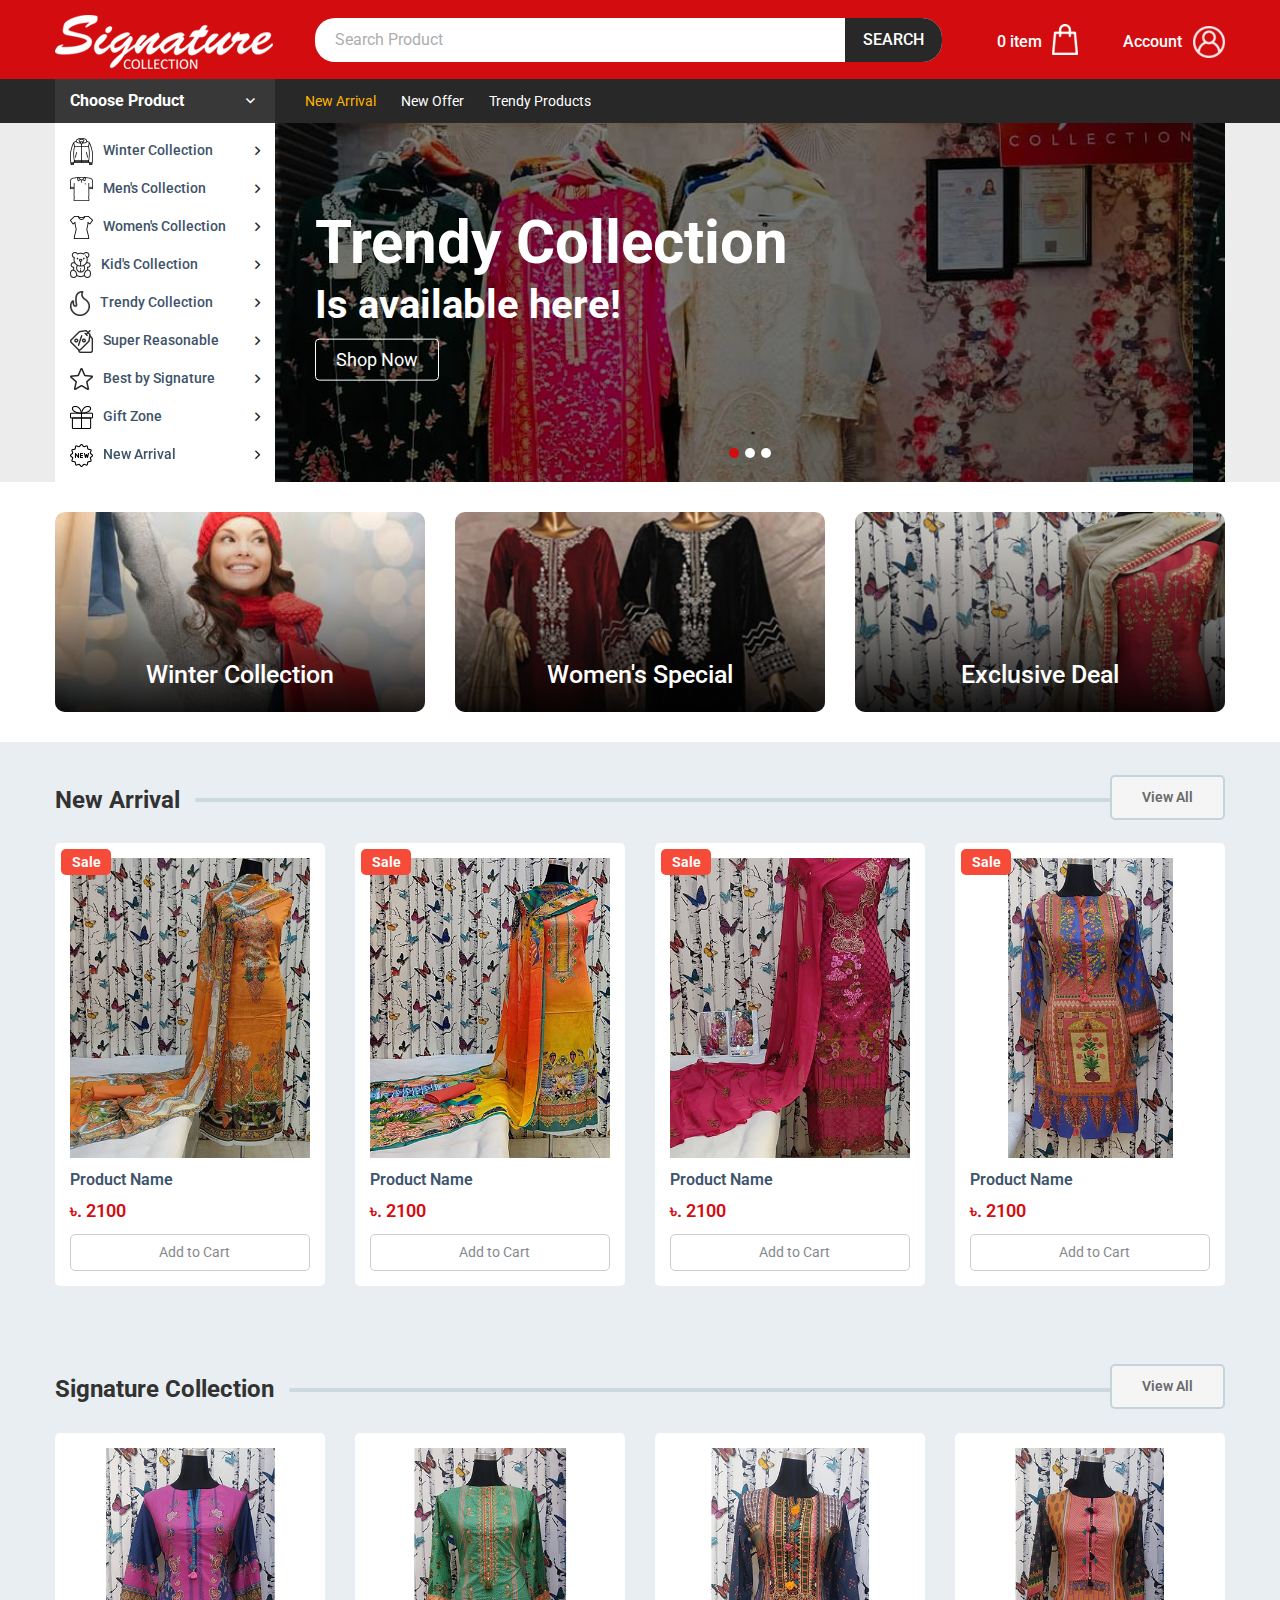
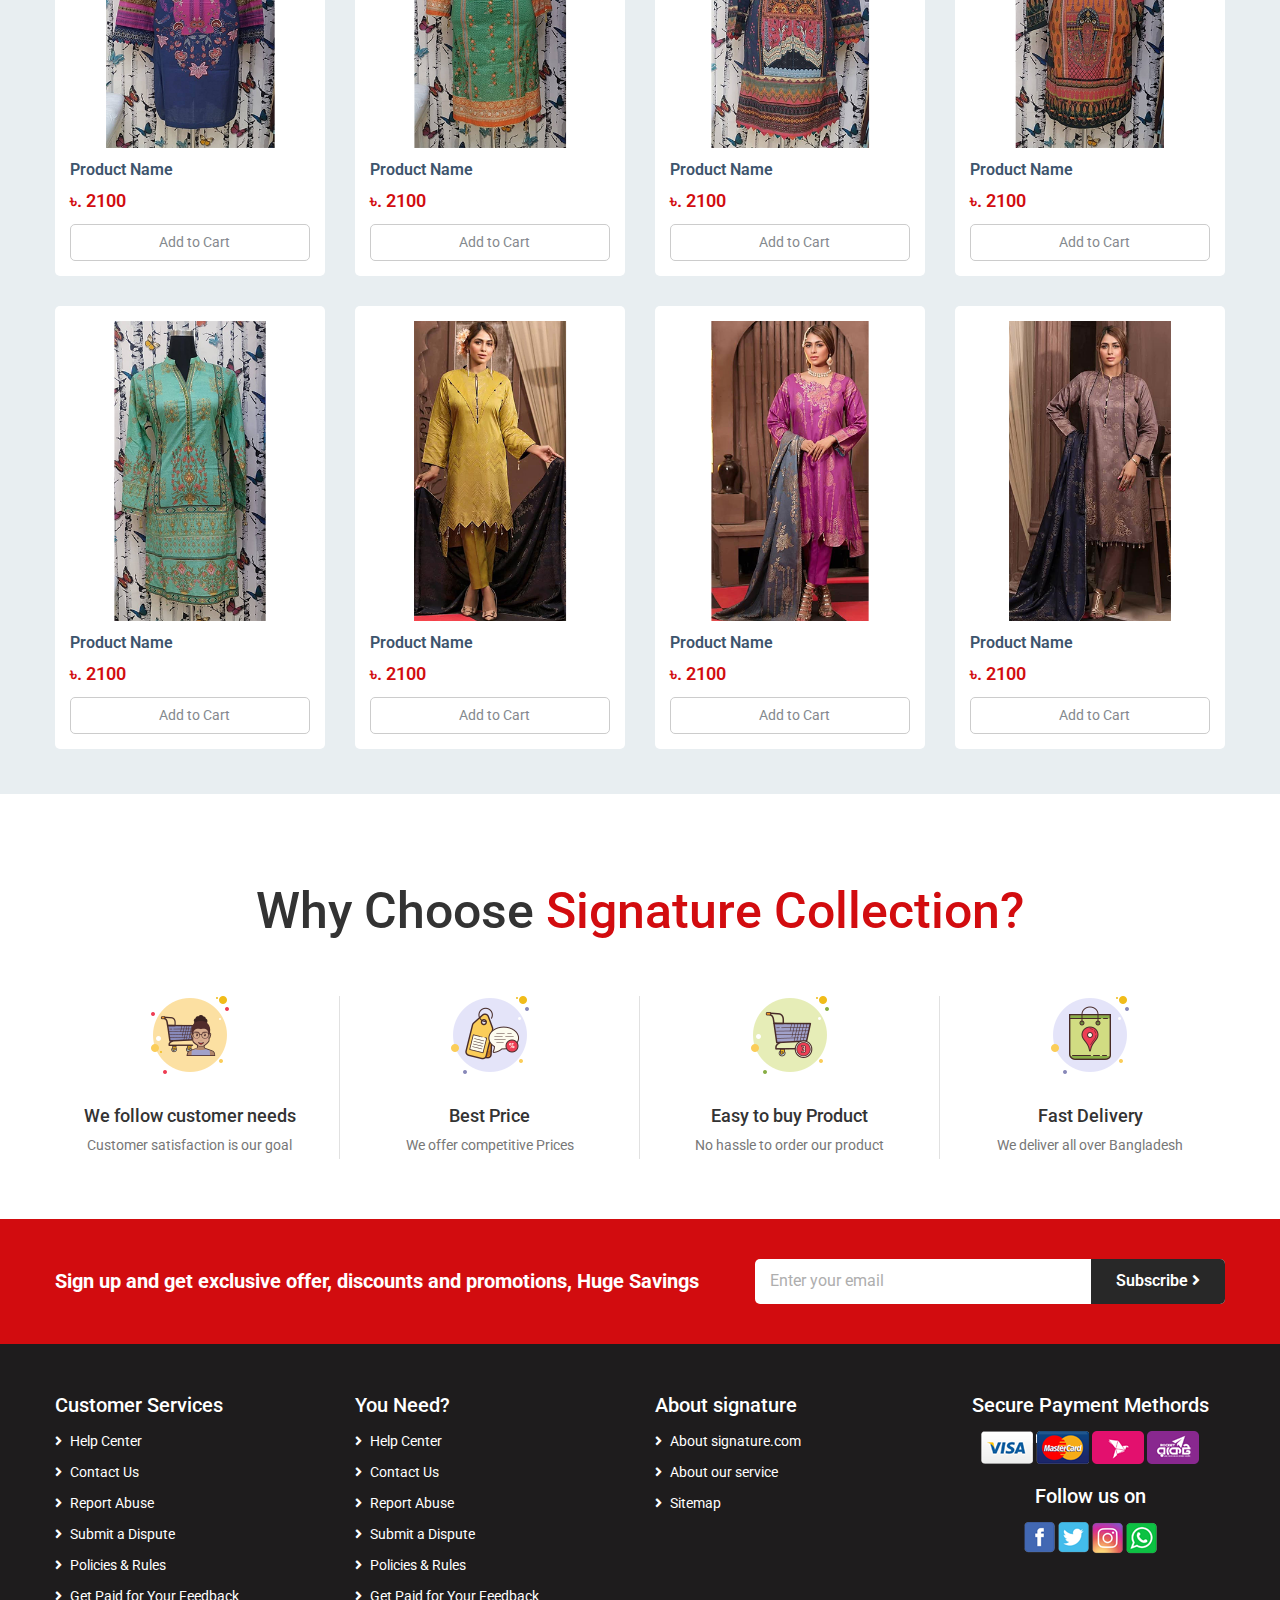
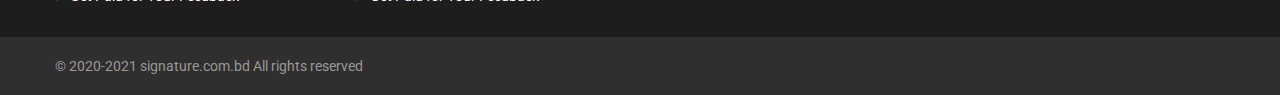
<file: index.html>
<!DOCTYPE html>
<html class="no-js" lang="en">

<head>

    <!--========= Required meta tags =========-->
    <meta charset="utf-8">
    <meta http-equiv="x-ua-compatible" content="ie=edge">
    <meta name="description" content="">
    <meta name="viewport" content="width=device-width, initial-scale=1, shrink-to-fit=no">

    <!--====== Title ======-->
    <title>Signature</title>

    <!--====== Favicon ======-->
    <link rel="shortcut icon" href="assets/images/favicon.png" type="images/x-icon" />
    
    <!--====== CSS Here ======-->
    <link rel="stylesheet" href="assets/css/bootstrap.min.css">
    <link rel="stylesheet" href="assets/css/animate.min.css">
    <link rel="stylesheet" href="assets/css/font-awesome.min.css">
    <link rel="stylesheet" href="assets/css/lightcase.css">
    <link rel="stylesheet" href="assets/css/meanmenu.css">
    <link rel="stylesheet" href="assets/css/nice-select.css">
    <link rel="stylesheet" href="assets/css/owl.carousel.min.css">
    <link rel="stylesheet" href="assets/css/slicknav.min.css">
    <link rel="stylesheet" href="assets/css/default.css">
    <link rel="stylesheet" href="assets/css/style.css">
    <link rel="stylesheet" href="assets/css/responsive.css">
    
</head>

<body class="home"> 
    <!--[if lt IE 8]>
        <p class="browserupgrade">You are using an <strong>outdated</strong> browser. Please <a href="http://browsehappy.com/">upgrade your browser</a> to improve your experience.</p>
    <![endif]-->

    <!-- header area start -->
    <header class="site-header">

        <div class="header-top">
            <div class="container">
                <div class="row">
                    <div class="col-xl-3 col-lg-3">
                        <a href="index.html" class="site-logo">
                            <img src="assets/images/logo.png" alt="">
                        </a>
                    </div>
                    <div class="col-xl-6 col-lg-6 my-auto">
                        <div class="search-by-cat">
                            <form action="get">
                                <div class="search-by-cat-wrap">
                                    <div class="search-field">
                                        <input type="search" placeholder="Search Product">
                                    </div>
                                    <button class="search-submit" type="submit">SEARCH</button>
                                </div>
                            </form>
                        </div>
                    </div>
                    <div class="col-xl-3 col-lg-3 my-auto">
                        <div class="cart-user-wrap">

                            <div class="cart-button">
                                <div class="cart-content">
                                    <span class="cart-total">0 item</span>
                                </div>
                                <div class="cart-icon">
                                    <img src="assets/images/cart.png" alt="">
                                </div>
                            </div>

                            <div class="user-button">
                                <div class="user-icon">
                                    <span>Account</span>
                                    <img src="assets/images/user.png" alt="">
                                    <div class="user-menu">
                                        <h4>Welcome to signature</h4>
                                        <a class="btn btn-blue" href="customer-register.html">Sign in</a>
                                        <br>
                                        <h4><span>New Customer?</span></h4>
                                        <a class="btn btn-orange" href="customer-register.html">Join Free</a>
                                    </div>
                                </div>                                
                            </div>

                        </div>
                    </div>
                </div>
            </div>
        </div>

        <!-- nav area start -->
        <div class="nav-area">
            <div class="container">
                <div class="row">
                    <div class="col-xl-3 col-lg-3 col-md-6 col-8">
                        <!-- <div id="mobile-menu-wrap"></div> -->
                        <div class="nav-cat-wrap">
                            <a  href="#" class="nav-cat-btn">
                                <!-- <i class="fa fa-bars"></i> -->
                                Choose Product 
                            </a>
                            <div class="nav-cat-menu">
                                <ul id="traffic-menu">
                                    <li>
                                        <a href="category.html">
                                            <img class="hide-on-hover" src="assets/icons/01.png">
                                            <img class="show-on-hover" src="assets/icons/Orange01.png">
                                            Winter Collection
                                        </a>
                                    </li>
                                    <li>
                                        <a href="category.html">
                                            <img class="hide-on-hover" src="assets/icons/02.png">
                                            <img class="show-on-hover" src="assets/icons/Orange02.png">
                                            Men's Collection
                                        </a>
                                    </li>
                                    <li class="mega-menu">
                                        <a href="category.html">
                                            <img class="hide-on-hover" src="assets/icons/03.png">
                                            <img class="show-on-hover" src="assets/icons/Orange03.png">
                                            Women's Collection
                                        </a>
                                        <ul class="mega-menu-content">
                                            <li><a href="">
                                                <img src="assets/images/cat-thumb.png">
                                                <p>Sub Category Name</p>
                                            </a></li>
                                            <li><a href="">
                                                <img src="assets/images/cat-thumb.png">
                                                <p>Sub Category Name</p>
                                            </a></li>
                                            <li><a href="">
                                                <img src="assets/images/cat-thumb.png">
                                                <p>Sub Category Name</p>
                                            </a></li>
                                            <li><a href="">
                                                <img src="assets/images/cat-thumb.png">
                                                <p>Sub Category Name</p>
                                            </a></li>
                                            <li><a href="">
                                                <img src="assets/images/cat-thumb.png">
                                                <p>Sub Category Name</p>
                                            </a></li>
                                            <li><a href="">
                                                <img src="assets/images/cat-thumb.png">
                                                <p>Sub Category Name</p>
                                            </a></li>
                                            <li><a href="">
                                                <img src="assets/images/cat-thumb.png">
                                                <p>Sub Category Name</p>
                                            </a></li>
                                            <li><a href="">
                                                <img src="assets/images/cat-thumb.png">
                                                <p>Sub Category Name</p>
                                            </a></li>
                                            <li><a href="">
                                                <img src="assets/images/cat-thumb.png">
                                                <p>Sub Category Name</p>
                                            </a></li>
                                            <li><a href="">
                                                <img src="assets/images/cat-thumb.png">
                                                <p>Sub Category Name</p>
                                            </a></li>
                                            <li><a href="">
                                                <img src="assets/images/cat-thumb.png">
                                                <p>Sub Category Name</p>
                                            </a></li>
                                            <li><a href="">
                                                <img src="assets/images/cat-thumb.png">
                                                <p>Sub Category Name</p>
                                            </a></li>
                                        </ul>
                                    </li>
                                    <li>
                                        <a href="category.html">
                                            <img class="hide-on-hover" src="assets/icons/04.png">
                                            <img class="show-on-hover" src="assets/icons/Orange04.png">
                                            Kid's Collection
                                        </a>
                                    </li>
                                    <li>
                                        <a href="category.html">
                                            <img class="hide-on-hover" src="assets/icons/05.png">
                                            <img class="show-on-hover" src="assets/icons/Orange05.png">
                                            Trendy Collection
                                        </a>
                                    </li>
                                    <li>
                                        <a href="category.html">
                                            <img class="hide-on-hover" src="assets/icons/06.png">
                                            <img class="show-on-hover" src="assets/icons/Orange06.png">
                                            Super Reasonable
                                        </a>
                                    </li>
                                    <li>
                                        <a href="category.html">
                                            <img class="hide-on-hover" src="assets/icons/07.png">
                                            <img class="show-on-hover" src="assets/icons/Orange07.png">
                                            Best by Signature
                                        </a>
                                    </li>
                                    <li>
                                        <a href="category.html">
                                            <img class="hide-on-hover" src="assets/icons/08.png">
                                            <img class="show-on-hover" src="assets/icons/Orange08.png">
                                            Gift Zone
                                        </a>
                                    </li>
                                    <li>
                                        <a href="category.html">
                                            <img class="hide-on-hover" src="assets/icons/09.png">
                                            <img class="show-on-hover" src="assets/icons/Orange09.png">
                                            New Arrival
                                        </a>
                                    </li>
                                </ul>
                            </div>
                        </div>
                    </div>
                    <div class="col-xl-9 col-lg-9 col-md-6 col-4 my-auto">
                        <div class="main-menu">
                            <nav>
                                <ul>
                                    <li class="active"><a href="">New Arrival</a></li>
                                    <li><a href="">New Offer</a></li>
                                    <li><a href="">Trendy Products</a></li>
                                </ul>
                            </nav>
                        </div>
                        <div class="sideicon">
                            <input type="checkbox" class="navigation__checkbox" id="navi-toggle">
                            <label for="navi-toggle" class="navigation__button">
                                <span class="navigation__icon">&nbsp;</span>
                            </label>
                        </div>
                    </div>
                </div>
            </div>
        </div>
        <!-- nav area end -->
    </header>
    <!-- header area end -->

    <div class="overlay"></div>

    <!-- hamburger menu start -->
    <div class="hamburger-menu">
        <div class="sidebarlists">
            <div class="crossbars">
                <button></button>
            </div>
            <ul>
                <li class="active"><a href="">New Arrival</a></li>
                <li><a href="">New Offer</a></li>
                <li><a href="">Trendy Products</a></li>
            </ul>
        </div>
    </div>
    <!-- hamburger menu end -->

    <!-- Banner area start -->
    <section class="banner-area">
        <div class="container">

            <div class="left-side-mega-menu">
                <div class="nav-cat-menu">
                    <ul id="traffic-menu">
                        <li>
                            <a href="category.html">
                                <img class="hide-on-hover" src="assets/icons/01.png">
                                <img class="show-on-hover" src="assets/icons/Orange01.png">
                                Winter Collection
                            </a>
                        </li>
                        <li>
                            <a href="category.html">
                                <img class="hide-on-hover" src="assets/icons/02.png">
                                <img class="show-on-hover" src="assets/icons/Orange02.png">
                                Men's Collection
                            </a>
                        </li>
                        <li class="mega-menu">
                            <a href="category.html">
                                <img class="hide-on-hover" src="assets/icons/03.png">
                                <img class="show-on-hover" src="assets/icons/Orange03.png">
                                Women's Collection
                            </a>
                            <ul class="mega-menu-content">
                                <li><a href="">
                                    <img src="assets/images/cat-thumb.png">
                                    <p>Sub Category Name</p>
                                </a></li>
                                <li><a href="">
                                    <img src="assets/images/cat-thumb.png">
                                    <p>Sub Category Name</p>
                                </a></li>
                                <li><a href="">
                                    <img src="assets/images/cat-thumb.png">
                                    <p>Sub Category Name</p>
                                </a></li>
                                <li><a href="">
                                    <img src="assets/images/cat-thumb.png">
                                    <p>Sub Category Name</p>
                                </a></li>
                                <li><a href="">
                                    <img src="assets/images/cat-thumb.png">
                                    <p>Sub Category Name</p>
                                </a></li>
                                <li><a href="">
                                    <img src="assets/images/cat-thumb.png">
                                    <p>Sub Category Name</p>
                                </a></li>
                                <li><a href="">
                                    <img src="assets/images/cat-thumb.png">
                                    <p>Sub Category Name</p>
                                </a></li>
                                <li><a href="">
                                    <img src="assets/images/cat-thumb.png">
                                    <p>Sub Category Name</p>
                                </a></li>
                                <li><a href="">
                                    <img src="assets/images/cat-thumb.png">
                                    <p>Sub Category Name</p>
                                </a></li>
                                <li><a href="">
                                    <img src="assets/images/cat-thumb.png">
                                    <p>Sub Category Name</p>
                                </a></li>
                                <li><a href="">
                                    <img src="assets/images/cat-thumb.png">
                                    <p>Sub Category Name</p>
                                </a></li>
                                <li><a href="">
                                    <img src="assets/images/cat-thumb.png">
                                    <p>Sub Category Name</p>
                                </a></li>
                            </ul>
                        </li>
                        <li>
                            <a href="category.html">
                                <img class="hide-on-hover" src="assets/icons/04.png">
                                <img class="show-on-hover" src="assets/icons/Orange04.png">
                                Kid's Collection
                            </a>
                        </li>
                        <li>
                            <a href="category.html">
                                <img class="hide-on-hover" src="assets/icons/05.png">
                                <img class="show-on-hover" src="assets/icons/Orange05.png">
                                Trendy Collection
                            </a>
                        </li>
                        <li>
                            <a href="category.html">
                                <img class="hide-on-hover" src="assets/icons/06.png">
                                <img class="show-on-hover" src="assets/icons/Orange06.png">
                                Super Reasonable
                            </a>
                        </li>
                        <li>
                            <a href="category.html">
                                <img class="hide-on-hover" src="assets/icons/07.png">
                                <img class="show-on-hover" src="assets/icons/Orange07.png">
                                Best by Signature
                            </a>
                        </li>
                        <li>
                            <a href="category.html">
                                <img class="hide-on-hover" src="assets/icons/08.png">
                                <img class="show-on-hover" src="assets/icons/Orange08.png">
                                Gift Zone
                            </a>
                        </li>
                        <li>
                            <a href="category.html">
                                <img class="hide-on-hover" src="assets/icons/09.png">
                                <img class="show-on-hover" src="assets/icons/Orange09.png">
                                New Arrival
                            </a>
                        </li>
                    </ul>
                </div>
            </div>

            <div class="main-slider">
                <div id="main-slider-carousel" class="carousel slide" data-ride="carousel">
                    <ol class="carousel-indicators">
                        <li data-target="#main-slider-carousel" data-slide-to="0" class="active"></li>
                        <li data-target="#main-slider-carousel" data-slide-to="1"></li>
                        <li data-target="#main-slider-carousel" data-slide-to="2"></li>
                    </ol>
                    <div class="carousel-inner">
                        <div class="carousel-item active" style="background-image:url(assets/images/slide-1.jpg);">
                            <div class="carousel-caption">
                                <h1>Trendy Collection</h1>
                                <h2>Is available here!</h2>
                                <a class="btn btn-trnsp btn-lg" href="">Shop Now</a>
                            </div>
                        </div>
                        <div class="carousel-item" style="background-image:url(assets/images/slide-2.jpg);">
                            <div class="carousel-caption">
                                <h1>Trendy Collection</h1>
                                <h2>Is available here!</h2>
                                <a class="btn btn-trnsp btn-lg" href="">Shop Now</a>
                            </div>
                        </div>
                        <div class="carousel-item" style="background-image:url(assets/images/slide-1.jpg);">
                            <div class="carousel-caption">
                                <h1>Trendy Collection</h1>
                                <h2>Is available here!</h2>
                                <a class="btn btn-trnsp btn-lg" href="">Shop Now</a>
                            </div>
                        </div>
                    </div>
                </div>
            </div>
            
        </div>
    </section>
    <!-- Banner area end -->



    <!-- Featured Area Start -->
    <section class="featured-section">
        <div class="container">         
            <div class="row">

                <div class="col-md-4">
                    <div class="featured-box">
                        <div class="ft-box-img-bg" style="background-image: url(assets/images/featured-1.jpg);"></div>
                        <div class="featured-box-content">
                            <h3>Winter Collection</h3>
                            <a class="btn btn-orange" href="">Shop Now</a>
                        </div>
                    </div>
                </div>

                <div class="col-md-4">
                    <div class="featured-box">
                        <div class="ft-box-img-bg" style="background-image: url(assets/images/featured-2.jpg);"></div>
                        <div class="featured-box-content">
                            <h3>Women's Special</h3>
                            <a class="btn btn-orange" href="">Shop Now</a>
                        </div>
                    </div>
                </div>

                <div class="col-md-4">
                    <div class="featured-box">
                        <div class="ft-box-img-bg" style="background-image: url(assets/images/featured-3.jpg);"></div>
                        <div class="featured-box-content">
                            <h3>Exclusive Deal</h3>
                            <a class="btn btn-orange" href="">Shop Now</a>
                        </div>
                    </div>
                </div>
                
            </div>
        </div>
    </section>
    <!-- Featured Area End -->



    

    <!-- cat area start -->
    <section class="product-area pt-15 pb-15">
        <div class="container">
            <div class="row">
                <div class="col-xl-12">
                    <div class="section-heading mb-25">
                        <h2 class="heading-title">New Arrival</h2>
                        <div class="heading-label"></div>
                        <a href="#0" class="site-btn transparent">View All</a>
                    </div>
                </div>
            </div>
            <div class="row">

                <div class="col-lg-3 col-md-4 col-sm-6">
                    <div class="single-product">
                        <a href="#0" class="product-thumb">
                            <img src="assets/images/p1.png" alt="">
                        </a>
                        <div class="product-content pt-10">
                            <a href="#0" class="product-ttile">Product Name</a>
                            <span class="product-price">৳. 2100</span>
                            <a href="#0" class="add-to-cart"><i class="fa fa-cart"></i> Add to Cart</a>
                        </div>
                        <span class="onsale">sale</span>
                    </div>
                </div>

                <div class="col-lg-3 col-md-4 col-sm-6">
                    <div class="single-product">
                        <a href="#0" class="product-thumb">
                            <img src="assets/images/p2.png" alt="">
                        </a>
                        <div class="product-content pt-10">
                            <a href="#0" class="product-ttile">Product Name</a>
                            <span class="product-price">৳. 2100</span>
                            <a href="#0" class="add-to-cart"><i class="fa fa-cart"></i> Add to Cart</a>
                        </div>
                        <span class="onsale">sale</span>
                    </div>
                </div>

                <div class="col-lg-3 col-md-4 col-sm-6">
                    <div class="single-product">
                        <a href="#0" class="product-thumb">
                            <img src="assets/images/p3.png" alt="">
                        </a>
                        <div class="product-content pt-10">
                            <a href="#0" class="product-ttile">Product Name</a>
                            <span class="product-price">৳. 2100</span>
                            <a href="#0" class="add-to-cart"><i class="fa fa-cart"></i> Add to Cart</a>
                        </div>
                        <span class="onsale">sale</span>
                    </div>
                </div>

                <div class="col-lg-3 col-md-4 col-sm-6">
                    <div class="single-product">
                        <a href="#0" class="product-thumb">
                            <img src="assets/images/p4.png" alt="">
                        </a>
                        <div class="product-content pt-10">
                            <a href="#0" class="product-ttile">Product Name</a>
                            <span class="product-price">৳. 2100</span>
                            <a href="#0" class="add-to-cart"><i class="fa fa-cart"></i> Add to Cart</a>
                        </div>
                        <span class="onsale">sale</span>
                    </div>
                </div>

            </div>
        </div>
    </section>
    <!-- cat area end -->



    <!-- cat area start -->
    <section class="product-area pt-15 pb-15">
        <div class="container">

            <div class="row">
                <div class="col-xl-12">
                    <div class="section-heading mb-25">
                        <h2 class="heading-title">Signature Collection</h2>
                        <div class="heading-label"></div>
                        <a href="#0" class="site-btn transparent">View All</a>
                    </div>
                </div>
            </div>

            <div class="row">

                <div class="col-lg-3 col-md-4 col-sm-6">
                    <div class="single-product">
                        <a href="#0" class="product-thumb">
                            <img src="assets/images/p5.png" alt="">
                        </a>
                        <div class="product-content pt-10">
                            <a href="#0" class="product-ttile">Product Name</a>
                            <span class="product-price">৳. 2100</span>
                            <a href="#0" class="add-to-cart"><i class="fa fa-cart"></i> Add to Cart</a>
                        </div>
                    </div>
                </div>

                <div class="col-lg-3 col-md-4 col-sm-6">
                    <div class="single-product">
                        <a href="#0" class="product-thumb">
                            <img src="assets/images/p6.png" alt="">
                        </a>
                        <div class="product-content pt-10">
                            <a href="#0" class="product-ttile">Product Name</a>
                            <span class="product-price">৳. 2100</span>
                            <a href="#0" class="add-to-cart"><i class="fa fa-cart"></i> Add to Cart</a>
                        </div>
                    </div>
                </div>

                <div class="col-lg-3 col-md-4 col-sm-6">
                    <div class="single-product">
                        <a href="#0" class="product-thumb">
                            <img src="assets/images/p7.png" alt="">
                        </a>
                        <div class="product-content pt-10">
                            <a href="#0" class="product-ttile">Product Name</a>
                            <span class="product-price">৳. 2100</span>
                            <a href="#0" class="add-to-cart"><i class="fa fa-cart"></i> Add to Cart</a>
                        </div>
                    </div>
                </div>

                <div class="col-lg-3 col-md-4 col-sm-6">
                    <div class="single-product">
                        <a href="#0" class="product-thumb">
                            <img src="assets/images/p8.png" alt="">
                        </a>
                        <div class="product-content pt-10">
                            <a href="#0" class="product-ttile">Product Name</a>
                            <span class="product-price">৳. 2100</span>
                            <a href="#0" class="add-to-cart"><i class="fa fa-cart"></i> Add to Cart</a>
                        </div>
                    </div>
                </div>

                <div class="col-lg-3 col-md-4 col-sm-6">
                    <div class="single-product">
                        <a href="#0" class="product-thumb">
                            <img src="assets/images/p9.png" alt="">
                        </a>
                        <div class="product-content pt-10">
                            <a href="#0" class="product-ttile">Product Name</a>
                            <span class="product-price">৳. 2100</span>
                            <a href="#0" class="add-to-cart"><i class="fa fa-cart"></i> Add to Cart</a>
                        </div>
                    </div>
                </div>

                <div class="col-lg-3 col-md-4 col-sm-6">
                    <div class="single-product">
                        <a href="#0" class="product-thumb">
                            <img src="assets/images/p10.png" alt="">
                        </a>
                        <div class="product-content pt-10">
                            <a href="#0" class="product-ttile">Product Name</a>
                            <span class="product-price">৳. 2100</span>
                            <a href="#0" class="add-to-cart"><i class="fa fa-cart"></i> Add to Cart</a>
                        </div>
                    </div>
                </div>

                <div class="col-lg-3 col-md-4 col-sm-6">
                    <div class="single-product">
                        <a href="#0" class="product-thumb">
                            <img src="assets/images/p11.png" alt="">
                        </a>
                        <div class="product-content pt-10">
                            <a href="#0" class="product-ttile">Product Name</a>
                            <span class="product-price">৳. 2100</span>
                            <a href="#0" class="add-to-cart"><i class="fa fa-cart"></i> Add to Cart</a>
                        </div>
                    </div>
                </div>

                <div class="col-lg-3 col-md-4 col-sm-6">
                    <div class="single-product">
                        <a href="#0" class="product-thumb">
                            <img src="assets/images/p12.png" alt="">
                        </a>
                        <div class="product-content pt-10">
                            <a href="#0" class="product-ttile">Product Name</a>
                            <span class="product-price">৳. 2100</span>
                            <a href="#0" class="add-to-cart"><i class="fa fa-cart"></i> Add to Cart</a>
                        </div>
                    </div>
                </div>

            </div>
            
        </div>
    </section>
    <!-- cat area end -->


    <!-- why chosse area start -->
    <div class="why-choose">
        <div class="container">
            <div class="row">
                <div class="col-xl-12">
                    <div class="section-heading justify-content-center">
                        <h2>Why Choose <span class="color">Signature Collection?</span></h2>
                    </div>
                </div>
            </div>
            <div class="row choose text-center mt-none-20">
                <div class="col-xl-3 col-lg-3 col-md-6 col-sm-6 mt-20">
                    <div class="single-why-choose">
                        <div class="icon">
                            <img src="assets/images/why-1.png" alt="">
                        </div>
                        <div class="content">
                            <h4>We follow customer needs</h4>
                            <p>Customer satisfaction is our goal</p>
                        </div>
                    </div>
                </div>
                <div class="col-xl-3 col-lg-3 col-md-6 col-sm-6 mt-20">
                    <div class="single-why-choose">
                        <div class="icon">
                            <img src="assets/images/why-2.png" alt="">
                        </div>
                        <div class="content">
                            <h4>Best Price</h4>
                            <p>We offer competitive Prices</p>
                        </div>
                    </div>
                </div>
                <div class="col-xl-3 col-lg-3 col-md-6 col-sm-6 mt-20">
                    <div class="single-why-choose">
                        <div class="icon">
                            <img src="assets/images/why-3.png" alt="">
                        </div>
                        <div class="content">
                            <h4>Easy to buy Product</h4>
                            <p>No hassle to order our product</p>
                        </div>
                    </div>
                </div>
                <div class="col-xl-3 col-lg-3 col-md-6 col-sm-6 mt-20">
                    <div class="single-why-choose">
                        <div class="icon">
                            <img src="assets/images/why-4.png" alt="">
                        </div>
                        <div class="content">
                            <h4>Fast Delivery</h4>
                            <p>We deliver all over Bangladesh</p>
                        </div>
                    </div>
                </div>
            </div>
        </div>
    </div>
    <!-- why chosse area end -->

    <!-- newslater area start -->
    <div class="newslater-area">
        <div class="container">
            <div class="row">
                <div class="col-xl-7 my-auto">
                    <p>Sign up and get exclusive offer, discounts and promotions, Huge Savings</p>
                </div>
                <div class="col-xl-5">
                    <div class="newslater">
                        <form action="index.html">
                            <input type="email" name="email" id="email" placeholder="Enter your email">
                            <button class="btn-dark" type="submit">Subscribe <i class="fa fa-angle-right"></i></button>
                        </form>
                    </div>
                </div>
            </div>
        </div>
    </div>
    <!-- newslater area end -->

    <!-- footer area start -->
    <footer class="site-footer pt-50">
        <div class="container">
            <div class="row mt-none-30">

                <div class="col-lg-3 col-md-6 col-sm-6">
                    <div class="footer-widget mt-30">
                        <h4 class="widget-title mb-15">Customer Services</h4>
                        <ul>
                            <li><a href="#0">Help Center</a></li>
                            <li><a href="#0">Contact Us</a></li>
                            <li><a href="#0">Report Abuse</a></li>
                            <li><a href="#0">Submit a Dispute</a></li>
                            <li><a href="#0">Policies & Rules</a></li>
                            <li><a href="#0">Get Paid for Your Feedback</a></li>
                        </ul>
                    </div>
                </div>

                <div class="col-lg-3 col-md-6 col-sm-6">
                    <div class="footer-widget mt-30">
                        <h4 class="widget-title mb-15">You Need?</h4>
                        <ul>
                            <li><a href="#0">Help Center</a></li>
                            <li><a href="#0">Contact Us</a></li>
                            <li><a href="#0">Report Abuse</a></li>
                            <li><a href="#0">Submit a Dispute</a></li>
                            <li><a href="#0">Policies & Rules</a></li>
                            <li><a href="#0">Get Paid for Your Feedback</a></li>
                        </ul>
                    </div>
                </div>

                <div class="col-lg-3 col-md-6 col-sm-6">
                    <div class="footer-widget mt-30">
                        <h4 class="widget-title mb-15">About signature</h4>
                        <ul>
                            <li><a href="#0">About signature.com</a></li>
                            <li><a href="#0">About our service</a></li>
                            <li><a href="#0">Sitemap</a></li>
                        </ul>
                    </div>
                </div>

                <div class="col-lg-3 col-md-6 col-sm-6">
                    <div class="footer-widget text-center mt-30">
                        <h4 class="widget-title mb-15">Secure Payment Methords</h4>

                        <div class="pmnt-box">
                            <img src="assets/images/visa.png">
                            <img src="assets/images/master-card.png">
                            <img src="assets/images/bkash-p.png">
                            <img src="assets/images/rocket-p.png">
                        </div>

                        <h4 class="widget-title mb-15 mt-4">Follow us on</h4>
                        <div class="footer-socials">
                            <a href=""><img src="assets/images/fb-icon.png"></a>
                            <a href=""><img src="assets/images/tw-icon.png"></a>
                            <a href=""><img src="assets/images/lnk-icon.png"></a>
                            <a href=""><img src="assets/images/wh-icon.png"></a>
                        </div>

                    </div>
                </div>

            </div>

        </div>

        <div class="copyright pt-15 pb-15 mt-30">
            <div class="container">

                <div class="d-flex justify-content-between">

                    <div class="copyright-text">
                        <p>&copy; 2020-2021 signature.com.bd All rights reserved</p>
                    </div>

                </div>

            </div>
        </div>
    </footer>
    <!-- footer area end -->

    <!--========= JS Here =========-->
    <script src="assets/js/jquery-2.2.4.min.js"></script>
    <script src="assets/js/bootstrap.min.js"></script>
    <script src="assets/js/jquery.meanmenu.min.js"></script>
    <script src="assets/js/jquery.nice-select.min.js"></script>
    <script src="assets/js/lightcase.js"></script>
    <script src="assets/js/owl.carousel.min.js"></script>
    <script src="assets/js/jquery.slicknav.min.js"></script>
    <script src="assets/js/wow.min.js"></script>
    <script src="assets/js/main.js"></script>
</body>

</html>
</file>
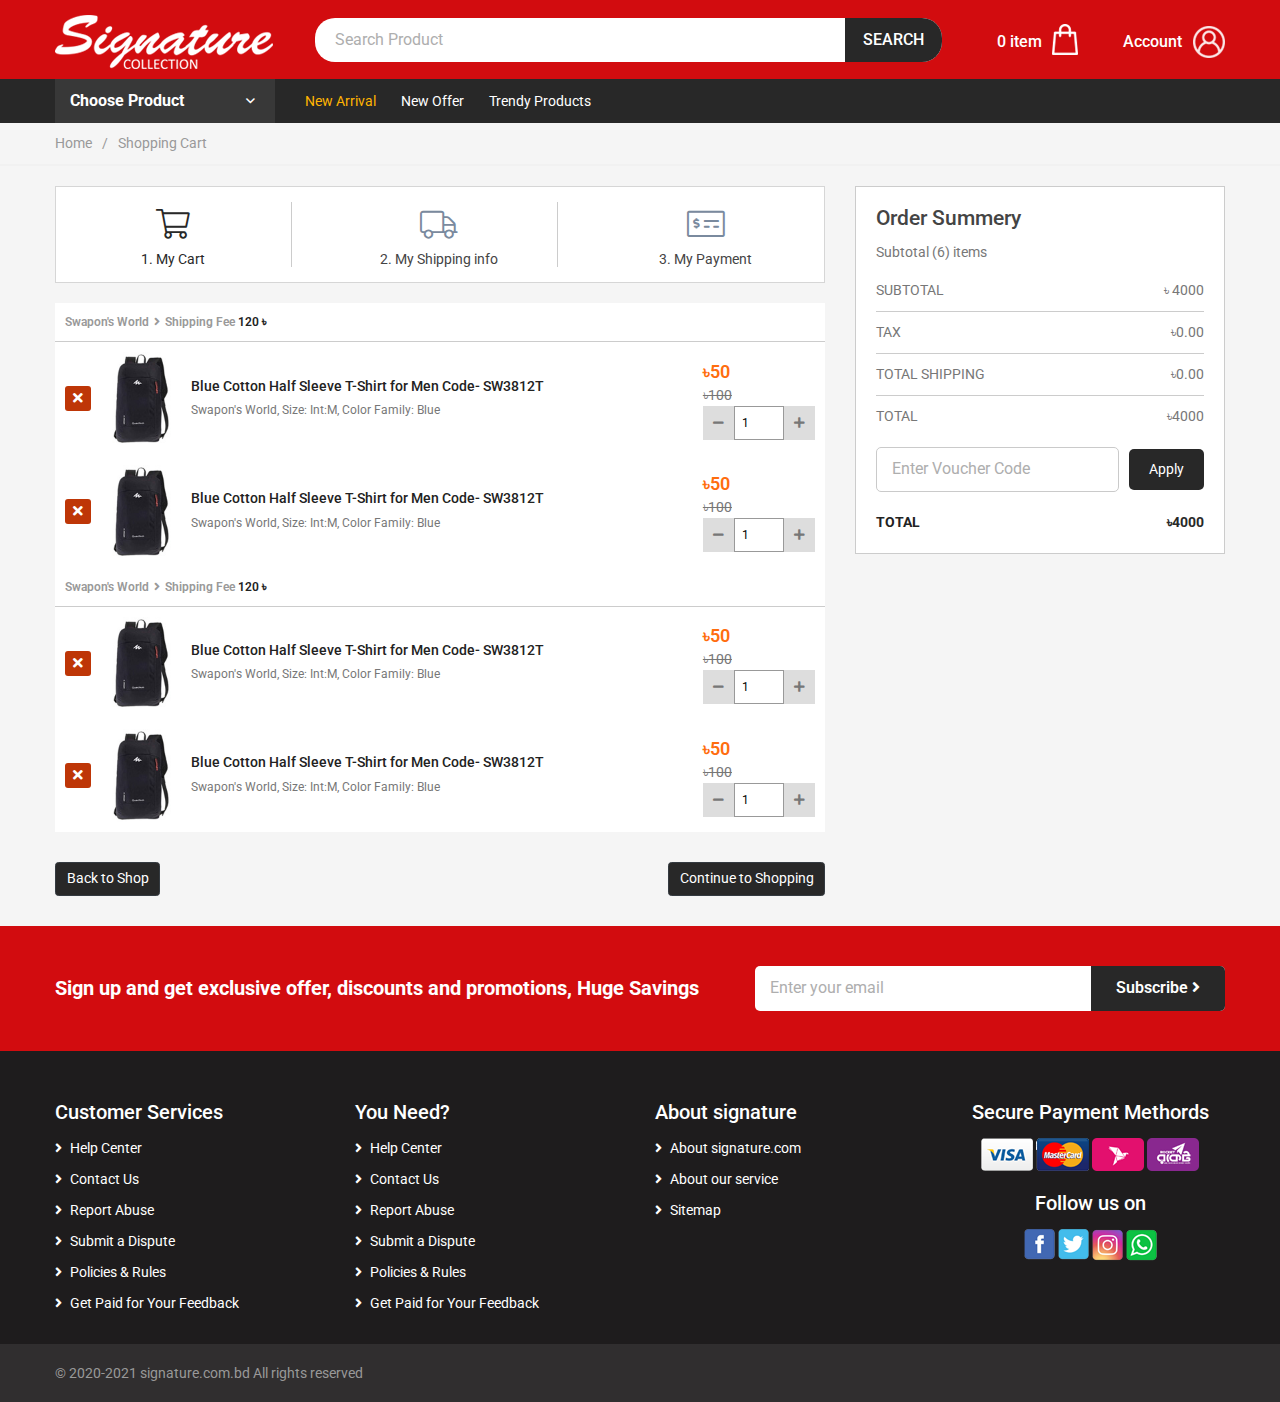
<file: cart.html>
<!DOCTYPE html>
<html class="no-js" lang="en">

<head>

    <!--========= Required meta tags =========-->
    <meta charset="utf-8">
    <meta http-equiv="x-ua-compatible" content="ie=edge">
    <meta name="description" content="">
    <meta name="viewport" content="width=device-width, initial-scale=1, shrink-to-fit=no">

    <!--====== Title ======-->
    <title>Signature</title>

    <!--====== Favicon ======-->
    <link rel="shortcut icon" href="assets/images/favicon.png" type="images/x-icon" />
    
    <!--====== CSS Here ======-->
    <link rel="stylesheet" href="assets/css/bootstrap.min.css">
    <link rel="stylesheet" href="assets/css/animate.min.css">
    <link rel="stylesheet" href="assets/css/font-awesome.min.css">
    <link rel="stylesheet" href="assets/css/lightcase.css">
    <link rel="stylesheet" href="assets/css/meanmenu.css">
    <link rel="stylesheet" href="assets/css/nice-select.css">
    <link rel="stylesheet" href="assets/css/owl.carousel.min.css">
    <link rel="stylesheet" href="assets/css/slicknav.min.css">
    <link rel="stylesheet" href="assets/css/default.css">
    <link rel="stylesheet" href="assets/css/style.css">
    <link rel="stylesheet" href="assets/css/responsive.css">
    
</head>

<body> 
    <!--[if lt IE 8]>
        <p class="browserupgrade">You are using an <strong>outdated</strong> browser. Please <a href="http://browsehappy.com/">upgrade your browser</a> to improve your experience.</p>
    <![endif]-->

    <!-- header area start -->
    <header class="site-header">

        <div class="header-top">
            <div class="container">
                <div class="row">
                    <div class="col-xl-3 col-lg-3">
                        <a href="index.html" class="site-logo">
                            <img src="assets/images/logo.png" alt="">
                        </a>
                    </div>
                    <div class="col-xl-6 col-lg-6 my-auto">
                        <div class="search-by-cat">
                            <form action="get">
                                <div class="search-by-cat-wrap">
                                    <div class="search-field">
                                        <input type="search" placeholder="Search Product">
                                    </div>
                                    <button class="search-submit" type="submit">SEARCH</button>
                                </div>
                            </form>
                        </div>
                    </div>
                    <div class="col-xl-3 col-lg-3 my-auto">
                        <div class="cart-user-wrap">

                            <div class="cart-button">
                                <div class="cart-content">
                                    <span class="cart-total">0 item</span>
                                </div>
                                <div class="cart-icon">
                                    <img src="assets/images/cart.png" alt="">
                                </div>
                            </div>

                            <div class="user-button">
                                <div class="user-icon">
                                    <span>Account</span>
                                    <img src="assets/images/user.png" alt="">
                                    <div class="user-menu">
                                        <h4>Welcome to signature</h4>
                                        <a class="btn btn-blue" href="customer-register.html">Sign in</a>
                                        <br>
                                        <h4><span>New Customer?</span></h4>
                                        <a class="btn btn-orange" href="customer-register.html">Join Free</a>
                                    </div>
                                </div>                                
                            </div>

                        </div>
                    </div>
                </div>
            </div>
        </div>

        <!-- nav area start -->
        <div class="nav-area">
            <div class="container">
                <div class="row">
                    <div class="col-xl-3 col-lg-3 col-md-6 col-8">
                        <!-- <div id="mobile-menu-wrap"></div> -->
                        <div class="nav-cat-wrap">
                            <a  href="#" class="nav-cat-btn">
                                <!-- <i class="fa fa-bars"></i> -->
                                Choose Product 
                            </a>
                            <div class="nav-cat-menu">
                                <ul id="traffic-menu">
                                    <li>
                                        <a href="category.html">
                                            <img class="hide-on-hover" src="assets/icons/01.png">
                                            <img class="show-on-hover" src="assets/icons/Orange01.png">
                                            Winter Collection
                                        </a>
                                    </li>
                                    <li>
                                        <a href="category.html">
                                            <img class="hide-on-hover" src="assets/icons/02.png">
                                            <img class="show-on-hover" src="assets/icons/Orange02.png">
                                            Men's Collection
                                        </a>
                                    </li>
                                    <li class="mega-menu">
                                        <a href="category.html">
                                            <img class="hide-on-hover" src="assets/icons/03.png">
                                            <img class="show-on-hover" src="assets/icons/Orange03.png">
                                            Women's Collection
                                        </a>
                                        <ul class="mega-menu-content">
                                            <li><a href="">
                                                <img src="assets/images/cat-thumb.png">
                                                <p>Sub Category Name</p>
                                            </a></li>
                                            <li><a href="">
                                                <img src="assets/images/cat-thumb.png">
                                                <p>Sub Category Name</p>
                                            </a></li>
                                            <li><a href="">
                                                <img src="assets/images/cat-thumb.png">
                                                <p>Sub Category Name</p>
                                            </a></li>
                                            <li><a href="">
                                                <img src="assets/images/cat-thumb.png">
                                                <p>Sub Category Name</p>
                                            </a></li>
                                            <li><a href="">
                                                <img src="assets/images/cat-thumb.png">
                                                <p>Sub Category Name</p>
                                            </a></li>
                                            <li><a href="">
                                                <img src="assets/images/cat-thumb.png">
                                                <p>Sub Category Name</p>
                                            </a></li>
                                            <li><a href="">
                                                <img src="assets/images/cat-thumb.png">
                                                <p>Sub Category Name</p>
                                            </a></li>
                                            <li><a href="">
                                                <img src="assets/images/cat-thumb.png">
                                                <p>Sub Category Name</p>
                                            </a></li>
                                            <li><a href="">
                                                <img src="assets/images/cat-thumb.png">
                                                <p>Sub Category Name</p>
                                            </a></li>
                                            <li><a href="">
                                                <img src="assets/images/cat-thumb.png">
                                                <p>Sub Category Name</p>
                                            </a></li>
                                            <li><a href="">
                                                <img src="assets/images/cat-thumb.png">
                                                <p>Sub Category Name</p>
                                            </a></li>
                                            <li><a href="">
                                                <img src="assets/images/cat-thumb.png">
                                                <p>Sub Category Name</p>
                                            </a></li>
                                        </ul>
                                    </li>
                                    <li>
                                        <a href="category.html">
                                            <img class="hide-on-hover" src="assets/icons/04.png">
                                            <img class="show-on-hover" src="assets/icons/Orange04.png">
                                            Kid's Collection
                                        </a>
                                    </li>
                                    <li>
                                        <a href="category.html">
                                            <img class="hide-on-hover" src="assets/icons/05.png">
                                            <img class="show-on-hover" src="assets/icons/Orange05.png">
                                            Trendy Collection
                                        </a>
                                    </li>
                                    <li>
                                        <a href="category.html">
                                            <img class="hide-on-hover" src="assets/icons/06.png">
                                            <img class="show-on-hover" src="assets/icons/Orange06.png">
                                            Super Reasonable
                                        </a>
                                    </li>
                                    <li>
                                        <a href="category.html">
                                            <img class="hide-on-hover" src="assets/icons/07.png">
                                            <img class="show-on-hover" src="assets/icons/Orange07.png">
                                            Best by Signature
                                        </a>
                                    </li>
                                    <li>
                                        <a href="category.html">
                                            <img class="hide-on-hover" src="assets/icons/08.png">
                                            <img class="show-on-hover" src="assets/icons/Orange08.png">
                                            Gift Zone
                                        </a>
                                    </li>
                                    <li>
                                        <a href="category.html">
                                            <img class="hide-on-hover" src="assets/icons/09.png">
                                            <img class="show-on-hover" src="assets/icons/Orange09.png">
                                            New Arrival
                                        </a>
                                    </li>
                                </ul>
                            </div>
                        </div>
                    </div>
                    <div class="col-xl-9 col-lg-9 col-md-6 col-4 my-auto">
                        <div class="main-menu">
                            <nav>
                                <ul>
                                    <li class="active"><a href="">New Arrival</a></li>
                                    <li><a href="">New Offer</a></li>
                                    <li><a href="">Trendy Products</a></li>
                                </ul>
                            </nav>
                        </div>
                        <div class="sideicon">
                            <input type="checkbox" class="navigation__checkbox" id="navi-toggle">
                            <label for="navi-toggle" class="navigation__button">
                                <span class="navigation__icon">&nbsp;</span>
                            </label>
                        </div>
                    </div>
                </div>
            </div>
        </div>
        <!-- nav area end -->
    </header>
    <!-- header area end -->

    <div class="overlay"></div>


    <!-- hamburger menu start -->
    <div class="hamburger-menu">
        <div class="sidebarlists">
            <div class="crossbars">
                <button></button>
            </div>
            <ul>
                <li class="active"><a href="#0">All Medicine</a></li>
                <li><a href="#0">Pharmacy</a></li>
                <li><a href="#0">Health Condition</a></li>
                <li><a href="#0">Sell on Trustmed</a></li>
                <li><a href="#0">Sell on Trustmed</a></li>
            </ul>
        </div>
    </div>
    <!-- hamburger menu end -->

    <!-- breadcrummb area start -->
    <section class="breadcrumb-area">
        <div class="container">
            <div class="row">
                <div class="col-xl-12">
                    <div class="breadcrumb-text">
                        <ul>
                            <li><a href="index.html">Home</a></li>
                            <li>/</li>
                            <li>Shopping Cart</li>
                        </ul>
                    </div>
                </div>
            </div>
        </div>
    </section>
    <!-- breadcrummb area end -->

    <!-- art area start -->
    <div class="shopping-cart">
        <div class="container">
            <div class="row">
                <div class="col-xl-8">
                    <div class="cart-top">
                        <div class="row">
                            <div class="col-md-4">
                                <a href="cart.html" class="single-cart-top active">
                                    <div class="icon">
                                        <i class="fal fa-shopping-cart"></i>
                                    </div>
                                    <h5 class="title">1. My Cart</h5>
                                </a>
                            </div>
                            <div class="col-md-4">
                                <a href="shipping.html" class="single-cart-top">
                                    <div class="icon">
                                        <i class="fal fa-truck"></i>
                                    </div>
                                    <h5 class="title">2. My Shipping info</h5>
                                </a>
                            </div>
                            <div class="col-md-4">
                                <a href="payment.html" class="single-cart-top">
                                    <div class="icon">
                                        <i class="fal fa-money-check-alt"></i>
                                    </div>
                                    <h5 class="title">3. My Payment</h5>
                                </a>
                            </div>
                        </div>
                    </div>
                    <div class="row">
                        <div class="col-xl-12">
                            <div class="cart-items">
                                <div class="single-cart-item">
                                    <div class="shipping-fee">
                                        <ul>
                                            <li>Swapon's World</li>
                                            <li><i class="fa fa-angle-right"></i></li>
                                            <li>Shipping Fee <span>120 ৳</span></li>
                                        </ul>
                                    </div>
                                    <div class="cart-item-wrap">
                                        <div class="name-and-details-wrap">
                                            <div class="delete-item">
                                                <button class="remove"><i class="fa fa-times"></i></button>
                                            </div>
                                            <div class="cart-product-thumb">
                                                <img src="assets/images/product-1.jpg" alt="">
                                            </div>
                                            <div class="cart-product-details">
                                                <h4 class="name">Blue Cotton Half Sleeve T-Shirt for Men Code- SW3812T</h4>
                                                <div class="meta-info">Swapon's World, Size: Int:M, Color Family: Blue</div>
                                            </div>
                                        </div>
                                        <div class="price-quantity">
                                            <div class="cart-item-price">
                                                <span class="sale-price">৳50</span> <del>৳100</del>
                                            </div>
                                            <div class="cart-item-quantity">
                                                <div class="quantity">
                                                    <span class="qty-plus-minus"><span class="qty-minus"><i class="fa fa-minus"></i></span><input type="text"
                                                            name="quantity" value="1" title="Qty" class="input-text qty text" size="4" pattern="[0-9]*"
                                                            inputmode="numeric"><span class="qty-plus"><i class="fa fa-plus"></i></span></span>
                                                </div>
                                            </div>
                                        </div>
                                    </div>
                                    <div class="cart-item-wrap">
                                        <div class="name-and-details-wrap">
                                            <div class="delete-item">
                                                <button class="remove"><i class="fa fa-times"></i></button>
                                            </div>
                                            <div class="cart-product-thumb">
                                                <img src="assets/images/product-1.jpg" alt="">
                                            </div>
                                            <div class="cart-product-details">
                                                <h4 class="name">Blue Cotton Half Sleeve T-Shirt for Men Code- SW3812T</h4>
                                                <div class="meta-info">Swapon's World, Size: Int:M, Color Family: Blue</div>
                                            </div>
                                        </div>
                                        <div class="price-quantity">
                                            <div class="cart-item-price">
                                                <span class="sale-price">৳50</span> <del>৳100</del>
                                            </div>
                                            <div class="cart-item-quantity">
                                                <div class="quantity">
                                                    <span class="qty-plus-minus"><span class="qty-minus"><i class="fa fa-minus"></i></span><input type="text"
                                                            name="quantity" value="1" title="Qty" class="input-text qty text" size="4" pattern="[0-9]*"
                                                            inputmode="numeric"><span class="qty-plus"><i class="fa fa-plus"></i></span></span>
                                                </div>
                                            </div>
                                        </div>
                                    </div>
                                </div>
                                <div class="single-cart-item">
                                    <div class="shipping-fee">
                                        <ul>
                                            <li>Swapon's World</li>
                                            <li><i class="fa fa-angle-right"></i></li>
                                            <li>Shipping Fee <span>120 ৳</span></li>
                                        </ul>
                                    </div>
                                    <div class="cart-item-wrap">
                                        <div class="name-and-details-wrap">
                                            <div class="delete-item">
                                                <button class="remove"><i class="fa fa-times"></i></button>
                                            </div>
                                            <div class="cart-product-thumb">
                                                <img src="assets/images/product-1.jpg" alt="">
                                            </div>
                                            <div class="cart-product-details">
                                                <h4 class="name">Blue Cotton Half Sleeve T-Shirt for Men Code- SW3812T</h4>
                                                <div class="meta-info">Swapon's World, Size: Int:M, Color Family: Blue</div>
                                            </div>
                                        </div>
                                        <div class="price-quantity">
                                            <div class="cart-item-price">
                                                <span class="sale-price">৳50</span> <del>৳100</del>
                                            </div>
                                            <div class="cart-item-quantity">
                                                <div class="quantity">
                                                    <span class="qty-plus-minus"><span class="qty-minus"><i class="fa fa-minus"></i></span><input type="text"
                                                            name="quantity" value="1" title="Qty" class="input-text qty text" size="4" pattern="[0-9]*"
                                                            inputmode="numeric"><span class="qty-plus"><i class="fa fa-plus"></i></span></span>
                                                </div>
                                            </div>
                                        </div>
                                    </div>
                                    <div class="cart-item-wrap">
                                        <div class="name-and-details-wrap">
                                            <div class="delete-item">
                                                <button class="remove"><i class="fa fa-times"></i></button>
                                            </div>
                                            <div class="cart-product-thumb">
                                                <img src="assets/images/product-1.jpg" alt="">
                                            </div>
                                            <div class="cart-product-details">
                                                <h4 class="name">Blue Cotton Half Sleeve T-Shirt for Men Code- SW3812T</h4>
                                                <div class="meta-info">Swapon's World, Size: Int:M, Color Family: Blue</div>
                                            </div>
                                        </div>
                                        <div class="price-quantity">
                                            <div class="cart-item-price">
                                                <span class="sale-price">৳50</span> <del>৳100</del>
                                            </div>
                                            <div class="cart-item-quantity">
                                                <div class="quantity">
                                                    <span class="qty-plus-minus"><span class="qty-minus"><i class="fa fa-minus"></i></span><input type="text"
                                                            name="quantity" value="1" title="Qty" class="input-text qty text" size="4" pattern="[0-9]*"
                                                            inputmode="numeric"><span class="qty-plus"><i class="fa fa-plus"></i></span></span>
                                                </div>
                                            </div>
                                        </div>
                                    </div>
                                </div>
                            </div>
                        </div>
                    </div>
                    <div class="row mt-none-20 back-conti-btns">
                        <div class="col-md-6 mt-20">
                            <a href="#0" class="btn btn-dark">Back to Shop</a>
                        </div>
                        <div class="col-md-6 mt-20 text-right">
                            <a href="#0" class="btn btn-dark">Continue to Shopping</a>
                        </div>
                    </div>
                </div>
                <div class="col-xl-4">
                    <div class="order-summery">
                        <h4 class="sub-total">Order Summery</h4>
                        <h5 class="sub-total">Subtotal (6) items</h5>
                        <ul class="sub">
                            <li><span>Subtotal</span> ৳ 4000</li>
                            <li><span>Tax</span>৳0.00</li>
                            <li><span>Total Shipping</span> ৳0.00</li>
                            <li><span>Total</span> ৳4000</li>
                        </ul>
                        <form action="get">
                            <input type="text" placeholder="Enter Voucher Code">
                            <button class="btn-dark" type="submit">Apply</button>
                        </form>
                        <div class="grand-total">
                            <ul>
                                <li><span>Total</span> ৳4000</li>
                            </ul>
                        </div>
                    </div>
                </div>
            </div>
        </div>
    </div>
    <!-- art area end -->






    <!-- newslater area start -->
    <div class="newslater-area">
        <div class="container">
            <div class="row">
                <div class="col-xl-7 my-auto">
                    <p>Sign up and get exclusive offer, discounts and promotions, Huge Savings</p>
                </div>
                <div class="col-xl-5">
                    <div class="newslater">
                        <form action="index.html">
                            <input type="email" name="email" id="email" placeholder="Enter your email">
                            <button class="btn-dark" type="submit">Subscribe <i class="fa fa-angle-right"></i></button>
                        </form>
                    </div>
                </div>
            </div>
        </div>
    </div>
    <!-- newslater area end -->

    <!-- footer area start -->
    <footer class="site-footer pt-50">
        <div class="container">
            <div class="row mt-none-30">

                <div class="col-lg-3 col-md-6 col-sm-6">
                    <div class="footer-widget mt-30">
                        <h4 class="widget-title mb-15">Customer Services</h4>
                        <ul>
                            <li><a href="#0">Help Center</a></li>
                            <li><a href="#0">Contact Us</a></li>
                            <li><a href="#0">Report Abuse</a></li>
                            <li><a href="#0">Submit a Dispute</a></li>
                            <li><a href="#0">Policies & Rules</a></li>
                            <li><a href="#0">Get Paid for Your Feedback</a></li>
                        </ul>
                    </div>
                </div>

                <div class="col-lg-3 col-md-6 col-sm-6">
                    <div class="footer-widget mt-30">
                        <h4 class="widget-title mb-15">You Need?</h4>
                        <ul>
                            <li><a href="#0">Help Center</a></li>
                            <li><a href="#0">Contact Us</a></li>
                            <li><a href="#0">Report Abuse</a></li>
                            <li><a href="#0">Submit a Dispute</a></li>
                            <li><a href="#0">Policies & Rules</a></li>
                            <li><a href="#0">Get Paid for Your Feedback</a></li>
                        </ul>
                    </div>
                </div>

                <div class="col-lg-3 col-md-6 col-sm-6">
                    <div class="footer-widget mt-30">
                        <h4 class="widget-title mb-15">About signature</h4>
                        <ul>
                            <li><a href="#0">About signature.com</a></li>
                            <li><a href="#0">About our service</a></li>
                            <li><a href="#0">Sitemap</a></li>
                        </ul>
                    </div>
                </div>

                <div class="col-lg-3 col-md-6 col-sm-6">
                    <div class="footer-widget text-center mt-30">
                        <h4 class="widget-title mb-15">Secure Payment Methords</h4>

                        <div class="pmnt-box">
                            <img src="assets/images/visa.png">
                            <img src="assets/images/master-card.png">
                            <img src="assets/images/bkash-p.png">
                            <img src="assets/images/rocket-p.png">
                        </div>

                        <h4 class="widget-title mb-15 mt-4">Follow us on</h4>
                        <div class="footer-socials">
                            <a href=""><img src="assets/images/fb-icon.png"></a>
                            <a href=""><img src="assets/images/tw-icon.png"></a>
                            <a href=""><img src="assets/images/lnk-icon.png"></a>
                            <a href=""><img src="assets/images/wh-icon.png"></a>
                        </div>

                    </div>
                </div>

            </div>

        </div>

        <div class="copyright pt-15 pb-15 mt-30">
            <div class="container">

                <div class="d-flex justify-content-between">

                    <div class="copyright-text">
                        <p>&copy; 2020-2021 signature.com.bd All rights reserved</p>
                    </div>

                </div>

            </div>
        </div>
    </footer>
    <!-- footer area end -->

    <!--========= JS Here =========-->
    <script src="assets/js/jquery-2.2.4.min.js"></script>
    <script src="assets/js/bootstrap.min.js"></script>
    <script src="assets/js/jquery.meanmenu.min.js"></script>
    <script src="assets/js/jquery.nice-select.min.js"></script>
    <script src="assets/js/lightcase.js"></script>
    <script src="assets/js/owl.carousel.min.js"></script>
    <script src="assets/js/jquery.slicknav.min.js"></script>
    <script src="assets/js/wow.min.js"></script>
    <script src="assets/js/main.js"></script>
</body>

</html>
</file>
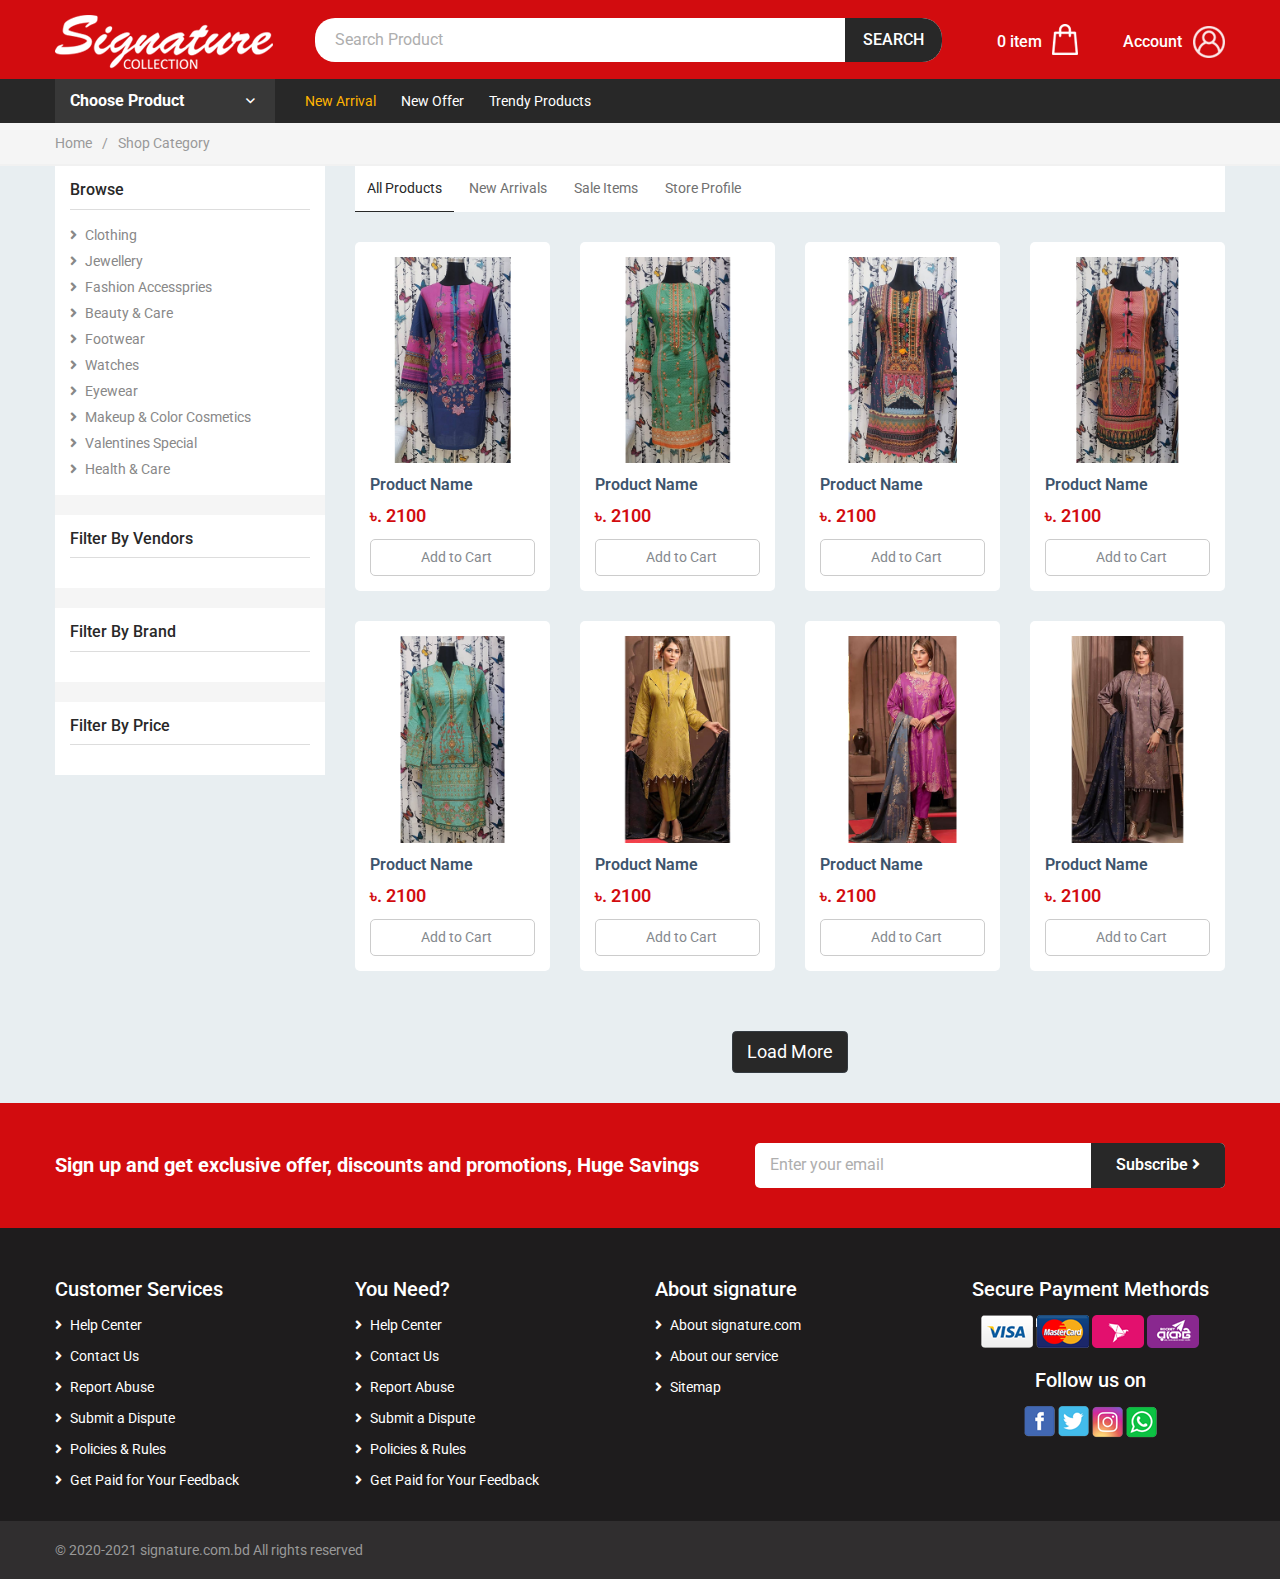
<file: category.html>
<!DOCTYPE html>
<html class="no-js" lang="en">

<head>

    <!--========= Required meta tags =========-->
    <meta charset="utf-8">
    <meta http-equiv="x-ua-compatible" content="ie=edge">
    <meta name="description" content="">
    <meta name="viewport" content="width=device-width, initial-scale=1, shrink-to-fit=no">

    <!--====== Title ======-->
    <title>Signature</title>

    <!--====== Favicon ======-->
    <link rel="shortcut icon" href="assets/images/favicon.png" type="images/x-icon" />
    
    <!--====== CSS Here ======-->
    <link rel="stylesheet" href="assets/css/bootstrap.min.css">
    <link rel="stylesheet" href="assets/css/animate.min.css">
    <link rel="stylesheet" href="assets/css/font-awesome.min.css">
    <link rel="stylesheet" href="assets/css/lightcase.css">
    <link rel="stylesheet" href="assets/css/meanmenu.css">
    <link rel="stylesheet" href="assets/css/nice-select.css">
    <link rel="stylesheet" href="assets/css/owl.carousel.min.css">
    <link rel="stylesheet" href="assets/css/slicknav.min.css">
    <link rel="stylesheet" href="assets/css/default.css">
    <link rel="stylesheet" href="assets/css/style.css">
    <link rel="stylesheet" href="assets/css/responsive.css">
    
</head>

<body> 
    <!--[if lt IE 8]>
        <p class="browserupgrade">You are using an <strong>outdated</strong> browser. Please <a href="http://browsehappy.com/">upgrade your browser</a> to improve your experience.</p>
    <![endif]-->

    <!-- header area start -->
    <header class="site-header">

        <div class="header-top">
            <div class="container">
                <div class="row">
                    <div class="col-xl-3 col-lg-3">
                        <a href="index.html" class="site-logo">
                            <img src="assets/images/logo.png" alt="">
                        </a>
                    </div>
                    <div class="col-xl-6 col-lg-6 my-auto">
                        <div class="search-by-cat">
                            <form action="get">
                                <div class="search-by-cat-wrap">
                                    <div class="search-field">
                                        <input type="search" placeholder="Search Product">
                                    </div>
                                    <button class="search-submit" type="submit">SEARCH</button>
                                </div>
                            </form>
                        </div>
                    </div>
                    <div class="col-xl-3 col-lg-3 my-auto">
                        <div class="cart-user-wrap">

                            <div class="cart-button">
                                <div class="cart-content">
                                    <span class="cart-total">0 item</span>
                                </div>
                                <div class="cart-icon">
                                    <img src="assets/images/cart.png" alt="">
                                </div>
                            </div>

                            <div class="user-button">
                                <div class="user-icon">
                                    <span>Account</span>
                                    <img src="assets/images/user.png" alt="">
                                    <div class="user-menu">
                                        <h4>Welcome to signature</h4>
                                        <a class="btn btn-blue" href="customer-register.html">Sign in</a>
                                        <br>
                                        <h4><span>New Customer?</span></h4>
                                        <a class="btn btn-orange" href="customer-register.html">Join Free</a>
                                    </div>
                                </div>                                
                            </div>

                        </div>
                    </div>
                </div>
            </div>
        </div>

        <!-- nav area start -->
        <div class="nav-area">
            <div class="container">
                <div class="row">
                    <div class="col-xl-3 col-lg-3 col-md-6 col-8">
                        <!-- <div id="mobile-menu-wrap"></div> -->
                        <div class="nav-cat-wrap">
                            <a  href="#" class="nav-cat-btn">
                                <!-- <i class="fa fa-bars"></i> -->
                                Choose Product 
                            </a>
                            <div class="nav-cat-menu">
                                <ul id="traffic-menu">
                                    <li>
                                        <a href="category.html">
                                            <img class="hide-on-hover" src="assets/icons/01.png">
                                            <img class="show-on-hover" src="assets/icons/Orange01.png">
                                            Winter Collection
                                        </a>
                                    </li>
                                    <li>
                                        <a href="category.html">
                                            <img class="hide-on-hover" src="assets/icons/02.png">
                                            <img class="show-on-hover" src="assets/icons/Orange02.png">
                                            Men's Collection
                                        </a>
                                    </li>
                                    <li class="mega-menu">
                                        <a href="category.html">
                                            <img class="hide-on-hover" src="assets/icons/03.png">
                                            <img class="show-on-hover" src="assets/icons/Orange03.png">
                                            Women's Collection
                                        </a>
                                        <ul class="mega-menu-content">
                                            <li><a href="">
                                                <img src="assets/images/cat-thumb.png">
                                                <p>Sub Category Name</p>
                                            </a></li>
                                            <li><a href="">
                                                <img src="assets/images/cat-thumb.png">
                                                <p>Sub Category Name</p>
                                            </a></li>
                                            <li><a href="">
                                                <img src="assets/images/cat-thumb.png">
                                                <p>Sub Category Name</p>
                                            </a></li>
                                            <li><a href="">
                                                <img src="assets/images/cat-thumb.png">
                                                <p>Sub Category Name</p>
                                            </a></li>
                                            <li><a href="">
                                                <img src="assets/images/cat-thumb.png">
                                                <p>Sub Category Name</p>
                                            </a></li>
                                            <li><a href="">
                                                <img src="assets/images/cat-thumb.png">
                                                <p>Sub Category Name</p>
                                            </a></li>
                                            <li><a href="">
                                                <img src="assets/images/cat-thumb.png">
                                                <p>Sub Category Name</p>
                                            </a></li>
                                            <li><a href="">
                                                <img src="assets/images/cat-thumb.png">
                                                <p>Sub Category Name</p>
                                            </a></li>
                                            <li><a href="">
                                                <img src="assets/images/cat-thumb.png">
                                                <p>Sub Category Name</p>
                                            </a></li>
                                            <li><a href="">
                                                <img src="assets/images/cat-thumb.png">
                                                <p>Sub Category Name</p>
                                            </a></li>
                                            <li><a href="">
                                                <img src="assets/images/cat-thumb.png">
                                                <p>Sub Category Name</p>
                                            </a></li>
                                            <li><a href="">
                                                <img src="assets/images/cat-thumb.png">
                                                <p>Sub Category Name</p>
                                            </a></li>
                                        </ul>
                                    </li>
                                    <li>
                                        <a href="category.html">
                                            <img class="hide-on-hover" src="assets/icons/04.png">
                                            <img class="show-on-hover" src="assets/icons/Orange04.png">
                                            Kid's Collection
                                        </a>
                                    </li>
                                    <li>
                                        <a href="category.html">
                                            <img class="hide-on-hover" src="assets/icons/05.png">
                                            <img class="show-on-hover" src="assets/icons/Orange05.png">
                                            Trendy Collection
                                        </a>
                                    </li>
                                    <li>
                                        <a href="category.html">
                                            <img class="hide-on-hover" src="assets/icons/06.png">
                                            <img class="show-on-hover" src="assets/icons/Orange06.png">
                                            Super Reasonable
                                        </a>
                                    </li>
                                    <li>
                                        <a href="category.html">
                                            <img class="hide-on-hover" src="assets/icons/07.png">
                                            <img class="show-on-hover" src="assets/icons/Orange07.png">
                                            Best by Signature
                                        </a>
                                    </li>
                                    <li>
                                        <a href="category.html">
                                            <img class="hide-on-hover" src="assets/icons/08.png">
                                            <img class="show-on-hover" src="assets/icons/Orange08.png">
                                            Gift Zone
                                        </a>
                                    </li>
                                    <li>
                                        <a href="category.html">
                                            <img class="hide-on-hover" src="assets/icons/09.png">
                                            <img class="show-on-hover" src="assets/icons/Orange09.png">
                                            New Arrival
                                        </a>
                                    </li>
                                </ul>
                            </div>
                        </div>
                    </div>
                    <div class="col-xl-9 col-lg-9 col-md-6 col-4 my-auto">
                        <div class="main-menu">
                            <nav>
                                <ul>
                                    <li class="active"><a href="">New Arrival</a></li>
                                    <li><a href="">New Offer</a></li>
                                    <li><a href="">Trendy Products</a></li>
                                </ul>
                            </nav>
                        </div>
                        <div class="sideicon">
                            <input type="checkbox" class="navigation__checkbox" id="navi-toggle">
                            <label for="navi-toggle" class="navigation__button">
                                <span class="navigation__icon">&nbsp;</span>
                            </label>
                        </div>
                    </div>
                </div>
            </div>
        </div>
        <!-- nav area end -->
    </header>
    <!-- header area end -->

    <div class="overlay"></div>

    <!-- hamburger menu start -->
    <div class="hamburger-menu">
        <div class="sidebarlists">
            <div class="crossbars">
                <button></button>
            </div>
            <ul>
                <li class="active"><a href="#0">All Medicine</a></li>
                <li><a href="#0">Pharmacy</a></li>
                <li><a href="#0">Health Condition</a></li>
                <li><a href="#0">Sell on Trustmed</a></li>
                <li><a href="#0">Sell on Trustmed</a></li>
            </ul>
        </div>
    </div>
    <!-- hamburger menu end -->


    <!-- breadcrummb area start -->
    <section class="breadcrumb-area">
        <div class="container">
            <div class="row">
                <div class="col-xl-12">
                    <div class="breadcrumb-text">
                        <ul>
                            <li><a href="index.html">Home</a></li>
                            <li>/</li>
                            <li>Shop Category</li>
                        </ul>
                    </div>
                </div>
            </div>
        </div>
    </section>
    <!-- breadcrummb area end -->

    <!-- shop area start -->
    <section class="shop-area">
        <div class="container">
            <div class="row">
                <div class="col-xl-3">
                    <div class="woo-sidebar-wrap">
                        <div class="woo-sidebar">
                            <div class="sidebar-widget">
                                <h4 class="widget-title mb-15">Browse</h4>
                                <ul>
                                    <li><a href="#0"> <i class="fa fa-angle-right"></i> Clothing</a></li>
                                    <li><a href="#0"> <i class="fa fa-angle-right"></i> Jewellery</a></li>
                                    <li><a href="#0"> <i class="fa fa-angle-right"></i> Fashion Accesspries</a></li>
                                    <li><a href="#0"> <i class="fa fa-angle-right"></i> Beauty & Care</a></li>
                                    <li><a href="#0"> <i class="fa fa-angle-right"></i> Footwear</a></li>
                                    <li><a href="#0"> <i class="fa fa-angle-right"></i> Watches</a></li>
                                    <li><a href="#0"> <i class="fa fa-angle-right"></i> Eyewear</a></li>
                                    <li><a href="#0"> <i class="fa fa-angle-right"></i> Makeup & Color Cosmetics</a></li>
                                    <li><a href="#0"> <i class="fa fa-angle-right"></i> Valentines Special</a></li>
                                    <li><a href="#0"> <i class="fa fa-angle-right"></i> Health & Care</a></li>
                                </ul>
                            </div>
                            <div class="sidebar-widget mt-20">
                                <h4 class="widget-title mb-15">Filter By Vendors</h4>
                            </div>
                            <div class="sidebar-widget mt-20">
                                <h4 class="widget-title mb-15">Filter By Brand</h4>
                            </div>
                            <div class="sidebar-widget mt-20">
                                <h4 class="widget-title mb-15">Filter By Price</h4>
                            </div>
                        </div>
                    </div>
                </div>
                <div class="col-xl-9">
                    <div class="row">
                        <div class="col-xl-12">
                            <div class="filter-count">
                                <div class="result-count">
                                    <div class="sort-menu">
                                        <a class="active" href="">All Products</a>
                                        <a href="">New Arrivals</a>
                                        <a href="">Sale Items</a>
                                        <a href="">Store Profile</a>
                                    </div>
                                </div>
                            </div>
                        </div>

                        <div class="product-area col-xl-12 mt-30">
                            <div class="row">

                                <div class="col-lg-3 col-md-4 col-sm-6">
                                    <div class="single-product">
                                        <a href="#0" class="product-thumb">
                                            <img src="assets/images/p5.png" alt="">
                                        </a>
                                        <div class="product-content pt-10">
                                            <a href="#0" class="product-ttile">Product Name</a>
                                            <span class="product-price">৳. 2100</span>
                                            <a href="#0" class="add-to-cart"><i class="fa fa-cart"></i> Add to Cart</a>
                                        </div>
                                    </div>
                                </div>

                                <div class="col-lg-3 col-md-4 col-sm-6">
                                    <div class="single-product">
                                        <a href="#0" class="product-thumb">
                                            <img src="assets/images/p6.png" alt="">
                                        </a>
                                        <div class="product-content pt-10">
                                            <a href="#0" class="product-ttile">Product Name</a>
                                            <span class="product-price">৳. 2100</span>
                                            <a href="#0" class="add-to-cart"><i class="fa fa-cart"></i> Add to Cart</a>
                                        </div>
                                    </div>
                                </div>

                                <div class="col-lg-3 col-md-4 col-sm-6">
                                    <div class="single-product">
                                        <a href="#0" class="product-thumb">
                                            <img src="assets/images/p7.png" alt="">
                                        </a>
                                        <div class="product-content pt-10">
                                            <a href="#0" class="product-ttile">Product Name</a>
                                            <span class="product-price">৳. 2100</span>
                                            <a href="#0" class="add-to-cart"><i class="fa fa-cart"></i> Add to Cart</a>
                                        </div>
                                    </div>
                                </div>

                                <div class="col-lg-3 col-md-4 col-sm-6">
                                    <div class="single-product">
                                        <a href="#0" class="product-thumb">
                                            <img src="assets/images/p8.png" alt="">
                                        </a>
                                        <div class="product-content pt-10">
                                            <a href="#0" class="product-ttile">Product Name</a>
                                            <span class="product-price">৳. 2100</span>
                                            <a href="#0" class="add-to-cart"><i class="fa fa-cart"></i> Add to Cart</a>
                                        </div>
                                    </div>
                                </div>

                                <div class="col-lg-3 col-md-4 col-sm-6">
                                    <div class="single-product">
                                        <a href="#0" class="product-thumb">
                                            <img src="assets/images/p9.png" alt="">
                                        </a>
                                        <div class="product-content pt-10">
                                            <a href="#0" class="product-ttile">Product Name</a>
                                            <span class="product-price">৳. 2100</span>
                                            <a href="#0" class="add-to-cart"><i class="fa fa-cart"></i> Add to Cart</a>
                                        </div>
                                    </div>
                                </div>

                                <div class="col-lg-3 col-md-4 col-sm-6">
                                    <div class="single-product">
                                        <a href="#0" class="product-thumb">
                                            <img src="assets/images/p10.png" alt="">
                                        </a>
                                        <div class="product-content pt-10">
                                            <a href="#0" class="product-ttile">Product Name</a>
                                            <span class="product-price">৳. 2100</span>
                                            <a href="#0" class="add-to-cart"><i class="fa fa-cart"></i> Add to Cart</a>
                                        </div>
                                    </div>
                                </div>

                                <div class="col-lg-3 col-md-4 col-sm-6">
                                    <div class="single-product">
                                        <a href="#0" class="product-thumb">
                                            <img src="assets/images/p11.png" alt="">
                                        </a>
                                        <div class="product-content pt-10">
                                            <a href="#0" class="product-ttile">Product Name</a>
                                            <span class="product-price">৳. 2100</span>
                                            <a href="#0" class="add-to-cart"><i class="fa fa-cart"></i> Add to Cart</a>
                                        </div>
                                    </div>
                                </div>

                                <div class="col-lg-3 col-md-4 col-sm-6">
                                    <div class="single-product">
                                        <a href="#0" class="product-thumb">
                                            <img src="assets/images/p12.png" alt="">
                                        </a>
                                        <div class="product-content pt-10">
                                            <a href="#0" class="product-ttile">Product Name</a>
                                            <span class="product-price">৳. 2100</span>
                                            <a href="#0" class="add-to-cart"><i class="fa fa-cart"></i> Add to Cart</a>
                                        </div>
                                    </div>
                                </div>

                            </div>
                        </div>
                        <div class="col-xl-12 text-center mt-30 mb-30">
                            <a href="#0" class="btn btn-dark btn-lg">Load More</a>
                        </div>
                    </div>
                </div>
            </div>
        </div>
    </section>
    <!-- shop area end -->



    <!-- newslater area start -->
    <div class="newslater-area">
        <div class="container">
            <div class="row">
                <div class="col-xl-7 my-auto">
                    <p>Sign up and get exclusive offer, discounts and promotions, Huge Savings</p>
                </div>
                <div class="col-xl-5">
                    <div class="newslater">
                        <form action="index.html">
                            <input type="email" name="email" id="email" placeholder="Enter your email">
                            <button class="btn-dark" type="submit">Subscribe <i class="fa fa-angle-right"></i></button>
                        </form>
                    </div>
                </div>
            </div>
        </div>
    </div>
    <!-- newslater area end -->

    <!-- footer area start -->
    <footer class="site-footer pt-50">
        <div class="container">
            <div class="row mt-none-30">

                <div class="col-lg-3 col-md-6 col-sm-6">
                    <div class="footer-widget mt-30">
                        <h4 class="widget-title mb-15">Customer Services</h4>
                        <ul>
                            <li><a href="#0">Help Center</a></li>
                            <li><a href="#0">Contact Us</a></li>
                            <li><a href="#0">Report Abuse</a></li>
                            <li><a href="#0">Submit a Dispute</a></li>
                            <li><a href="#0">Policies & Rules</a></li>
                            <li><a href="#0">Get Paid for Your Feedback</a></li>
                        </ul>
                    </div>
                </div>

                <div class="col-lg-3 col-md-6 col-sm-6">
                    <div class="footer-widget mt-30">
                        <h4 class="widget-title mb-15">You Need?</h4>
                        <ul>
                            <li><a href="#0">Help Center</a></li>
                            <li><a href="#0">Contact Us</a></li>
                            <li><a href="#0">Report Abuse</a></li>
                            <li><a href="#0">Submit a Dispute</a></li>
                            <li><a href="#0">Policies & Rules</a></li>
                            <li><a href="#0">Get Paid for Your Feedback</a></li>
                        </ul>
                    </div>
                </div>

                <div class="col-lg-3 col-md-6 col-sm-6">
                    <div class="footer-widget mt-30">
                        <h4 class="widget-title mb-15">About signature</h4>
                        <ul>
                            <li><a href="#0">About signature.com</a></li>
                            <li><a href="#0">About our service</a></li>
                            <li><a href="#0">Sitemap</a></li>
                        </ul>
                    </div>
                </div>

                <div class="col-lg-3 col-md-6 col-sm-6">
                    <div class="footer-widget text-center mt-30">
                        <h4 class="widget-title mb-15">Secure Payment Methords</h4>

                        <div class="pmnt-box">
                            <img src="assets/images/visa.png">
                            <img src="assets/images/master-card.png">
                            <img src="assets/images/bkash-p.png">
                            <img src="assets/images/rocket-p.png">
                        </div>

                        <h4 class="widget-title mb-15 mt-4">Follow us on</h4>
                        <div class="footer-socials">
                            <a href=""><img src="assets/images/fb-icon.png"></a>
                            <a href=""><img src="assets/images/tw-icon.png"></a>
                            <a href=""><img src="assets/images/lnk-icon.png"></a>
                            <a href=""><img src="assets/images/wh-icon.png"></a>
                        </div>

                    </div>
                </div>

            </div>

        </div>

        <div class="copyright pt-15 pb-15 mt-30">
            <div class="container">

                <div class="d-flex justify-content-between">

                    <div class="copyright-text">
                        <p>&copy; 2020-2021 signature.com.bd All rights reserved</p>
                    </div>

                </div>

            </div>
        </div>
    </footer>
    <!-- footer area end -->

    <!--========= JS Here =========-->
    <script src="assets/js/jquery-2.2.4.min.js"></script>
    <script src="assets/js/bootstrap.min.js"></script>
    <script src="assets/js/jquery.meanmenu.min.js"></script>
    <script src="assets/js/jquery.nice-select.min.js"></script>
    <script src="assets/js/lightcase.js"></script>
    <script src="assets/js/owl.carousel.min.js"></script>
    <script src="assets/js/jquery.slicknav.min.js"></script>
    <script src="assets/js/wow.min.js"></script>
    <script src="assets/js/main.js"></script>
</body>

</html>
</file>
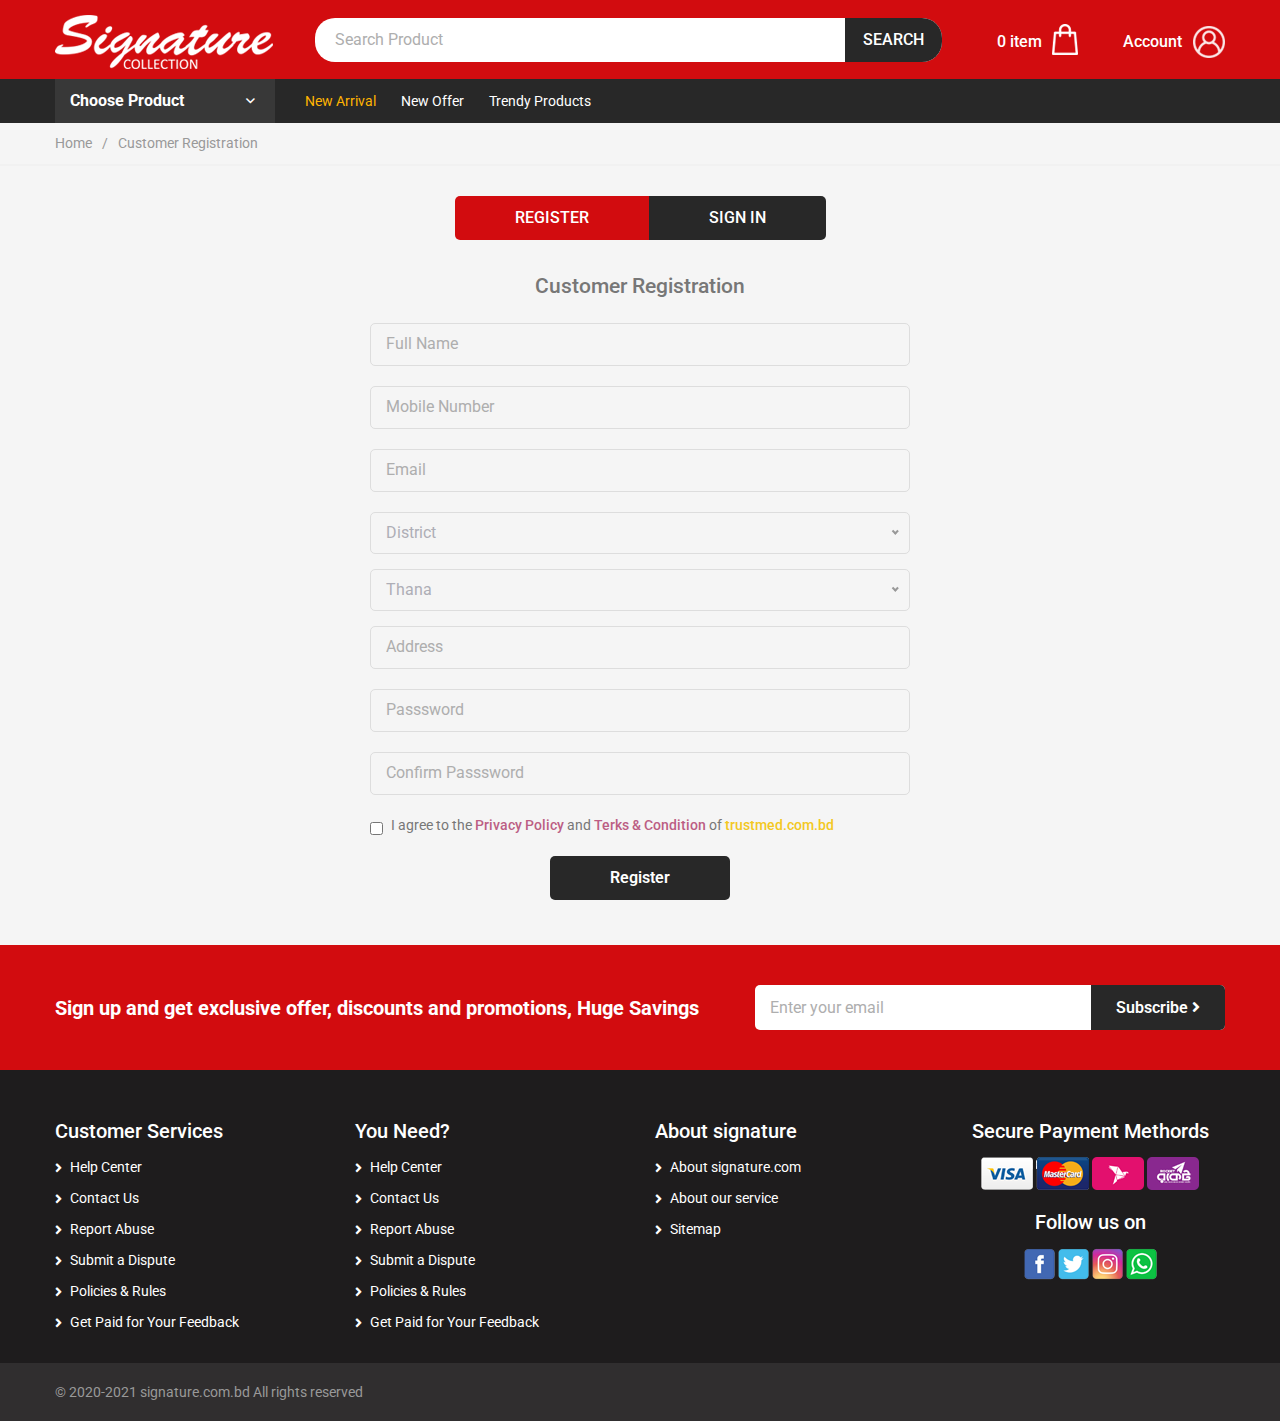
<file: customer-register.html>
<!DOCTYPE html>
<html class="no-js" lang="en">

<head>

    <!--========= Required meta tags =========-->
    <meta charset="utf-8">
    <meta http-equiv="x-ua-compatible" content="ie=edge">
    <meta name="description" content="">
    <meta name="viewport" content="width=device-width, initial-scale=1, shrink-to-fit=no">

    <!--====== Title ======-->
    <title>Signature</title>

    <!--====== Favicon ======-->
    <link rel="shortcut icon" href="assets/images/favicon.png" type="images/x-icon" />
    
    <!--====== CSS Here ======-->
    <link rel="stylesheet" href="assets/css/bootstrap.min.css">
    <link rel="stylesheet" href="assets/css/animate.min.css">
    <link rel="stylesheet" href="assets/css/font-awesome.min.css">
    <link rel="stylesheet" href="assets/css/lightcase.css">
    <link rel="stylesheet" href="assets/css/meanmenu.css">
    <link rel="stylesheet" href="assets/css/nice-select.css">
    <link rel="stylesheet" href="assets/css/owl.carousel.min.css">
    <link rel="stylesheet" href="assets/css/slicknav.min.css">
    <link rel="stylesheet" href="assets/css/default.css">
    <link rel="stylesheet" href="assets/css/style.css">
    <link rel="stylesheet" href="assets/css/responsive.css">
    
</head>

<body> 
    <!--[if lt IE 8]>
        <p class="browserupgrade">You are using an <strong>outdated</strong> browser. Please <a href="http://browsehappy.com/">upgrade your browser</a> to improve your experience.</p>
    <![endif]-->

    <!-- header area start -->
    <header class="site-header">

        <div class="header-top">
            <div class="container">
                <div class="row">
                    <div class="col-xl-3 col-lg-3">
                        <a href="index.html" class="site-logo">
                            <img src="assets/images/logo.png" alt="">
                        </a>
                    </div>
                    <div class="col-xl-6 col-lg-6 my-auto">
                        <div class="search-by-cat">
                            <form action="get">
                                <div class="search-by-cat-wrap">
                                    <div class="search-field">
                                        <input type="search" placeholder="Search Product">
                                    </div>
                                    <button class="search-submit" type="submit">SEARCH</button>
                                </div>
                            </form>
                        </div>
                    </div>
                    <div class="col-xl-3 col-lg-3 my-auto">
                        <div class="cart-user-wrap">

                            <div class="cart-button">
                                <div class="cart-content">
                                    <span class="cart-total">0 item</span>
                                </div>
                                <div class="cart-icon">
                                    <img src="assets/images/cart.png" alt="">
                                </div>
                            </div>

                            <div class="user-button">
                                <div class="user-icon">
                                    <span>Account</span>
                                    <img src="assets/images/user.png" alt="">
                                    <div class="user-menu">
                                        <h4>Welcome to signature</h4>
                                        <a class="btn btn-blue" href="customer-register.html">Sign in</a>
                                        <br>
                                        <h4><span>New Customer?</span></h4>
                                        <a class="btn btn-orange" href="customer-register.html">Join Free</a>
                                    </div>
                                </div>                                
                            </div>

                        </div>
                    </div>
                </div>
            </div>
        </div>

        <!-- nav area start -->
        <div class="nav-area">
            <div class="container">
                <div class="row">
                    <div class="col-xl-3 col-lg-3 col-md-6 col-8">
                        <!-- <div id="mobile-menu-wrap"></div> -->
                        <div class="nav-cat-wrap">
                            <a  href="#" class="nav-cat-btn">
                                <!-- <i class="fa fa-bars"></i> -->
                                Choose Product 
                            </a>
                            <div class="nav-cat-menu">
                                <ul id="traffic-menu">
                                    <li>
                                        <a href="category.html">
                                            <img class="hide-on-hover" src="assets/icons/01.png">
                                            <img class="show-on-hover" src="assets/icons/Orange01.png">
                                            Winter Collection
                                        </a>
                                    </li>
                                    <li>
                                        <a href="category.html">
                                            <img class="hide-on-hover" src="assets/icons/02.png">
                                            <img class="show-on-hover" src="assets/icons/Orange02.png">
                                            Men's Collection
                                        </a>
                                    </li>
                                    <li class="mega-menu">
                                        <a href="category.html">
                                            <img class="hide-on-hover" src="assets/icons/03.png">
                                            <img class="show-on-hover" src="assets/icons/Orange03.png">
                                            Women's Collection
                                        </a>
                                        <ul class="mega-menu-content">
                                            <li><a href="">
                                                <img src="assets/images/cat-thumb.png">
                                                <p>Sub Category Name</p>
                                            </a></li>
                                            <li><a href="">
                                                <img src="assets/images/cat-thumb.png">
                                                <p>Sub Category Name</p>
                                            </a></li>
                                            <li><a href="">
                                                <img src="assets/images/cat-thumb.png">
                                                <p>Sub Category Name</p>
                                            </a></li>
                                            <li><a href="">
                                                <img src="assets/images/cat-thumb.png">
                                                <p>Sub Category Name</p>
                                            </a></li>
                                            <li><a href="">
                                                <img src="assets/images/cat-thumb.png">
                                                <p>Sub Category Name</p>
                                            </a></li>
                                            <li><a href="">
                                                <img src="assets/images/cat-thumb.png">
                                                <p>Sub Category Name</p>
                                            </a></li>
                                            <li><a href="">
                                                <img src="assets/images/cat-thumb.png">
                                                <p>Sub Category Name</p>
                                            </a></li>
                                            <li><a href="">
                                                <img src="assets/images/cat-thumb.png">
                                                <p>Sub Category Name</p>
                                            </a></li>
                                            <li><a href="">
                                                <img src="assets/images/cat-thumb.png">
                                                <p>Sub Category Name</p>
                                            </a></li>
                                            <li><a href="">
                                                <img src="assets/images/cat-thumb.png">
                                                <p>Sub Category Name</p>
                                            </a></li>
                                            <li><a href="">
                                                <img src="assets/images/cat-thumb.png">
                                                <p>Sub Category Name</p>
                                            </a></li>
                                            <li><a href="">
                                                <img src="assets/images/cat-thumb.png">
                                                <p>Sub Category Name</p>
                                            </a></li>
                                        </ul>
                                    </li>
                                    <li>
                                        <a href="category.html">
                                            <img class="hide-on-hover" src="assets/icons/04.png">
                                            <img class="show-on-hover" src="assets/icons/Orange04.png">
                                            Kid's Collection
                                        </a>
                                    </li>
                                    <li>
                                        <a href="category.html">
                                            <img class="hide-on-hover" src="assets/icons/05.png">
                                            <img class="show-on-hover" src="assets/icons/Orange05.png">
                                            Trendy Collection
                                        </a>
                                    </li>
                                    <li>
                                        <a href="category.html">
                                            <img class="hide-on-hover" src="assets/icons/06.png">
                                            <img class="show-on-hover" src="assets/icons/Orange06.png">
                                            Super Reasonable
                                        </a>
                                    </li>
                                    <li>
                                        <a href="category.html">
                                            <img class="hide-on-hover" src="assets/icons/07.png">
                                            <img class="show-on-hover" src="assets/icons/Orange07.png">
                                            Best by Signature
                                        </a>
                                    </li>
                                    <li>
                                        <a href="category.html">
                                            <img class="hide-on-hover" src="assets/icons/08.png">
                                            <img class="show-on-hover" src="assets/icons/Orange08.png">
                                            Gift Zone
                                        </a>
                                    </li>
                                    <li>
                                        <a href="category.html">
                                            <img class="hide-on-hover" src="assets/icons/09.png">
                                            <img class="show-on-hover" src="assets/icons/Orange09.png">
                                            New Arrival
                                        </a>
                                    </li>
                                </ul>
                            </div>
                        </div>
                    </div>
                    <div class="col-xl-9 col-lg-9 col-md-6 col-4 my-auto">
                        <div class="main-menu">
                            <nav>
                                <ul>
                                    <li class="active"><a href="">New Arrival</a></li>
                                    <li><a href="">New Offer</a></li>
                                    <li><a href="">Trendy Products</a></li>
                                </ul>
                            </nav>
                        </div>
                        <div class="sideicon">
                            <input type="checkbox" class="navigation__checkbox" id="navi-toggle">
                            <label for="navi-toggle" class="navigation__button">
                                <span class="navigation__icon">&nbsp;</span>
                            </label>
                        </div>
                    </div>
                </div>
            </div>
        </div>
        <!-- nav area end -->
    </header>
    <!-- header area end -->

    <div class="overlay"></div>

    <!-- hamburger menu start -->
    <div class="hamburger-menu">
        <div class="sidebarlists">
            <div class="crossbars">
                <button></button>
            </div>
            <ul>
                <li class="active"><a href="#0">All Medicine</a></li>
                <li><a href="#0">Pharmacy</a></li>
                <li><a href="#0">Health Condition</a></li>
                <li><a href="#0">Sell on Trustmed</a></li>
                <li><a href="#0">Sell on Trustmed</a></li>
            </ul>
        </div>
    </div>
    <!-- hamburger menu end -->


    <!-- breadcrummb area start -->
    <section class="breadcrumb-area">
        <div class="container">
            <div class="row">
                <div class="col-xl-12">
                    <div class="breadcrumb-text">
                        <ul>
                            <li><a href="index.html">Home</a></li>
                            <li>/</li>
                            <li>Customer Registration</li>
                        </ul>
                    </div>
                </div>
            </div>
        </div>
    </section>
    <!-- breadcrummb area end -->

    <!-- form area start -->
    <div class="container">
        <div class="row justify-content-center">
            <div class="col-xl-6">
                <div class="login-form mt-30 mb-30">


                    <ul class="nav justify-content-center" id="myTab" role="tablist">
                      <li>
                        <a class="nav-link active" id="home-tab" data-toggle="tab" href="#home" role="tab" aria-controls="home" aria-selected="true">REGISTER</a>
                      </li>
                      <li>
                        <a class="nav-link" id="profile-tab" data-toggle="tab" href="#profile" role="tab" aria-controls="profile" aria-selected="false">SIGN IN</a>
                      </li>
                    </ul>

                    <div class="tab-content" id="myTabContent">
                        <div class="tab-pane fade show active" id="home" role="tabpanel" aria-labelledby="home-tab">
                            <h4>Customer Registration</h4>
                            <form action="">
                                <div class="form-group">
                                    <input type="text" placeholder="Full Name">
                                </div>
                                <div class="form-group">
                                    <input type="number" placeholder="Mobile Number">
                                </div>
                                <div class="form-group">
                                    <input type="email" placeholder="Email">
                                </div>
                                <div class="form-group">
                                    <select>
                                        <option>District</option>
                                        <option value="1">Dhaka</option>
                                        <option value="1">Chittigon</option>
                                        <option value="1">Commila</option>
                                    </select>
                                </div>
                                <div class="form-group">
                                    <select>
                                        <option >Thana</option>
                                        <option value="1">Dhaka</option>
                                        <option value="1">Chittigon</option>
                                        <option value="1">Commila</option>
                                    </select>
                                </div>
                                <div class="form-group">
                                    <input type="text" placeholder="Address">
                                </div>
                                <div class="form-group">
                                    <input type="text" placeholder="Passsword">
                                </div>
                                <div class="form-group">
                                    <input type="text" placeholder="Confirm Passsword">
                                </div>
                                <div class="form-group aggree">
                                    <input type="checkbox">
                                    <div class="terms-text">I agree to the <a href="#0">Privacy Policy</a> and <a href="#0">Terks & Condition</a> of <a href="#0"><span>trustmed.com.bd</span></a></div>
                                </div>
                                <div class="submit">
                                    <button type="submit" class="site-btn">Register</button>
                                </div>
                            </form>
                        </div>

                        <div class="tab-pane fade" id="profile" role="tabpanel" aria-labelledby="profile-tab">
                            <h4>Customer Login</h4>
                            <form action="">
                                <div class="form-group">
                                    <input type="text" placeholder="Username">
                                </div>
                                <div class="form-group">
                                    <input type="password" placeholder="Passsword">
                                </div>
                                <div class="submit">
                                    <button type="submit" class="site-btn">Register</button>
                                </div>
                            </form>
                        </div>

                    </div>
                    
                </div>
            </div>
        </div>
    </div>
    <!-- form area end -->



    <!-- newslater area start -->
    <div class="newslater-area">
        <div class="container">
            <div class="row">
                <div class="col-xl-7 my-auto">
                    <p>Sign up and get exclusive offer, discounts and promotions, Huge Savings</p>
                </div>
                <div class="col-xl-5">
                    <div class="newslater">
                        <form action="index.html">
                            <input type="email" name="email" id="email" placeholder="Enter your email">
                            <button class="btn-dark" type="submit">Subscribe <i class="fa fa-angle-right"></i></button>
                        </form>
                    </div>
                </div>
            </div>
        </div>
    </div>
    <!-- newslater area end -->

    <!-- footer area start -->
    <footer class="site-footer pt-50">
        <div class="container">
            <div class="row mt-none-30">

                <div class="col-lg-3 col-md-6 col-sm-6">
                    <div class="footer-widget mt-30">
                        <h4 class="widget-title mb-15">Customer Services</h4>
                        <ul>
                            <li><a href="#0">Help Center</a></li>
                            <li><a href="#0">Contact Us</a></li>
                            <li><a href="#0">Report Abuse</a></li>
                            <li><a href="#0">Submit a Dispute</a></li>
                            <li><a href="#0">Policies & Rules</a></li>
                            <li><a href="#0">Get Paid for Your Feedback</a></li>
                        </ul>
                    </div>
                </div>

                <div class="col-lg-3 col-md-6 col-sm-6">
                    <div class="footer-widget mt-30">
                        <h4 class="widget-title mb-15">You Need?</h4>
                        <ul>
                            <li><a href="#0">Help Center</a></li>
                            <li><a href="#0">Contact Us</a></li>
                            <li><a href="#0">Report Abuse</a></li>
                            <li><a href="#0">Submit a Dispute</a></li>
                            <li><a href="#0">Policies & Rules</a></li>
                            <li><a href="#0">Get Paid for Your Feedback</a></li>
                        </ul>
                    </div>
                </div>

                <div class="col-lg-3 col-md-6 col-sm-6">
                    <div class="footer-widget mt-30">
                        <h4 class="widget-title mb-15">About signature</h4>
                        <ul>
                            <li><a href="#0">About signature.com</a></li>
                            <li><a href="#0">About our service</a></li>
                            <li><a href="#0">Sitemap</a></li>
                        </ul>
                    </div>
                </div>

                <div class="col-lg-3 col-md-6 col-sm-6">
                    <div class="footer-widget text-center mt-30">
                        <h4 class="widget-title mb-15">Secure Payment Methords</h4>

                        <div class="pmnt-box">
                            <img src="assets/images/visa.png">
                            <img src="assets/images/master-card.png">
                            <img src="assets/images/bkash-p.png">
                            <img src="assets/images/rocket-p.png">
                        </div>

                        <h4 class="widget-title mb-15 mt-4">Follow us on</h4>
                        <div class="footer-socials">
                            <a href=""><img src="assets/images/fb-icon.png"></a>
                            <a href=""><img src="assets/images/tw-icon.png"></a>
                            <a href=""><img src="assets/images/lnk-icon.png"></a>
                            <a href=""><img src="assets/images/wh-icon.png"></a>
                        </div>

                    </div>
                </div>

            </div>

        </div>

        <div class="copyright pt-15 pb-15 mt-30">
            <div class="container">

                <div class="d-flex justify-content-between">

                    <div class="copyright-text">
                        <p>&copy; 2020-2021 signature.com.bd All rights reserved</p>
                    </div>

                </div>

            </div>
        </div>
    </footer>
    <!-- footer area end -->

    <!--========= JS Here =========-->
    <script src="assets/js/jquery-2.2.4.min.js"></script>
    <script src="assets/js/bootstrap.min.js"></script>
    <script src="assets/js/jquery.meanmenu.min.js"></script>
    <script src="assets/js/jquery.nice-select.min.js"></script>
    <script src="assets/js/lightcase.js"></script>
    <script src="assets/js/owl.carousel.min.js"></script>
    <script src="assets/js/jquery.slicknav.min.js"></script>
    <script src="assets/js/wow.min.js"></script>
    <script src="assets/js/main.js"></script>
</body>

</html>
</file>
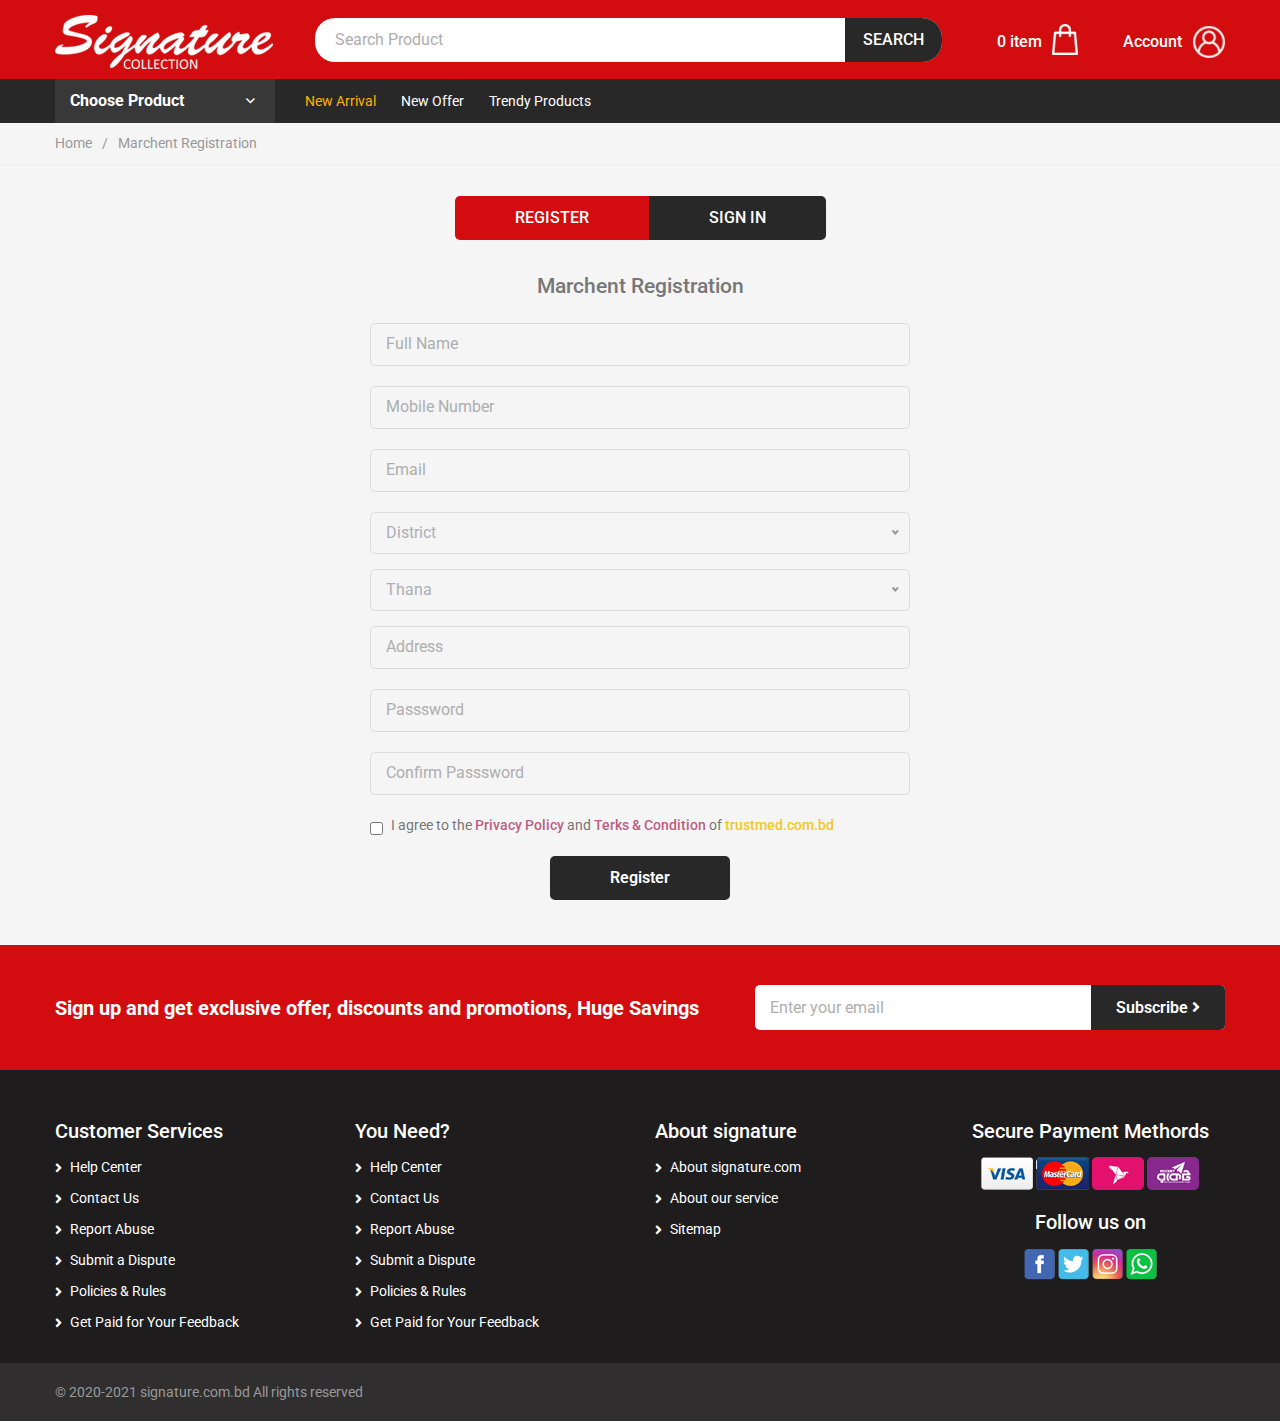
<file: marchant-register.html>
<!DOCTYPE html>
<html class="no-js" lang="en">

<head>

    <!--========= Required meta tags =========-->
    <meta charset="utf-8">
    <meta http-equiv="x-ua-compatible" content="ie=edge">
    <meta name="description" content="">
    <meta name="viewport" content="width=device-width, initial-scale=1, shrink-to-fit=no">

    <!--====== Title ======-->
    <title>Signature</title>

    <!--====== Favicon ======-->
    <link rel="shortcut icon" href="assets/images/favicon.png" type="images/x-icon" />
    
    <!--====== CSS Here ======-->
    <link rel="stylesheet" href="assets/css/bootstrap.min.css">
    <link rel="stylesheet" href="assets/css/animate.min.css">
    <link rel="stylesheet" href="assets/css/font-awesome.min.css">
    <link rel="stylesheet" href="assets/css/lightcase.css">
    <link rel="stylesheet" href="assets/css/meanmenu.css">
    <link rel="stylesheet" href="assets/css/nice-select.css">
    <link rel="stylesheet" href="assets/css/owl.carousel.min.css">
    <link rel="stylesheet" href="assets/css/slicknav.min.css">
    <link rel="stylesheet" href="assets/css/default.css">
    <link rel="stylesheet" href="assets/css/style.css">
    <link rel="stylesheet" href="assets/css/responsive.css">
    
</head>

<body> 
    <!--[if lt IE 8]>
        <p class="browserupgrade">You are using an <strong>outdated</strong> browser. Please <a href="http://browsehappy.com/">upgrade your browser</a> to improve your experience.</p>
    <![endif]-->

    <!-- header area start -->
    <header class="site-header">

        <div class="header-top">
            <div class="container">
                <div class="row">
                    <div class="col-xl-3 col-lg-3">
                        <a href="index.html" class="site-logo">
                            <img src="assets/images/logo.png" alt="">
                        </a>
                    </div>
                    <div class="col-xl-6 col-lg-6 my-auto">
                        <div class="search-by-cat">
                            <form action="get">
                                <div class="search-by-cat-wrap">
                                    <div class="search-field">
                                        <input type="search" placeholder="Search Product">
                                    </div>
                                    <button class="search-submit" type="submit">SEARCH</button>
                                </div>
                            </form>
                        </div>
                    </div>
                    <div class="col-xl-3 col-lg-3 my-auto">
                        <div class="cart-user-wrap">

                            <div class="cart-button">
                                <div class="cart-content">
                                    <span class="cart-total">0 item</span>
                                </div>
                                <div class="cart-icon">
                                    <img src="assets/images/cart.png" alt="">
                                </div>
                            </div>

                            <div class="user-button">
                                <div class="user-icon">
                                    <span>Account</span>
                                    <img src="assets/images/user.png" alt="">
                                    <div class="user-menu">
                                        <h4>Welcome to signature</h4>
                                        <a class="btn btn-blue" href="customer-register.html">Sign in</a>
                                        <br>
                                        <h4><span>New Customer?</span></h4>
                                        <a class="btn btn-orange" href="customer-register.html">Join Free</a>
                                    </div>
                                </div>                                
                            </div>

                        </div>
                    </div>
                </div>
            </div>
        </div>

        <!-- nav area start -->
        <div class="nav-area">
            <div class="container">
                <div class="row">
                    <div class="col-xl-3 col-lg-3 col-md-6 col-8">
                        <!-- <div id="mobile-menu-wrap"></div> -->
                        <div class="nav-cat-wrap">
                            <a  href="#" class="nav-cat-btn">
                                <!-- <i class="fa fa-bars"></i> -->
                                Choose Product 
                            </a>
                            <div class="nav-cat-menu">
                                <ul id="traffic-menu">
                                    <li>
                                        <a href="category.html">
                                            <img class="hide-on-hover" src="assets/icons/01.png">
                                            <img class="show-on-hover" src="assets/icons/Orange01.png">
                                            Winter Collection
                                        </a>
                                    </li>
                                    <li>
                                        <a href="category.html">
                                            <img class="hide-on-hover" src="assets/icons/02.png">
                                            <img class="show-on-hover" src="assets/icons/Orange02.png">
                                            Men's Collection
                                        </a>
                                    </li>
                                    <li class="mega-menu">
                                        <a href="category.html">
                                            <img class="hide-on-hover" src="assets/icons/03.png">
                                            <img class="show-on-hover" src="assets/icons/Orange03.png">
                                            Women's Collection
                                        </a>
                                        <ul class="mega-menu-content">
                                            <li><a href="">
                                                <img src="assets/images/cat-thumb.png">
                                                <p>Sub Category Name</p>
                                            </a></li>
                                            <li><a href="">
                                                <img src="assets/images/cat-thumb.png">
                                                <p>Sub Category Name</p>
                                            </a></li>
                                            <li><a href="">
                                                <img src="assets/images/cat-thumb.png">
                                                <p>Sub Category Name</p>
                                            </a></li>
                                            <li><a href="">
                                                <img src="assets/images/cat-thumb.png">
                                                <p>Sub Category Name</p>
                                            </a></li>
                                            <li><a href="">
                                                <img src="assets/images/cat-thumb.png">
                                                <p>Sub Category Name</p>
                                            </a></li>
                                            <li><a href="">
                                                <img src="assets/images/cat-thumb.png">
                                                <p>Sub Category Name</p>
                                            </a></li>
                                            <li><a href="">
                                                <img src="assets/images/cat-thumb.png">
                                                <p>Sub Category Name</p>
                                            </a></li>
                                            <li><a href="">
                                                <img src="assets/images/cat-thumb.png">
                                                <p>Sub Category Name</p>
                                            </a></li>
                                            <li><a href="">
                                                <img src="assets/images/cat-thumb.png">
                                                <p>Sub Category Name</p>
                                            </a></li>
                                            <li><a href="">
                                                <img src="assets/images/cat-thumb.png">
                                                <p>Sub Category Name</p>
                                            </a></li>
                                            <li><a href="">
                                                <img src="assets/images/cat-thumb.png">
                                                <p>Sub Category Name</p>
                                            </a></li>
                                            <li><a href="">
                                                <img src="assets/images/cat-thumb.png">
                                                <p>Sub Category Name</p>
                                            </a></li>
                                        </ul>
                                    </li>
                                    <li>
                                        <a href="category.html">
                                            <img class="hide-on-hover" src="assets/icons/04.png">
                                            <img class="show-on-hover" src="assets/icons/Orange04.png">
                                            Kid's Collection
                                        </a>
                                    </li>
                                    <li>
                                        <a href="category.html">
                                            <img class="hide-on-hover" src="assets/icons/05.png">
                                            <img class="show-on-hover" src="assets/icons/Orange05.png">
                                            Trendy Collection
                                        </a>
                                    </li>
                                    <li>
                                        <a href="category.html">
                                            <img class="hide-on-hover" src="assets/icons/06.png">
                                            <img class="show-on-hover" src="assets/icons/Orange06.png">
                                            Super Reasonable
                                        </a>
                                    </li>
                                    <li>
                                        <a href="category.html">
                                            <img class="hide-on-hover" src="assets/icons/07.png">
                                            <img class="show-on-hover" src="assets/icons/Orange07.png">
                                            Best by Signature
                                        </a>
                                    </li>
                                    <li>
                                        <a href="category.html">
                                            <img class="hide-on-hover" src="assets/icons/08.png">
                                            <img class="show-on-hover" src="assets/icons/Orange08.png">
                                            Gift Zone
                                        </a>
                                    </li>
                                    <li>
                                        <a href="category.html">
                                            <img class="hide-on-hover" src="assets/icons/09.png">
                                            <img class="show-on-hover" src="assets/icons/Orange09.png">
                                            New Arrival
                                        </a>
                                    </li>
                                </ul>
                            </div>
                        </div>
                    </div>
                    <div class="col-xl-9 col-lg-9 col-md-6 col-4 my-auto">
                        <div class="main-menu">
                            <nav>
                                <ul>
                                    <li class="active"><a href="">New Arrival</a></li>
                                    <li><a href="">New Offer</a></li>
                                    <li><a href="">Trendy Products</a></li>
                                </ul>
                            </nav>
                        </div>
                        <div class="sideicon">
                            <input type="checkbox" class="navigation__checkbox" id="navi-toggle">
                            <label for="navi-toggle" class="navigation__button">
                                <span class="navigation__icon">&nbsp;</span>
                            </label>
                        </div>
                    </div>
                </div>
            </div>
        </div>
        <!-- nav area end -->
    </header>
    <!-- header area end -->

    <div class="overlay"></div>

    <!-- hamburger menu start -->
    <div class="hamburger-menu">
        <div class="sidebarlists">
            <div class="crossbars">
                <button></button>
            </div>
            <ul>
                <li class="active"><a href="#0">All Medicine</a></li>
                <li><a href="#0">Pharmacy</a></li>
                <li><a href="#0">Health Condition</a></li>
                <li><a href="#0">Sell on Trustmed</a></li>
                <li><a href="#0">Sell on Trustmed</a></li>
            </ul>
        </div>
    </div>
    <!-- hamburger menu end -->


    <!-- breadcrummb area start -->
    <section class="breadcrumb-area">
        <div class="container">
            <div class="row">
                <div class="col-xl-12">
                    <div class="breadcrumb-text">
                        <ul>
                            <li><a href="index.html">Home</a></li>
                            <li>/</li>
                            <li>Marchent Registration</li>
                        </ul>
                    </div>
                </div>
            </div>
        </div>
    </section>
    <!-- breadcrummb area end -->

    <!-- form area start -->
    <div class="container">
        <div class="row justify-content-center">
            <div class="col-xl-6">
                <div class="login-form mt-30 mb-30">


                    <ul class="nav justify-content-center" id="myTab" role="tablist">
                        <li>
                            <a class="nav-link active" id="home-tab" data-toggle="tab" href="#home" role="tab" aria-controls="home" aria-selected="true">REGISTER</a>
                        </li>
                        <li>
                            <a class="nav-link" id="profile-tab" data-toggle="tab" href="#profile" role="tab" aria-controls="profile" aria-selected="false">SIGN IN</a>
                        </li>
                    </ul>

                    <div class="tab-content" id="myTabContent">
                        <div class="tab-pane fade show active" id="home" role="tabpanel" aria-labelledby="home-tab">
                            <h4>Marchent Registration</h4>
                            <form action="">
                                <div class="form-group">
                                    <input type="text" placeholder="Full Name">
                                </div>
                                <div class="form-group">
                                    <input type="number" placeholder="Mobile Number">
                                </div>
                                <div class="form-group">
                                    <input type="email" placeholder="Email">
                                </div>
                                <div class="form-group">
                                    <select>
                                        <option>District</option>
                                        <option value="1">Dhaka</option>
                                        <option value="1">Chittigon</option>
                                        <option value="1">Commila</option>
                                    </select>
                                </div>
                                <div class="form-group">
                                    <select>
                                        <option >Thana</option>
                                        <option value="1">Dhaka</option>
                                        <option value="1">Chittigon</option>
                                        <option value="1">Commila</option>
                                    </select>
                                </div>
                                <div class="form-group">
                                    <input type="text" placeholder="Address">
                                </div>
                                <div class="form-group">
                                    <input type="text" placeholder="Passsword">
                                </div>
                                <div class="form-group">
                                    <input type="text" placeholder="Confirm Passsword">
                                </div>
                                <div class="form-group aggree">
                                    <input type="checkbox">
                                    <div class="terms-text">I agree to the <a href="#0">Privacy Policy</a> and <a href="#0">Terks & Condition</a> of <a href="#0"><span>trustmed.com.bd</span></a></div>
                                </div>
                                <div class="submit">
                                    <button type="submit" class="site-btn">Register</button>
                                </div>
                            </form>
                        </div>

                        <div class="tab-pane fade" id="profile" role="tabpanel" aria-labelledby="profile-tab">
                            <h4>Marchent Login</h4>
                            <form action="">
                                <div class="form-group">
                                    <input type="text" placeholder="Username">
                                </div>
                                <div class="form-group">
                                    <input type="password" placeholder="Passsword">
                                </div>
                                <div class="submit">
                                    <button type="submit" class="site-btn">Register</button>
                                </div>
                            </form>
                        </div>

                    </div>
                    
                </div>
            </div>
        </div>
    </div>
    <!-- form area end -->



    <!-- newslater area start -->
    <div class="newslater-area">
        <div class="container">
            <div class="row">
                <div class="col-xl-7 my-auto">
                    <p>Sign up and get exclusive offer, discounts and promotions, Huge Savings</p>
                </div>
                <div class="col-xl-5">
                    <div class="newslater">
                        <form action="index.html">
                            <input type="email" name="email" id="email" placeholder="Enter your email">
                            <button class="btn-dark" type="submit">Subscribe <i class="fa fa-angle-right"></i></button>
                        </form>
                    </div>
                </div>
            </div>
        </div>
    </div>
    <!-- newslater area end -->

    <!-- footer area start -->
    <footer class="site-footer pt-50">
        <div class="container">
            <div class="row mt-none-30">

                <div class="col-lg-3 col-md-6 col-sm-6">
                    <div class="footer-widget mt-30">
                        <h4 class="widget-title mb-15">Customer Services</h4>
                        <ul>
                            <li><a href="#0">Help Center</a></li>
                            <li><a href="#0">Contact Us</a></li>
                            <li><a href="#0">Report Abuse</a></li>
                            <li><a href="#0">Submit a Dispute</a></li>
                            <li><a href="#0">Policies & Rules</a></li>
                            <li><a href="#0">Get Paid for Your Feedback</a></li>
                        </ul>
                    </div>
                </div>

                <div class="col-lg-3 col-md-6 col-sm-6">
                    <div class="footer-widget mt-30">
                        <h4 class="widget-title mb-15">You Need?</h4>
                        <ul>
                            <li><a href="#0">Help Center</a></li>
                            <li><a href="#0">Contact Us</a></li>
                            <li><a href="#0">Report Abuse</a></li>
                            <li><a href="#0">Submit a Dispute</a></li>
                            <li><a href="#0">Policies & Rules</a></li>
                            <li><a href="#0">Get Paid for Your Feedback</a></li>
                        </ul>
                    </div>
                </div>

                <div class="col-lg-3 col-md-6 col-sm-6">
                    <div class="footer-widget mt-30">
                        <h4 class="widget-title mb-15">About signature</h4>
                        <ul>
                            <li><a href="#0">About signature.com</a></li>
                            <li><a href="#0">About our service</a></li>
                            <li><a href="#0">Sitemap</a></li>
                        </ul>
                    </div>
                </div>

                <div class="col-lg-3 col-md-6 col-sm-6">
                    <div class="footer-widget text-center mt-30">
                        <h4 class="widget-title mb-15">Secure Payment Methords</h4>

                        <div class="pmnt-box">
                            <img src="assets/images/visa.png">
                            <img src="assets/images/master-card.png">
                            <img src="assets/images/bkash-p.png">
                            <img src="assets/images/rocket-p.png">
                        </div>

                        <h4 class="widget-title mb-15 mt-4">Follow us on</h4>
                        <div class="footer-socials">
                            <a href=""><img src="assets/images/fb-icon.png"></a>
                            <a href=""><img src="assets/images/tw-icon.png"></a>
                            <a href=""><img src="assets/images/lnk-icon.png"></a>
                            <a href=""><img src="assets/images/wh-icon.png"></a>
                        </div>

                    </div>
                </div>

            </div>

        </div>

        <div class="copyright pt-15 pb-15 mt-30">
            <div class="container">

                <div class="d-flex justify-content-between">

                    <div class="copyright-text">
                        <p>&copy; 2020-2021 signature.com.bd All rights reserved</p>
                    </div>

                </div>

            </div>
        </div>
    </footer>
    <!-- footer area end -->

    <!--========= JS Here =========-->
    <script src="assets/js/jquery-2.2.4.min.js"></script>
    <script src="assets/js/bootstrap.min.js"></script>
    <script src="assets/js/jquery.meanmenu.min.js"></script>
    <script src="assets/js/jquery.nice-select.min.js"></script>
    <script src="assets/js/lightcase.js"></script>
    <script src="assets/js/owl.carousel.min.js"></script>
    <script src="assets/js/jquery.slicknav.min.js"></script>
    <script src="assets/js/wow.min.js"></script>
    <script src="assets/js/main.js"></script>
</body>

</html>
</file>
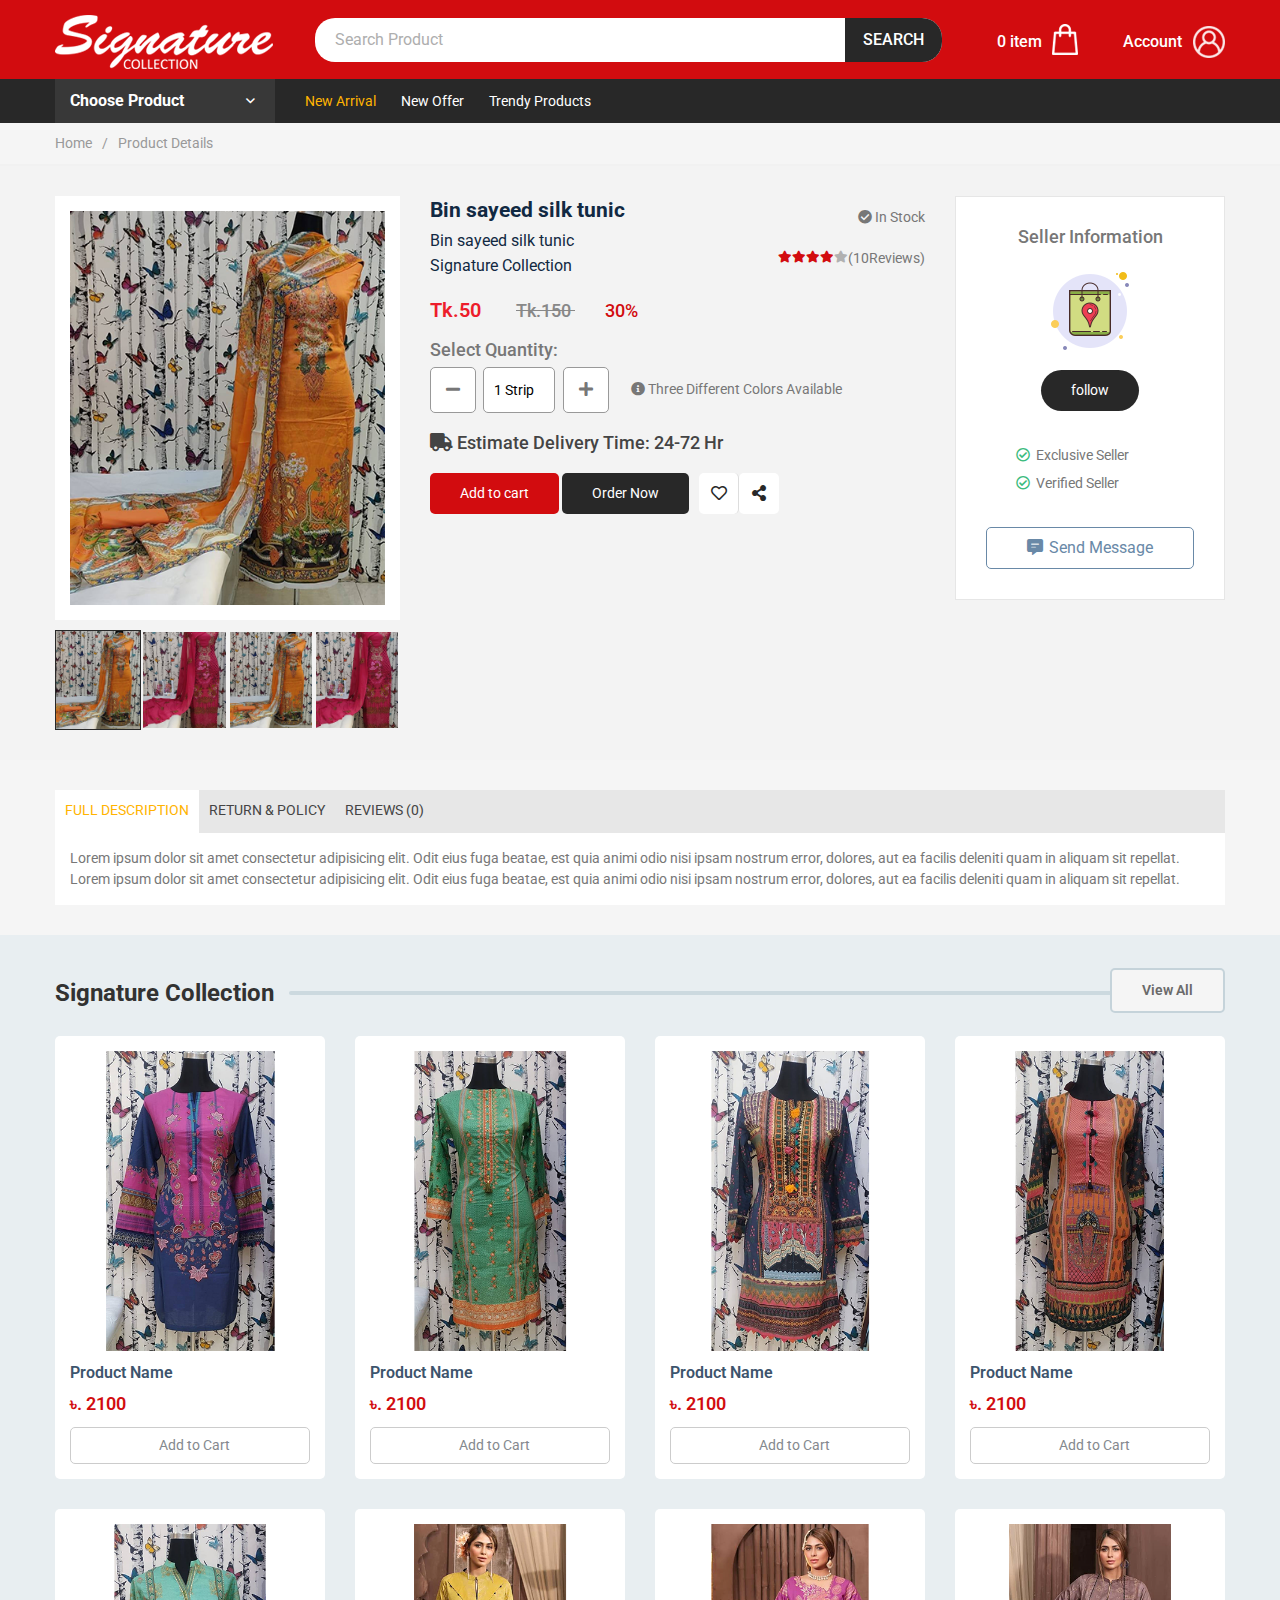
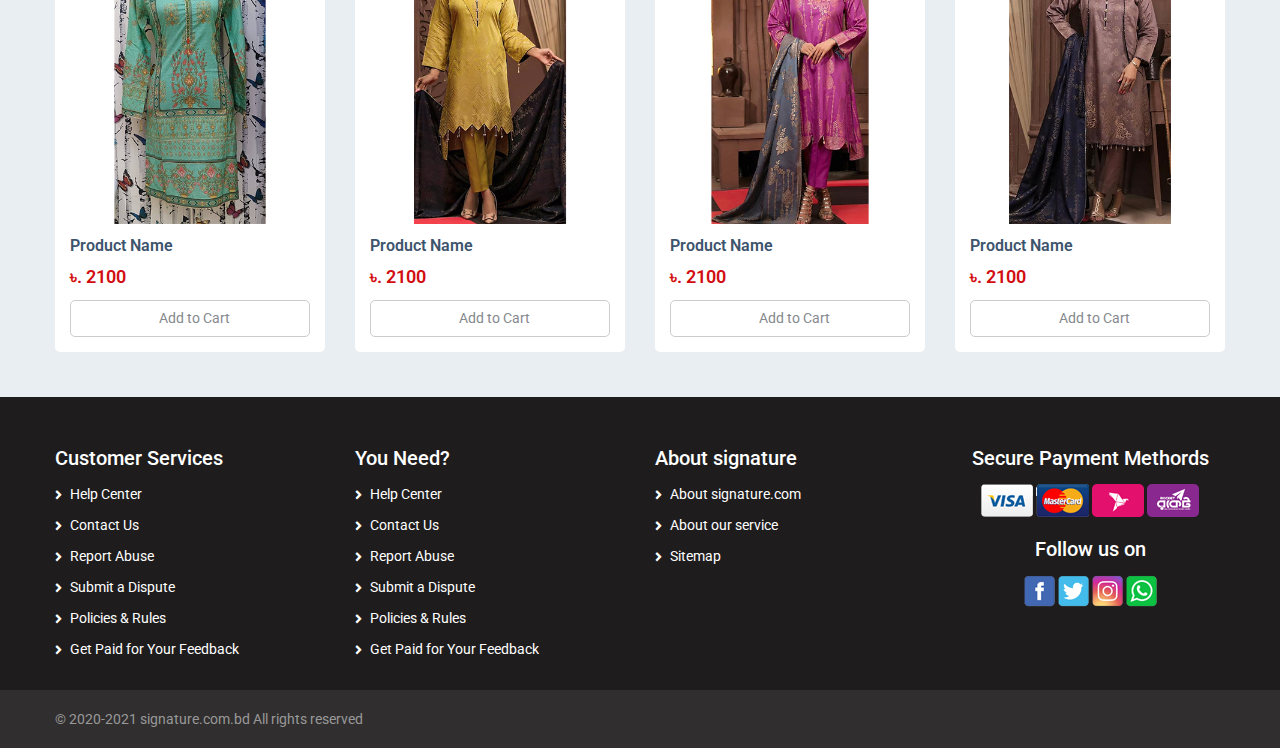
<file: product-details.html>
<!DOCTYPE html>
<html class="no-js" lang="en">

<head>

    <!--========= Required meta tags =========-->
    <meta charset="utf-8">
    <meta http-equiv="x-ua-compatible" content="ie=edge">
    <meta name="description" content="">
    <meta name="viewport" content="width=device-width, initial-scale=1, shrink-to-fit=no">

    <!--====== Title ======-->
    <title>Signature</title>

    <!--====== Favicon ======-->
    <link rel="shortcut icon" href="assets/images/favicon.png" type="images/x-icon" />
    
    <!--====== CSS Here ======-->
    <link rel="stylesheet" href="assets/css/bootstrap.min.css">
    <link rel="stylesheet" href="assets/css/animate.min.css">
    <link rel="stylesheet" href="assets/css/font-awesome.min.css">
    <link rel="stylesheet" href="assets/css/lightcase.css">
    <link rel="stylesheet" href="assets/css/meanmenu.css">
    <link rel="stylesheet" href="assets/css/nice-select.css">
    <link rel="stylesheet" href="assets/css/owl.carousel.min.css">
    <link rel="stylesheet" href="assets/css/slicknav.min.css">
    <link rel="stylesheet" href="assets/css/default.css">
    <link rel="stylesheet" href="assets/css/style.css">
    <link rel="stylesheet" href="assets/css/responsive.css">
    
</head>

<body> 
    <!--[if lt IE 8]>
        <p class="browserupgrade">You are using an <strong>outdated</strong> browser. Please <a href="http://browsehappy.com/">upgrade your browser</a> to improve your experience.</p>
    <![endif]-->

    <!-- header area start -->
    <header class="site-header">

        <div class="header-top">
            <div class="container">
                <div class="row">
                    <div class="col-xl-3 col-lg-3">
                        <a href="index.html" class="site-logo">
                            <img src="assets/images/logo.png" alt="">
                        </a>
                    </div>
                    <div class="col-xl-6 col-lg-6 my-auto">
                        <div class="search-by-cat">
                            <form action="get">
                                <div class="search-by-cat-wrap">
                                    <div class="search-field">
                                        <input type="search" placeholder="Search Product">
                                    </div>
                                    <button class="search-submit" type="submit">SEARCH</button>
                                </div>
                            </form>
                        </div>
                    </div>
                    <div class="col-xl-3 col-lg-3 my-auto">
                        <div class="cart-user-wrap">

                            <div class="cart-button">
                                <div class="cart-content">
                                    <span class="cart-total">0 item</span>
                                </div>
                                <div class="cart-icon">
                                    <img src="assets/images/cart.png" alt="">
                                </div>
                            </div>

                            <div class="user-button">
                                <div class="user-icon">
                                    <span>Account</span>
                                    <img src="assets/images/user.png" alt="">
                                    <div class="user-menu">
                                        <h4>Welcome to signature</h4>
                                        <a class="btn btn-blue" href="customer-register.html">Sign in</a>
                                        <br>
                                        <h4><span>New Customer?</span></h4>
                                        <a class="btn btn-orange" href="customer-register.html">Join Free</a>
                                    </div>
                                </div>                                
                            </div>

                        </div>
                    </div>
                </div>
            </div>
        </div>

        <!-- nav area start -->
        <div class="nav-area">
            <div class="container">
                <div class="row">
                    <div class="col-xl-3 col-lg-3 col-md-6 col-8">
                        <!-- <div id="mobile-menu-wrap"></div> -->
                        <div class="nav-cat-wrap">
                            <a  href="#" class="nav-cat-btn">
                                <!-- <i class="fa fa-bars"></i> -->
                                Choose Product 
                            </a>
                            <div class="nav-cat-menu">
                                <ul id="traffic-menu">
                                    <li>
                                        <a href="category.html">
                                            <img class="hide-on-hover" src="assets/icons/01.png">
                                            <img class="show-on-hover" src="assets/icons/Orange01.png">
                                            Winter Collection
                                        </a>
                                    </li>
                                    <li>
                                        <a href="category.html">
                                            <img class="hide-on-hover" src="assets/icons/02.png">
                                            <img class="show-on-hover" src="assets/icons/Orange02.png">
                                            Men's Collection
                                        </a>
                                    </li>
                                    <li class="mega-menu">
                                        <a href="category.html">
                                            <img class="hide-on-hover" src="assets/icons/03.png">
                                            <img class="show-on-hover" src="assets/icons/Orange03.png">
                                            Women's Collection
                                        </a>
                                        <ul class="mega-menu-content">
                                            <li><a href="">
                                                <img src="assets/images/cat-thumb.png">
                                                <p>Sub Category Name</p>
                                            </a></li>
                                            <li><a href="">
                                                <img src="assets/images/cat-thumb.png">
                                                <p>Sub Category Name</p>
                                            </a></li>
                                            <li><a href="">
                                                <img src="assets/images/cat-thumb.png">
                                                <p>Sub Category Name</p>
                                            </a></li>
                                            <li><a href="">
                                                <img src="assets/images/cat-thumb.png">
                                                <p>Sub Category Name</p>
                                            </a></li>
                                            <li><a href="">
                                                <img src="assets/images/cat-thumb.png">
                                                <p>Sub Category Name</p>
                                            </a></li>
                                            <li><a href="">
                                                <img src="assets/images/cat-thumb.png">
                                                <p>Sub Category Name</p>
                                            </a></li>
                                            <li><a href="">
                                                <img src="assets/images/cat-thumb.png">
                                                <p>Sub Category Name</p>
                                            </a></li>
                                            <li><a href="">
                                                <img src="assets/images/cat-thumb.png">
                                                <p>Sub Category Name</p>
                                            </a></li>
                                            <li><a href="">
                                                <img src="assets/images/cat-thumb.png">
                                                <p>Sub Category Name</p>
                                            </a></li>
                                            <li><a href="">
                                                <img src="assets/images/cat-thumb.png">
                                                <p>Sub Category Name</p>
                                            </a></li>
                                            <li><a href="">
                                                <img src="assets/images/cat-thumb.png">
                                                <p>Sub Category Name</p>
                                            </a></li>
                                            <li><a href="">
                                                <img src="assets/images/cat-thumb.png">
                                                <p>Sub Category Name</p>
                                            </a></li>
                                        </ul>
                                    </li>
                                    <li>
                                        <a href="category.html">
                                            <img class="hide-on-hover" src="assets/icons/04.png">
                                            <img class="show-on-hover" src="assets/icons/Orange04.png">
                                            Kid's Collection
                                        </a>
                                    </li>
                                    <li>
                                        <a href="category.html">
                                            <img class="hide-on-hover" src="assets/icons/05.png">
                                            <img class="show-on-hover" src="assets/icons/Orange05.png">
                                            Trendy Collection
                                        </a>
                                    </li>
                                    <li>
                                        <a href="category.html">
                                            <img class="hide-on-hover" src="assets/icons/06.png">
                                            <img class="show-on-hover" src="assets/icons/Orange06.png">
                                            Super Reasonable
                                        </a>
                                    </li>
                                    <li>
                                        <a href="category.html">
                                            <img class="hide-on-hover" src="assets/icons/07.png">
                                            <img class="show-on-hover" src="assets/icons/Orange07.png">
                                            Best by Signature
                                        </a>
                                    </li>
                                    <li>
                                        <a href="category.html">
                                            <img class="hide-on-hover" src="assets/icons/08.png">
                                            <img class="show-on-hover" src="assets/icons/Orange08.png">
                                            Gift Zone
                                        </a>
                                    </li>
                                    <li>
                                        <a href="category.html">
                                            <img class="hide-on-hover" src="assets/icons/09.png">
                                            <img class="show-on-hover" src="assets/icons/Orange09.png">
                                            New Arrival
                                        </a>
                                    </li>
                                </ul>
                            </div>
                        </div>
                    </div>
                    <div class="col-xl-9 col-lg-9 col-md-6 col-4 my-auto">
                        <div class="main-menu">
                            <nav>
                                <ul>
                                    <li class="active"><a href="">New Arrival</a></li>
                                    <li><a href="">New Offer</a></li>
                                    <li><a href="">Trendy Products</a></li>
                                </ul>
                            </nav>
                        </div>
                        <div class="sideicon">
                            <input type="checkbox" class="navigation__checkbox" id="navi-toggle">
                            <label for="navi-toggle" class="navigation__button">
                                <span class="navigation__icon">&nbsp;</span>
                            </label>
                        </div>
                    </div>
                </div>
            </div>
        </div>
        <!-- nav area end -->
    </header>
    <!-- header area end -->

    <div class="overlay"></div>

    <!-- hamburger menu start -->
    <div class="hamburger-menu">
        <div class="sidebarlists">
            <div class="crossbars">
                <button></button>
            </div>
            <ul>
                <li class="active"><a href="#0">All Medicine</a></li>
                <li><a href="#0">Pharmacy</a></li>
                <li><a href="#0">Health Condition</a></li>
                <li><a href="#0">Sell on Trustmed</a></li>
                <li><a href="#0">Sell on Trustmed</a></li>
            </ul>
        </div>
    </div>
    <!-- hamburger menu end -->


    <!-- breadcrummb area start -->
    <section class="breadcrumb-area">
        <div class="container">
            <div class="row">
                <div class="col-xl-12">
                    <div class="breadcrumb-text">
                        <ul>
                            <li><a href="index.html">Home</a></li>
                            <li>/</li>
                            <li>Product Details</li>
                        </ul>
                    </div>
                </div>
            </div>
        </div>
    </section>
    <!-- breadcrummb area end -->
    

    <!-- product details start -->
    <div class="single-products-area">
        <div class="container">
            <div class="row">
                <div class="col-lg-9">
                    <div class="row">
                        <div class="col-lg-5">
                            <div class="single-product-thumb">
                                <div class="tab-content">
                                    <div role="tabpanel" class="tab-pane fade in active show" id="tab-1">
                                        <img src="assets/images/product-1.png" alt="">
                                    </div>
                                    <div role="tabpanel" class="tab-pane fade" id="tab-2">
                                        <img src="assets/images/product-3.png" alt="">
                                    </div>
                                    <div role="tabpanel" class="tab-pane fade" id="tab-3">
                                        <img src="assets/images/product-1.png" alt="">
                                    </div>
                                    <div role="tabpanel" class="tab-pane fade" id="tab-4">
                                        <img src="assets/images/product-3.png" alt="">
                                    </div>
                                </div>
                                <ul class="nav" role="tablist">
                                    <li class="nav-item">
                                        <a class="nav-link active" href="#tab-1" role="tab" data-toggle="tab">
                                        <img src="assets/images/product-1.png" alt="">
                                        </a>
                                    </li>
                                    <li class="nav-item">
                                        <a class="nav-link" href="#tab-2" role="tab" data-toggle="tab">
                                            <img src="assets/images/product-3.png" alt="">
                                        </a>
                                    </li>
                                    <li class="nav-item">
                                        <a class="nav-link" href="#tab-3" role="tab" data-toggle="tab">
                                            <img src="assets/images/product-1.png" alt="">
                                        </a>
                                    </li>
                                    <li class="nav-item">
                                        <a class="nav-link" href="#tab-4" role="tab" data-toggle="tab">
                                            <img src="assets/images/product-3.png" alt="">
                                        </a>
                                    </li>
                                </ul>
                            </div>
                        </div>
                        <div class="col-lg-7">
                            <div class="single-product-content">
                                <div class="product-head">
                                    <h4 class="product-title">Bin sayeed silk tunic</h4>
                                    <h5>Bin sayeed silk tunic</h5>
                                    <h5>Signature Collection</h5>
                                </div>
                                <div class="sku-review-wrap">
                                    <span class="in-stock"><i class="fa fa-check-circle"></i> In Stock</span>
                                    <div class="name-star wrap">
                                        <ul>
                                            <li><i class="fa fa-star"></i></li>
                                            <li><i class="fa fa-star"></i></li>
                                            <li><i class="fa fa-star"></i></li>
                                            <li><i class="fa fa-star"></i></li>
                                            <li><i class="fa fa-star"></i></li>
                                        </ul>
                                        <span>(10Reviews)</span>
                                    </div>
                                </div>
                                <div class="strup-wrap">
                                    <span><img src="assets/images/i-icon.png" alt=""></span>
                                    <div class="content">
                                        <h5>10 Tablets in 1 Strip</h5>
                                        <p>Purchase Quantity: Minimum (2 Strip), Maximum(50 Strip)</p>
                                    </div>
                                </div>
                                <div class="quantity-details">
                                    <div class="price-quantity">
                                        <h4 class="product-price">
                                            <span class="sale-price">Tk.50 </span>
                                            <span class="o-price">Tk.150 </span> 
                                            <span class="discount">30%</span>
                                        </h4>
                                        
                                        <h5>Select Quantity:</h5>
                                        <div class="quantity">
                                            <span class="qty-plus-minus">
                                                <span class="qty-minus"><i class="fa fa-minus"></i></span>
                                                <input type="text" name="quantity" value="1 Strip" title="Qty" class="input-text qty text" size="4" pattern="[0-9]*"
                                                    inputmode="numeric">
                                                <span class="qty-plus"><i class="fa fa-plus"></i></span></span>
                                                <span><i class="fas fa-info-circle"></i> Three Different Colors Available</span>
                                        </div>
                                    </div>
                                    <h4 class="shipping-info"><i class="fas fa-truck"></i> Estimate Delivery Time: 24-72 Hr</h4>
                                </div>
                                <div class="product-buttons">
                                    <div class="order-buy">
                                        <a href="cart.html" class="site-btn btn-orange">Add to cart</a>
                                        <a href="#" class="site-btn">Order Now</a>
                                    </div>
                                    <div class="share-wish">
                                        <a href="#0"><i class="far fa-heart"></i></a>
                                        <a href="#0"><i class="fa fa-share-alt"></i></a>
                                    </div>
                                </div>
                                <div class="order-policy">
                                    <h4><span>Rx</span> Prescription Required</h4>
                                    <form action="">
                                        <input type="file" name="file" id="file">
                                        <label for="file"><img src="assets/images/upload.png" alt=""> Upload Prescription Photo</label>
                                    </form>
                                </div>
                            </div>
                        </div>
                    </div>
                </div>
                <div class="col-lg-3">
                    <div class="saler-info">
                        <h4 class="title">Seller Information</h4>
                        <img src="assets/images/seller-info.png" alt="">
                        <a  href="#0" class="site-btn btn-dark">follow</a>

                        <ul>
                            <li>Exclusive Seller</li>
                            <li>Verified Seller</li>
                        </ul>

                        <button  class="message">
                            <i class="fa fa-comment-alt-lines"></i> Send Message
                        </button>
                    </div>
                </div>
            </div>
        </div>
    </div>
    <!-- product details end -->

    <!-- product tab area start -->
    <div class="product-tab-area pt-30 pb-30">
        <div class="container">
            <div class="row">
                <div class="col-xl-12">
                    <div class="product-tab">
                        <ul class="nav" role="tablist">
                            <li class="nav-item"><a class="nav-link active" href="#product-1" role="tab" data-toggle="tab">Full Description</a></li>
                            <li class="nav-item"><a class="nav-link" href="#product-2" role="tab" data-toggle="tab">Return &amp; Policy</a></li>
                            <li class="nav-item"><a class="nav-link" href="#product-3" role="tab" data-toggle="tab">Reviews (0)</a></li>
                        </ul>
                        <div class="tab-content">
                            <div role="tabpanel" class="tab-pane fade in active show" id="product-1">
                                Lorem ipsum dolor sit amet consectetur adipisicing elit. Odit eius fuga beatae, est quia animi odio nisi ipsam nostrum error, dolores, aut ea facilis deleniti quam in aliquam sit repellat.
                                Lorem ipsum dolor sit amet consectetur adipisicing elit. Odit eius fuga beatae, est quia animi odio nisi ipsam nostrum error, dolores, aut ea facilis deleniti quam in aliquam sit repellat.
                            </div>
                            <div role="tabpanel" class="tab-pane fade" id="product-2">
                                Lorem ipsum dolor sit amet consectetur adipisicing elit. Explicabo porro voluptatum, veniam mollitia totam earum perferendis enim tempora quae aliquam, rerum esse iure officia expedita perspiciatis asperiores labore sint inventore, distinctio eveniet sed nobis repellat autem error? Hic perspiciatis alias et atque exercitationem inventore, ipsa itaque possimus, incidunt tempore eveniet.
                            </div>
                            <div role="tabpanel" class="tab-pane fade" id="product-3">
                                Lorem ipsum dolor sit amet consectetur adipisicing elit. Explicabo porro voluptatum, veniam mollitia totam earum perferendis enim tempora quae aliquam, rerum esse iure officia expedita perspiciatis asperiores labore sint inventore, distinctio eveniet sed nobis repellat autem error? Hic perspiciatis alias et atque exercitationem inventore, ipsa itaque possimus, incidunt tempore eveniet.
                            </div>
                        </div>
                    </div>
                </div>
            </div>
        </div>
    </div>
    <!-- product tab area end -->



    <!-- product area start -->

    <section class="product-area pt-15 pb-15">
        <div class="container">

            <div class="row">
                <div class="col-xl-12">
                    <div class="section-heading mb-25">
                        <h2 class="heading-title">Signature Collection</h2>
                        <div class="heading-label"></div>
                        <a href="#0" class="site-btn transparent">View All</a>
                    </div>
                </div>
            </div>

            <div class="row">

                <div class="col-lg-3 col-md-4 col-sm-6">
                    <div class="single-product">
                        <a href="#0" class="product-thumb">
                            <img src="assets/images/p5.png" alt="">
                        </a>
                        <div class="product-content pt-10">
                            <a href="#0" class="product-ttile">Product Name</a>
                            <span class="product-price">৳. 2100</span>
                            <a href="#0" class="add-to-cart"><i class="fa fa-cart"></i> Add to Cart</a>
                        </div>
                    </div>
                </div>

                <div class="col-lg-3 col-md-4 col-sm-6">
                    <div class="single-product">
                        <a href="#0" class="product-thumb">
                            <img src="assets/images/p6.png" alt="">
                        </a>
                        <div class="product-content pt-10">
                            <a href="#0" class="product-ttile">Product Name</a>
                            <span class="product-price">৳. 2100</span>
                            <a href="#0" class="add-to-cart"><i class="fa fa-cart"></i> Add to Cart</a>
                        </div>
                    </div>
                </div>

                <div class="col-lg-3 col-md-4 col-sm-6">
                    <div class="single-product">
                        <a href="#0" class="product-thumb">
                            <img src="assets/images/p7.png" alt="">
                        </a>
                        <div class="product-content pt-10">
                            <a href="#0" class="product-ttile">Product Name</a>
                            <span class="product-price">৳. 2100</span>
                            <a href="#0" class="add-to-cart"><i class="fa fa-cart"></i> Add to Cart</a>
                        </div>
                    </div>
                </div>

                <div class="col-lg-3 col-md-4 col-sm-6">
                    <div class="single-product">
                        <a href="#0" class="product-thumb">
                            <img src="assets/images/p8.png" alt="">
                        </a>
                        <div class="product-content pt-10">
                            <a href="#0" class="product-ttile">Product Name</a>
                            <span class="product-price">৳. 2100</span>
                            <a href="#0" class="add-to-cart"><i class="fa fa-cart"></i> Add to Cart</a>
                        </div>
                    </div>
                </div>

                <div class="col-lg-3 col-md-4 col-sm-6">
                    <div class="single-product">
                        <a href="#0" class="product-thumb">
                            <img src="assets/images/p9.png" alt="">
                        </a>
                        <div class="product-content pt-10">
                            <a href="#0" class="product-ttile">Product Name</a>
                            <span class="product-price">৳. 2100</span>
                            <a href="#0" class="add-to-cart"><i class="fa fa-cart"></i> Add to Cart</a>
                        </div>
                    </div>
                </div>

                <div class="col-lg-3 col-md-4 col-sm-6">
                    <div class="single-product">
                        <a href="#0" class="product-thumb">
                            <img src="assets/images/p10.png" alt="">
                        </a>
                        <div class="product-content pt-10">
                            <a href="#0" class="product-ttile">Product Name</a>
                            <span class="product-price">৳. 2100</span>
                            <a href="#0" class="add-to-cart"><i class="fa fa-cart"></i> Add to Cart</a>
                        </div>
                    </div>
                </div>

                <div class="col-lg-3 col-md-4 col-sm-6">
                    <div class="single-product">
                        <a href="#0" class="product-thumb">
                            <img src="assets/images/p11.png" alt="">
                        </a>
                        <div class="product-content pt-10">
                            <a href="#0" class="product-ttile">Product Name</a>
                            <span class="product-price">৳. 2100</span>
                            <a href="#0" class="add-to-cart"><i class="fa fa-cart"></i> Add to Cart</a>
                        </div>
                    </div>
                </div>

                <div class="col-lg-3 col-md-4 col-sm-6">
                    <div class="single-product">
                        <a href="#0" class="product-thumb">
                            <img src="assets/images/p12.png" alt="">
                        </a>
                        <div class="product-content pt-10">
                            <a href="#0" class="product-ttile">Product Name</a>
                            <span class="product-price">৳. 2100</span>
                            <a href="#0" class="add-to-cart"><i class="fa fa-cart"></i> Add to Cart</a>
                        </div>
                    </div>
                </div>

            </div>
            
        </div>
    </section>

    <!-- product area end -->




    <!-- footer area start -->
    <footer class="site-footer pt-50">
        <div class="container">
            <div class="row mt-none-30">

                <div class="col-lg-3 col-md-6 col-sm-6">
                    <div class="footer-widget mt-30">
                        <h4 class="widget-title mb-15">Customer Services</h4>
                        <ul>
                            <li><a href="#0">Help Center</a></li>
                            <li><a href="#0">Contact Us</a></li>
                            <li><a href="#0">Report Abuse</a></li>
                            <li><a href="#0">Submit a Dispute</a></li>
                            <li><a href="#0">Policies & Rules</a></li>
                            <li><a href="#0">Get Paid for Your Feedback</a></li>
                        </ul>
                    </div>
                </div>

                <div class="col-lg-3 col-md-6 col-sm-6">
                    <div class="footer-widget mt-30">
                        <h4 class="widget-title mb-15">You Need?</h4>
                        <ul>
                            <li><a href="#0">Help Center</a></li>
                            <li><a href="#0">Contact Us</a></li>
                            <li><a href="#0">Report Abuse</a></li>
                            <li><a href="#0">Submit a Dispute</a></li>
                            <li><a href="#0">Policies & Rules</a></li>
                            <li><a href="#0">Get Paid for Your Feedback</a></li>
                        </ul>
                    </div>
                </div>

                <div class="col-lg-3 col-md-6 col-sm-6">
                    <div class="footer-widget mt-30">
                        <h4 class="widget-title mb-15">About signature</h4>
                        <ul>
                            <li><a href="#0">About signature.com</a></li>
                            <li><a href="#0">About our service</a></li>
                            <li><a href="#0">Sitemap</a></li>
                        </ul>
                    </div>
                </div>

                <div class="col-lg-3 col-md-6 col-sm-6">
                    <div class="footer-widget text-center mt-30">
                        <h4 class="widget-title mb-15">Secure Payment Methords</h4>

                        <div class="pmnt-box">
                            <img src="assets/images/visa.png">
                            <img src="assets/images/master-card.png">
                            <img src="assets/images/bkash-p.png">
                            <img src="assets/images/rocket-p.png">
                        </div>

                        <h4 class="widget-title mb-15 mt-4">Follow us on</h4>
                        <div class="footer-socials">
                            <a href=""><img src="assets/images/fb-icon.png"></a>
                            <a href=""><img src="assets/images/tw-icon.png"></a>
                            <a href=""><img src="assets/images/lnk-icon.png"></a>
                            <a href=""><img src="assets/images/wh-icon.png"></a>
                        </div>

                    </div>
                </div>

            </div>

        </div>

        <div class="copyright pt-15 pb-15 mt-30">
            <div class="container">

                <div class="d-flex justify-content-between">

                    <div class="copyright-text">
                        <p>&copy; 2020-2021 signature.com.bd All rights reserved</p>
                    </div>

                </div>

            </div>
        </div>
    </footer>
    <!-- footer area end -->

    <!--========= JS Here =========-->
    <script src="assets/js/jquery-2.2.4.min.js"></script>
    <script src="assets/js/bootstrap.min.js"></script>
    <script src="assets/js/jquery.meanmenu.min.js"></script>
    <script src="assets/js/jquery.nice-select.min.js"></script>
    <script src="assets/js/lightcase.js"></script>
    <script src="assets/js/owl.carousel.min.js"></script>
    <script src="assets/js/jquery.slicknav.min.js"></script>
    <script src="assets/js/wow.min.js"></script>
    <script src="assets/js/main.js"></script>
</body>

</html>
</file>
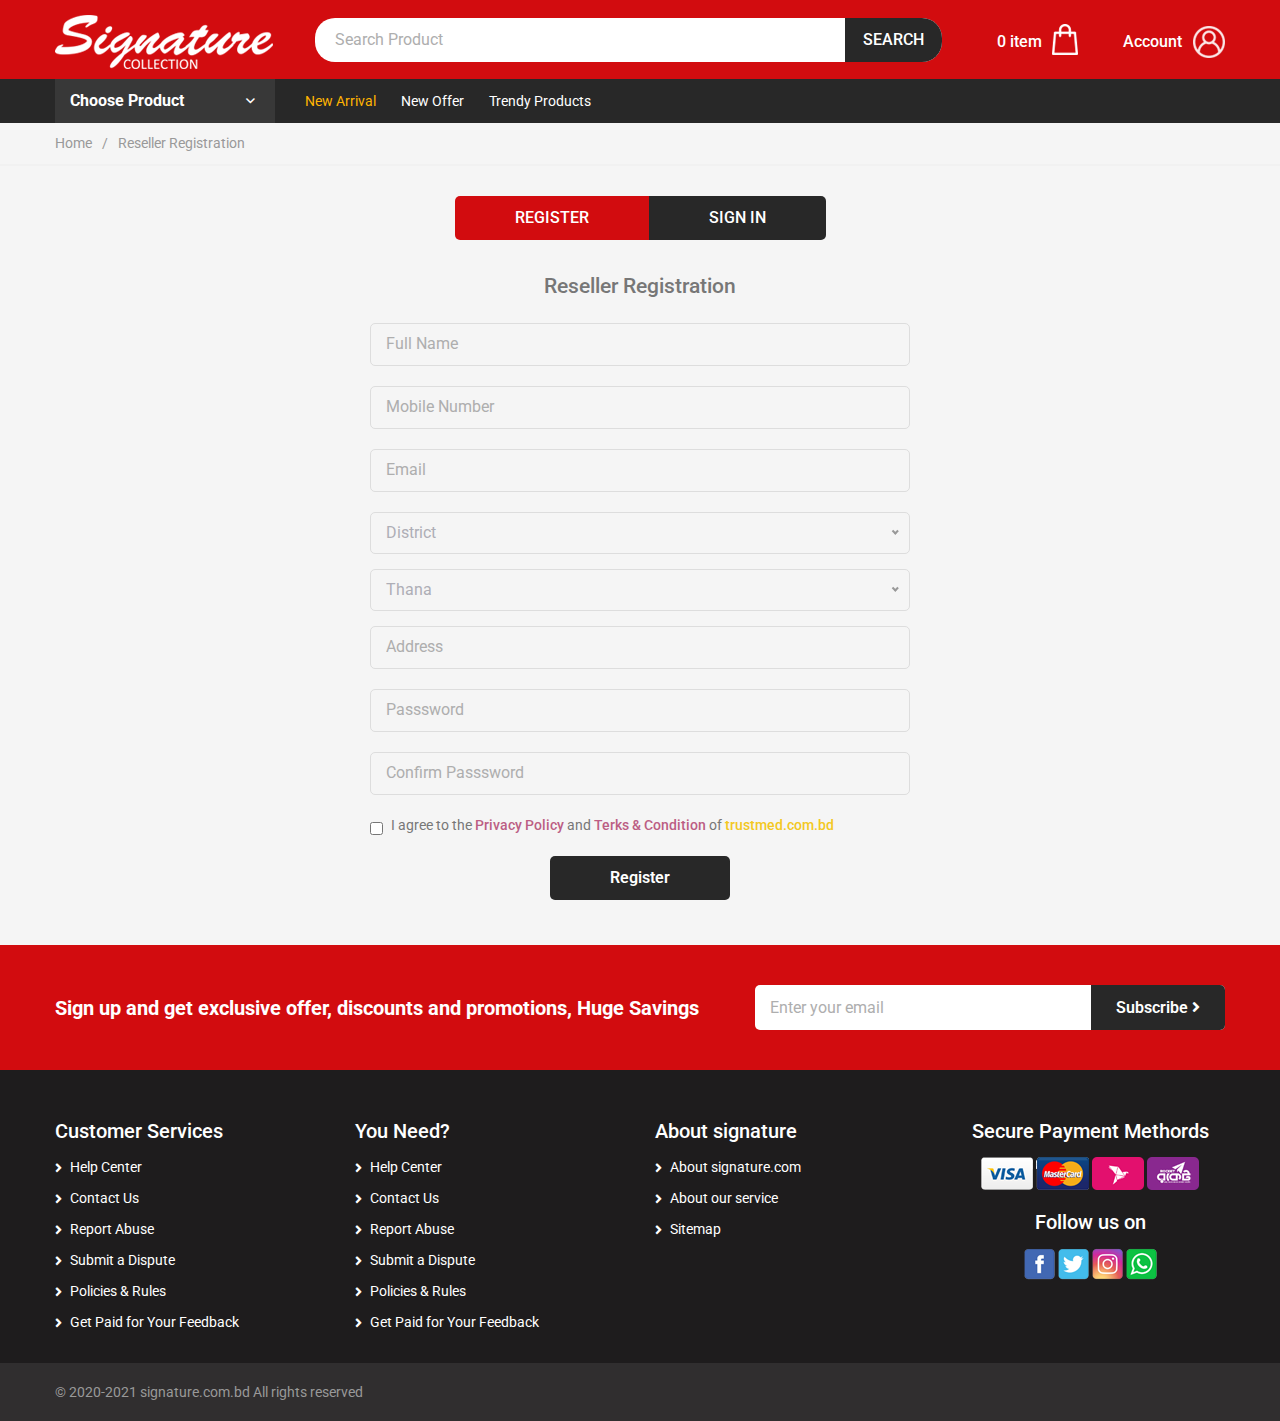
<file: reseller-register.html>
<!DOCTYPE html>
<html class="no-js" lang="en">

<head>

    <!--========= Required meta tags =========-->
    <meta charset="utf-8">
    <meta http-equiv="x-ua-compatible" content="ie=edge">
    <meta name="description" content="">
    <meta name="viewport" content="width=device-width, initial-scale=1, shrink-to-fit=no">

    <!--====== Title ======-->
    <title>Signature</title>

    <!--====== Favicon ======-->
    <link rel="shortcut icon" href="assets/images/favicon.png" type="images/x-icon" />
    
    <!--====== CSS Here ======-->
    <link rel="stylesheet" href="assets/css/bootstrap.min.css">
    <link rel="stylesheet" href="assets/css/animate.min.css">
    <link rel="stylesheet" href="assets/css/font-awesome.min.css">
    <link rel="stylesheet" href="assets/css/lightcase.css">
    <link rel="stylesheet" href="assets/css/meanmenu.css">
    <link rel="stylesheet" href="assets/css/nice-select.css">
    <link rel="stylesheet" href="assets/css/owl.carousel.min.css">
    <link rel="stylesheet" href="assets/css/slicknav.min.css">
    <link rel="stylesheet" href="assets/css/default.css">
    <link rel="stylesheet" href="assets/css/style.css">
    <link rel="stylesheet" href="assets/css/responsive.css">
    
</head>

<body> 
    <!--[if lt IE 8]>
        <p class="browserupgrade">You are using an <strong>outdated</strong> browser. Please <a href="http://browsehappy.com/">upgrade your browser</a> to improve your experience.</p>
    <![endif]-->

    <!-- header area start -->
    <header class="site-header">

        <div class="header-top">
            <div class="container">
                <div class="row">
                    <div class="col-xl-3 col-lg-3">
                        <a href="index.html" class="site-logo">
                            <img src="assets/images/logo.png" alt="">
                        </a>
                    </div>
                    <div class="col-xl-6 col-lg-6 my-auto">
                        <div class="search-by-cat">
                            <form action="get">
                                <div class="search-by-cat-wrap">
                                    <div class="search-field">
                                        <input type="search" placeholder="Search Product">
                                    </div>
                                    <button class="search-submit" type="submit">SEARCH</button>
                                </div>
                            </form>
                        </div>
                    </div>
                    <div class="col-xl-3 col-lg-3 my-auto">
                        <div class="cart-user-wrap">

                            <div class="cart-button">
                                <div class="cart-content">
                                    <span class="cart-total">0 item</span>
                                </div>
                                <div class="cart-icon">
                                    <img src="assets/images/cart.png" alt="">
                                </div>
                            </div>

                            <div class="user-button">
                                <div class="user-icon">
                                    <span>Account</span>
                                    <img src="assets/images/user.png" alt="">
                                    <div class="user-menu">
                                        <h4>Welcome to signature</h4>
                                        <a class="btn btn-blue" href="customer-register.html">Sign in</a>
                                        <br>
                                        <h4><span>New Customer?</span></h4>
                                        <a class="btn btn-orange" href="customer-register.html">Join Free</a>
                                    </div>
                                </div>                                
                            </div>

                        </div>
                    </div>
                </div>
            </div>
        </div>

        <!-- nav area start -->
        <div class="nav-area">
            <div class="container">
                <div class="row">
                    <div class="col-xl-3 col-lg-3 col-md-6 col-8">
                        <!-- <div id="mobile-menu-wrap"></div> -->
                        <div class="nav-cat-wrap">
                            <a  href="#" class="nav-cat-btn">
                                <!-- <i class="fa fa-bars"></i> -->
                                Choose Product 
                            </a>
                            <div class="nav-cat-menu">
                                <ul id="traffic-menu">
                                    <li>
                                        <a href="category.html">
                                            <img class="hide-on-hover" src="assets/icons/01.png">
                                            <img class="show-on-hover" src="assets/icons/Orange01.png">
                                            Winter Collection
                                        </a>
                                    </li>
                                    <li>
                                        <a href="category.html">
                                            <img class="hide-on-hover" src="assets/icons/02.png">
                                            <img class="show-on-hover" src="assets/icons/Orange02.png">
                                            Men's Collection
                                        </a>
                                    </li>
                                    <li class="mega-menu">
                                        <a href="category.html">
                                            <img class="hide-on-hover" src="assets/icons/03.png">
                                            <img class="show-on-hover" src="assets/icons/Orange03.png">
                                            Women's Collection
                                        </a>
                                        <ul class="mega-menu-content">
                                            <li><a href="">
                                                <img src="assets/images/cat-thumb.png">
                                                <p>Sub Category Name</p>
                                            </a></li>
                                            <li><a href="">
                                                <img src="assets/images/cat-thumb.png">
                                                <p>Sub Category Name</p>
                                            </a></li>
                                            <li><a href="">
                                                <img src="assets/images/cat-thumb.png">
                                                <p>Sub Category Name</p>
                                            </a></li>
                                            <li><a href="">
                                                <img src="assets/images/cat-thumb.png">
                                                <p>Sub Category Name</p>
                                            </a></li>
                                            <li><a href="">
                                                <img src="assets/images/cat-thumb.png">
                                                <p>Sub Category Name</p>
                                            </a></li>
                                            <li><a href="">
                                                <img src="assets/images/cat-thumb.png">
                                                <p>Sub Category Name</p>
                                            </a></li>
                                            <li><a href="">
                                                <img src="assets/images/cat-thumb.png">
                                                <p>Sub Category Name</p>
                                            </a></li>
                                            <li><a href="">
                                                <img src="assets/images/cat-thumb.png">
                                                <p>Sub Category Name</p>
                                            </a></li>
                                            <li><a href="">
                                                <img src="assets/images/cat-thumb.png">
                                                <p>Sub Category Name</p>
                                            </a></li>
                                            <li><a href="">
                                                <img src="assets/images/cat-thumb.png">
                                                <p>Sub Category Name</p>
                                            </a></li>
                                            <li><a href="">
                                                <img src="assets/images/cat-thumb.png">
                                                <p>Sub Category Name</p>
                                            </a></li>
                                            <li><a href="">
                                                <img src="assets/images/cat-thumb.png">
                                                <p>Sub Category Name</p>
                                            </a></li>
                                        </ul>
                                    </li>
                                    <li>
                                        <a href="category.html">
                                            <img class="hide-on-hover" src="assets/icons/04.png">
                                            <img class="show-on-hover" src="assets/icons/Orange04.png">
                                            Kid's Collection
                                        </a>
                                    </li>
                                    <li>
                                        <a href="category.html">
                                            <img class="hide-on-hover" src="assets/icons/05.png">
                                            <img class="show-on-hover" src="assets/icons/Orange05.png">
                                            Trendy Collection
                                        </a>
                                    </li>
                                    <li>
                                        <a href="category.html">
                                            <img class="hide-on-hover" src="assets/icons/06.png">
                                            <img class="show-on-hover" src="assets/icons/Orange06.png">
                                            Super Reasonable
                                        </a>
                                    </li>
                                    <li>
                                        <a href="category.html">
                                            <img class="hide-on-hover" src="assets/icons/07.png">
                                            <img class="show-on-hover" src="assets/icons/Orange07.png">
                                            Best by Signature
                                        </a>
                                    </li>
                                    <li>
                                        <a href="category.html">
                                            <img class="hide-on-hover" src="assets/icons/08.png">
                                            <img class="show-on-hover" src="assets/icons/Orange08.png">
                                            Gift Zone
                                        </a>
                                    </li>
                                    <li>
                                        <a href="category.html">
                                            <img class="hide-on-hover" src="assets/icons/09.png">
                                            <img class="show-on-hover" src="assets/icons/Orange09.png">
                                            New Arrival
                                        </a>
                                    </li>
                                </ul>
                            </div>
                        </div>
                    </div>
                    <div class="col-xl-9 col-lg-9 col-md-6 col-4 my-auto">
                        <div class="main-menu">
                            <nav>
                                <ul>
                                    <li class="active"><a href="">New Arrival</a></li>
                                    <li><a href="">New Offer</a></li>
                                    <li><a href="">Trendy Products</a></li>
                                </ul>
                            </nav>
                        </div>
                        <div class="sideicon">
                            <input type="checkbox" class="navigation__checkbox" id="navi-toggle">
                            <label for="navi-toggle" class="navigation__button">
                                <span class="navigation__icon">&nbsp;</span>
                            </label>
                        </div>
                    </div>
                </div>
            </div>
        </div>
        <!-- nav area end -->
    </header>
    <!-- header area end -->

    <div class="overlay"></div>

    <!-- hamburger menu start -->
    <div class="hamburger-menu">
        <div class="sidebarlists">
            <div class="crossbars">
                <button></button>
            </div>
            <ul>
                <li class="active"><a href="#0">All Medicine</a></li>
                <li><a href="#0">Pharmacy</a></li>
                <li><a href="#0">Health Condition</a></li>
                <li><a href="#0">Sell on Trustmed</a></li>
                <li><a href="#0">Sell on Trustmed</a></li>
            </ul>
        </div>
    </div>
    <!-- hamburger menu end -->


    <!-- breadcrummb area start -->
    <section class="breadcrumb-area">
        <div class="container">
            <div class="row">
                <div class="col-xl-12">
                    <div class="breadcrumb-text">
                        <ul>
                            <li><a href="index.html">Home</a></li>
                            <li>/</li>
                            <li>Reseller Registration</li>
                        </ul>
                    </div>
                </div>
            </div>
        </div>
    </section>
    <!-- breadcrummb area end -->

    <!-- form area start -->
    <div class="container">
        <div class="row justify-content-center">
            <div class="col-xl-6">
                <div class="login-form mt-30 mb-30">


                    <ul class="nav justify-content-center" id="myTab" role="tablist">
                      <li>
                        <a class="nav-link active" id="home-tab" data-toggle="tab" href="#home" role="tab" aria-controls="home" aria-selected="true">REGISTER</a>
                      </li>
                      <li>
                        <a class="nav-link" id="profile-tab" data-toggle="tab" href="#profile" role="tab" aria-controls="profile" aria-selected="false">SIGN IN</a>
                      </li>
                    </ul>

                    <div class="tab-content" id="myTabContent">
                        <div class="tab-pane fade show active" id="home" role="tabpanel" aria-labelledby="home-tab">
                            <h4>Reseller Registration</h4>
                            <form action="">
                                <div class="form-group">
                                    <input type="text" placeholder="Full Name">
                                </div>
                                <div class="form-group">
                                    <input type="number" placeholder="Mobile Number">
                                </div>
                                <div class="form-group">
                                    <input type="email" placeholder="Email">
                                </div>
                                <div class="form-group">
                                    <select>
                                        <option>District</option>
                                        <option value="1">Dhaka</option>
                                        <option value="1">Chittigon</option>
                                        <option value="1">Commila</option>
                                    </select>
                                </div>
                                <div class="form-group">
                                    <select>
                                        <option >Thana</option>
                                        <option value="1">Dhaka</option>
                                        <option value="1">Chittigon</option>
                                        <option value="1">Commila</option>
                                    </select>
                                </div>
                                <div class="form-group">
                                    <input type="text" placeholder="Address">
                                </div>
                                <div class="form-group">
                                    <input type="text" placeholder="Passsword">
                                </div>
                                <div class="form-group">
                                    <input type="text" placeholder="Confirm Passsword">
                                </div>
                                <div class="form-group aggree">
                                    <input type="checkbox">
                                    <div class="terms-text">I agree to the <a href="#0">Privacy Policy</a> and <a href="#0">Terks & Condition</a> of <a href="#0"><span>trustmed.com.bd</span></a></div>
                                </div>
                                <div class="submit">
                                    <button type="submit" class="site-btn">Register</button>
                                </div>
                            </form>
                        </div>

                        <div class="tab-pane fade" id="profile" role="tabpanel" aria-labelledby="profile-tab">
                            <h4>Reseller Login</h4>
                            <form action="">
                                <div class="form-group">
                                    <input type="text" placeholder="Username">
                                </div>
                                <div class="form-group">
                                    <input type="password" placeholder="Passsword">
                                </div>
                                <div class="submit">
                                    <button type="submit" class="site-btn">Register</button>
                                </div>
                            </form>
                        </div>

                    </div>
                    
                </div>
            </div>
        </div>
    </div>
    <!-- form area end -->



    <!-- newslater area start -->
    <div class="newslater-area">
        <div class="container">
            <div class="row">
                <div class="col-xl-7 my-auto">
                    <p>Sign up and get exclusive offer, discounts and promotions, Huge Savings</p>
                </div>
                <div class="col-xl-5">
                    <div class="newslater">
                        <form action="index.html">
                            <input type="email" name="email" id="email" placeholder="Enter your email">
                            <button class="btn-dark" type="submit">Subscribe <i class="fa fa-angle-right"></i></button>
                        </form>
                    </div>
                </div>
            </div>
        </div>
    </div>
    <!-- newslater area end -->

    <!-- footer area start -->
    <footer class="site-footer pt-50">
        <div class="container">
            <div class="row mt-none-30">

                <div class="col-lg-3 col-md-6 col-sm-6">
                    <div class="footer-widget mt-30">
                        <h4 class="widget-title mb-15">Customer Services</h4>
                        <ul>
                            <li><a href="#0">Help Center</a></li>
                            <li><a href="#0">Contact Us</a></li>
                            <li><a href="#0">Report Abuse</a></li>
                            <li><a href="#0">Submit a Dispute</a></li>
                            <li><a href="#0">Policies & Rules</a></li>
                            <li><a href="#0">Get Paid for Your Feedback</a></li>
                        </ul>
                    </div>
                </div>

                <div class="col-lg-3 col-md-6 col-sm-6">
                    <div class="footer-widget mt-30">
                        <h4 class="widget-title mb-15">You Need?</h4>
                        <ul>
                            <li><a href="#0">Help Center</a></li>
                            <li><a href="#0">Contact Us</a></li>
                            <li><a href="#0">Report Abuse</a></li>
                            <li><a href="#0">Submit a Dispute</a></li>
                            <li><a href="#0">Policies & Rules</a></li>
                            <li><a href="#0">Get Paid for Your Feedback</a></li>
                        </ul>
                    </div>
                </div>

                <div class="col-lg-3 col-md-6 col-sm-6">
                    <div class="footer-widget mt-30">
                        <h4 class="widget-title mb-15">About signature</h4>
                        <ul>
                            <li><a href="#0">About signature.com</a></li>
                            <li><a href="#0">About our service</a></li>
                            <li><a href="#0">Sitemap</a></li>
                        </ul>
                    </div>
                </div>

                <div class="col-lg-3 col-md-6 col-sm-6">
                    <div class="footer-widget text-center mt-30">
                        <h4 class="widget-title mb-15">Secure Payment Methords</h4>

                        <div class="pmnt-box">
                            <img src="assets/images/visa.png">
                            <img src="assets/images/master-card.png">
                            <img src="assets/images/bkash-p.png">
                            <img src="assets/images/rocket-p.png">
                        </div>

                        <h4 class="widget-title mb-15 mt-4">Follow us on</h4>
                        <div class="footer-socials">
                            <a href=""><img src="assets/images/fb-icon.png"></a>
                            <a href=""><img src="assets/images/tw-icon.png"></a>
                            <a href=""><img src="assets/images/lnk-icon.png"></a>
                            <a href=""><img src="assets/images/wh-icon.png"></a>
                        </div>

                    </div>
                </div>

            </div>

        </div>

        <div class="copyright pt-15 pb-15 mt-30">
            <div class="container">

                <div class="d-flex justify-content-between">

                    <div class="copyright-text">
                        <p>&copy; 2020-2021 signature.com.bd All rights reserved</p>
                    </div>

                </div>

            </div>
        </div>
    </footer>
    <!-- footer area end -->

    <!--========= JS Here =========-->
    <script src="assets/js/jquery-2.2.4.min.js"></script>
    <script src="assets/js/bootstrap.min.js"></script>
    <script src="assets/js/jquery.meanmenu.min.js"></script>
    <script src="assets/js/jquery.nice-select.min.js"></script>
    <script src="assets/js/lightcase.js"></script>
    <script src="assets/js/owl.carousel.min.js"></script>
    <script src="assets/js/jquery.slicknav.min.js"></script>
    <script src="assets/js/wow.min.js"></script>
    <script src="assets/js/main.js"></script>
</body>

</html>
</file>
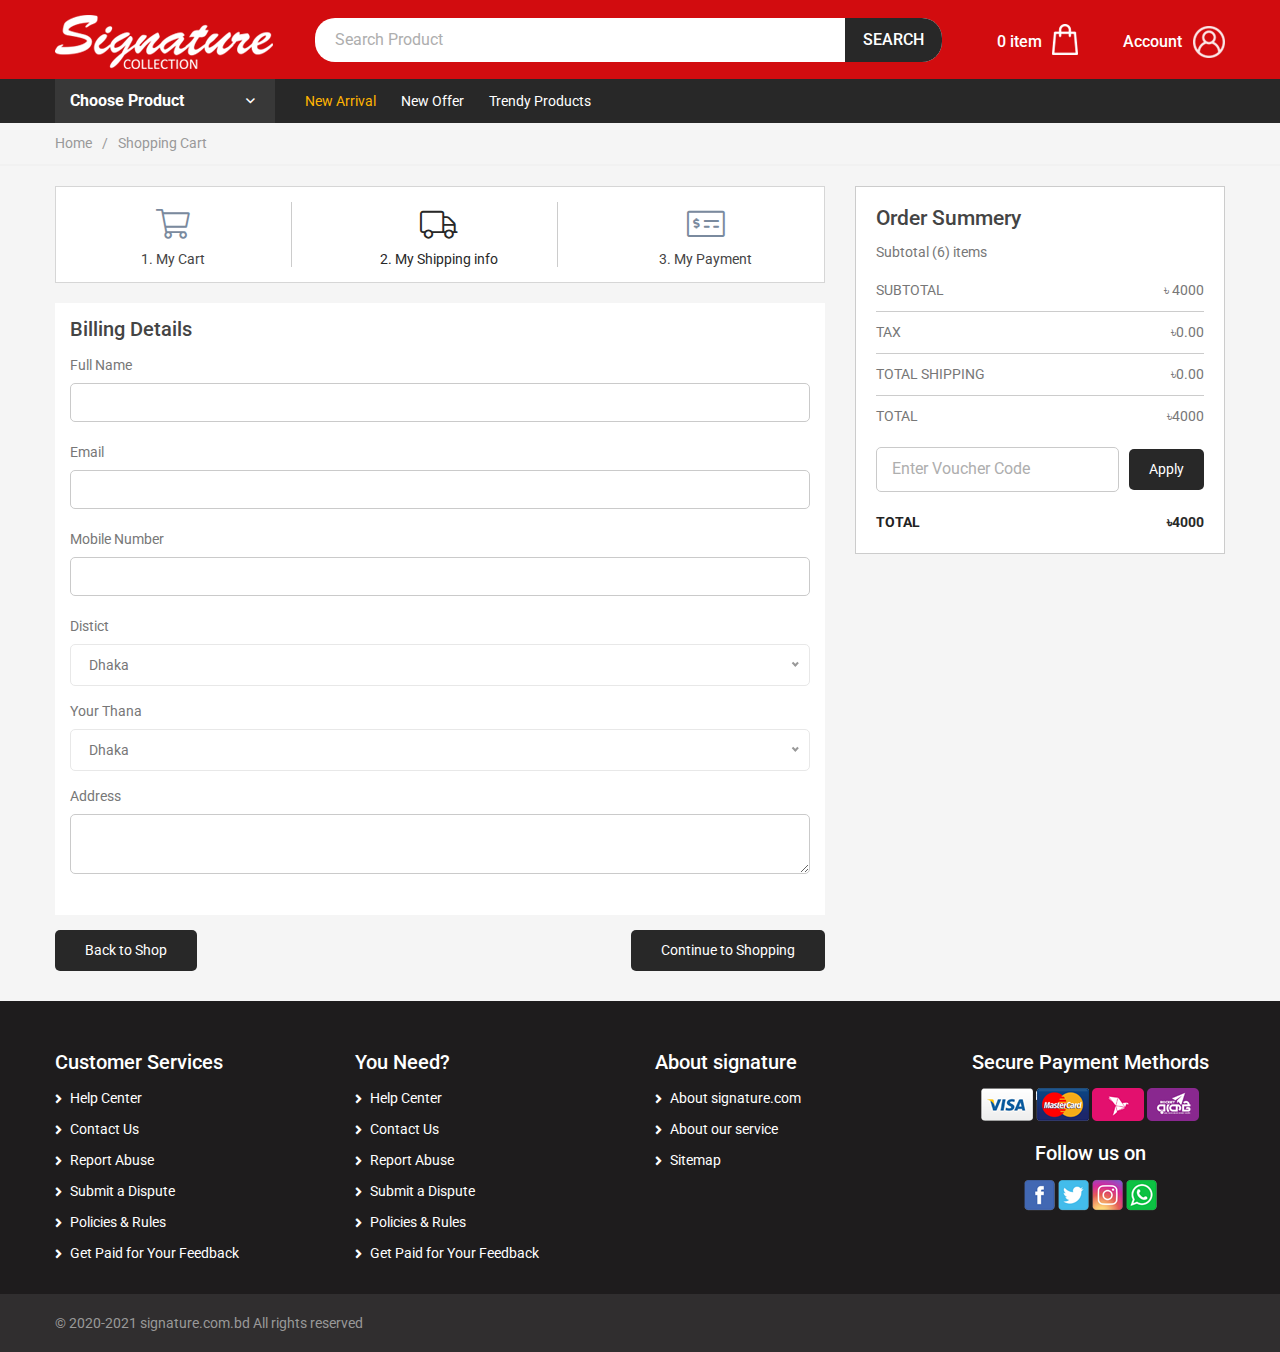
<file: shipping.html>
<!DOCTYPE html>
<html class="no-js" lang="en">

<head>

    <!--========= Required meta tags =========-->
    <meta charset="utf-8">
    <meta http-equiv="x-ua-compatible" content="ie=edge">
    <meta name="description" content="">
    <meta name="viewport" content="width=device-width, initial-scale=1, shrink-to-fit=no">

    <!--====== Title ======-->
    <title>Signature</title>

    <!--====== Favicon ======-->
    <link rel="shortcut icon" href="assets/images/favicon.png" type="images/x-icon" />
    
    <!--====== CSS Here ======-->
    <link rel="stylesheet" href="assets/css/bootstrap.min.css">
    <link rel="stylesheet" href="assets/css/animate.min.css">
    <link rel="stylesheet" href="assets/css/font-awesome.min.css">
    <link rel="stylesheet" href="assets/css/lightcase.css">
    <link rel="stylesheet" href="assets/css/meanmenu.css">
    <link rel="stylesheet" href="assets/css/nice-select.css">
    <link rel="stylesheet" href="assets/css/owl.carousel.min.css">
    <link rel="stylesheet" href="assets/css/slicknav.min.css">
    <link rel="stylesheet" href="assets/css/default.css">
    <link rel="stylesheet" href="assets/css/style.css">
    <link rel="stylesheet" href="assets/css/responsive.css">
    
</head>

<body> 
    <!--[if lt IE 8]>
        <p class="browserupgrade">You are using an <strong>outdated</strong> browser. Please <a href="http://browsehappy.com/">upgrade your browser</a> to improve your experience.</p>
    <![endif]-->

    <!-- header area start -->
    <header class="site-header">

        <div class="header-top">
            <div class="container">
                <div class="row">
                    <div class="col-xl-3 col-lg-3">
                        <a href="index.html" class="site-logo">
                            <img src="assets/images/logo.png" alt="">
                        </a>
                    </div>
                    <div class="col-xl-6 col-lg-6 my-auto">
                        <div class="search-by-cat">
                            <form action="get">
                                <div class="search-by-cat-wrap">
                                    <div class="search-field">
                                        <input type="search" placeholder="Search Product">
                                    </div>
                                    <button class="search-submit" type="submit">SEARCH</button>
                                </div>
                            </form>
                        </div>
                    </div>
                    <div class="col-xl-3 col-lg-3 my-auto">
                        <div class="cart-user-wrap">

                            <div class="cart-button">
                                <div class="cart-content">
                                    <span class="cart-total">0 item</span>
                                </div>
                                <div class="cart-icon">
                                    <img src="assets/images/cart.png" alt="">
                                </div>
                            </div>

                            <div class="user-button">
                                <div class="user-icon">
                                    <span>Account</span>
                                    <img src="assets/images/user.png" alt="">
                                    <div class="user-menu">
                                        <h4>Welcome to signature</h4>
                                        <a class="btn btn-blue" href="customer-register.html">Sign in</a>
                                        <br>
                                        <h4><span>New Customer?</span></h4>
                                        <a class="btn btn-orange" href="customer-register.html">Join Free</a>
                                    </div>
                                </div>                                
                            </div>

                        </div>
                    </div>
                </div>
            </div>
        </div>

        <!-- nav area start -->
        <div class="nav-area">
            <div class="container">
                <div class="row">
                    <div class="col-xl-3 col-lg-3 col-md-6 col-8">
                        <!-- <div id="mobile-menu-wrap"></div> -->
                        <div class="nav-cat-wrap">
                            <a  href="#" class="nav-cat-btn">
                                <!-- <i class="fa fa-bars"></i> -->
                                Choose Product 
                            </a>
                            <div class="nav-cat-menu">
                                <ul id="traffic-menu">
                                    <li>
                                        <a href="category.html">
                                            <img class="hide-on-hover" src="assets/icons/01.png">
                                            <img class="show-on-hover" src="assets/icons/Orange01.png">
                                            Winter Collection
                                        </a>
                                    </li>
                                    <li>
                                        <a href="category.html">
                                            <img class="hide-on-hover" src="assets/icons/02.png">
                                            <img class="show-on-hover" src="assets/icons/Orange02.png">
                                            Men's Collection
                                        </a>
                                    </li>
                                    <li class="mega-menu">
                                        <a href="category.html">
                                            <img class="hide-on-hover" src="assets/icons/03.png">
                                            <img class="show-on-hover" src="assets/icons/Orange03.png">
                                            Women's Collection
                                        </a>
                                        <ul class="mega-menu-content">
                                            <li><a href="">
                                                <img src="assets/images/cat-thumb.png">
                                                <p>Sub Category Name</p>
                                            </a></li>
                                            <li><a href="">
                                                <img src="assets/images/cat-thumb.png">
                                                <p>Sub Category Name</p>
                                            </a></li>
                                            <li><a href="">
                                                <img src="assets/images/cat-thumb.png">
                                                <p>Sub Category Name</p>
                                            </a></li>
                                            <li><a href="">
                                                <img src="assets/images/cat-thumb.png">
                                                <p>Sub Category Name</p>
                                            </a></li>
                                            <li><a href="">
                                                <img src="assets/images/cat-thumb.png">
                                                <p>Sub Category Name</p>
                                            </a></li>
                                            <li><a href="">
                                                <img src="assets/images/cat-thumb.png">
                                                <p>Sub Category Name</p>
                                            </a></li>
                                            <li><a href="">
                                                <img src="assets/images/cat-thumb.png">
                                                <p>Sub Category Name</p>
                                            </a></li>
                                            <li><a href="">
                                                <img src="assets/images/cat-thumb.png">
                                                <p>Sub Category Name</p>
                                            </a></li>
                                            <li><a href="">
                                                <img src="assets/images/cat-thumb.png">
                                                <p>Sub Category Name</p>
                                            </a></li>
                                            <li><a href="">
                                                <img src="assets/images/cat-thumb.png">
                                                <p>Sub Category Name</p>
                                            </a></li>
                                            <li><a href="">
                                                <img src="assets/images/cat-thumb.png">
                                                <p>Sub Category Name</p>
                                            </a></li>
                                            <li><a href="">
                                                <img src="assets/images/cat-thumb.png">
                                                <p>Sub Category Name</p>
                                            </a></li>
                                        </ul>
                                    </li>
                                    <li>
                                        <a href="category.html">
                                            <img class="hide-on-hover" src="assets/icons/04.png">
                                            <img class="show-on-hover" src="assets/icons/Orange04.png">
                                            Kid's Collection
                                        </a>
                                    </li>
                                    <li>
                                        <a href="category.html">
                                            <img class="hide-on-hover" src="assets/icons/05.png">
                                            <img class="show-on-hover" src="assets/icons/Orange05.png">
                                            Trendy Collection
                                        </a>
                                    </li>
                                    <li>
                                        <a href="category.html">
                                            <img class="hide-on-hover" src="assets/icons/06.png">
                                            <img class="show-on-hover" src="assets/icons/Orange06.png">
                                            Super Reasonable
                                        </a>
                                    </li>
                                    <li>
                                        <a href="category.html">
                                            <img class="hide-on-hover" src="assets/icons/07.png">
                                            <img class="show-on-hover" src="assets/icons/Orange07.png">
                                            Best by Signature
                                        </a>
                                    </li>
                                    <li>
                                        <a href="category.html">
                                            <img class="hide-on-hover" src="assets/icons/08.png">
                                            <img class="show-on-hover" src="assets/icons/Orange08.png">
                                            Gift Zone
                                        </a>
                                    </li>
                                    <li>
                                        <a href="category.html">
                                            <img class="hide-on-hover" src="assets/icons/09.png">
                                            <img class="show-on-hover" src="assets/icons/Orange09.png">
                                            New Arrival
                                        </a>
                                    </li>
                                </ul>
                            </div>
                        </div>
                    </div>
                    <div class="col-xl-9 col-lg-9 col-md-6 col-4 my-auto">
                        <div class="main-menu">
                            <nav>
                                <ul>
                                    <li class="active"><a href="">New Arrival</a></li>
                                    <li><a href="">New Offer</a></li>
                                    <li><a href="">Trendy Products</a></li>
                                </ul>
                            </nav>
                        </div>
                        <div class="sideicon">
                            <input type="checkbox" class="navigation__checkbox" id="navi-toggle">
                            <label for="navi-toggle" class="navigation__button">
                                <span class="navigation__icon">&nbsp;</span>
                            </label>
                        </div>
                    </div>
                </div>
            </div>
        </div>
        <!-- nav area end -->
    </header>
    <!-- header area end -->

    <div class="overlay"></div>

    <!-- hamburger menu start -->
    <div class="hamburger-menu">
        <div class="sidebarlists">
            <div class="crossbars">
                <button></button>
            </div>
            <ul>
                <li class="active"><a href="#0">All Medicine</a></li>
                <li><a href="#0">Pharmacy</a></li>
                <li><a href="#0">Health Condition</a></li>
                <li><a href="#0">Sell on Trustmed</a></li>
                <li><a href="#0">Sell on Trustmed</a></li>
            </ul>
        </div>
    </div>
    <!-- hamburger menu end -->


    <!-- breadcrummb area start -->
    <section class="breadcrumb-area">
        <div class="container">
            <div class="row">
                <div class="col-xl-12">
                    <div class="breadcrumb-text">
                        <ul>
                            <li><a href="index.html">Home</a></li>
                            <li>/</li>
                            <li>Shopping Cart</li>
                        </ul>
                    </div>
                </div>
            </div>
        </div>
    </section>
    <!-- breadcrummb area end -->

    <!-- art area start -->
    <div class="shopping-cart">
        <div class="container">
            <div class="row">
                <div class="col-xl-8">
                    <div class="cart-top">
                        <div class="row">
                            <div class="col-md-4">
                                <a href="cart.html" class="single-cart-top">
                                    <div class="icon">
                                        <i class="fal fa-shopping-cart"></i>
                                    </div>
                                    <h5 class="title">1. My Cart</h5>
                                </a>
                            </div>
                            <div class="col-md-4">
                                <a href="shipping.html" class="single-cart-top active">
                                    <div class="icon">
                                        <i class="fal fa-truck"></i>
                                    </div>
                                    <h5 class="title">2. My Shipping info</h5>
                                </a>
                            </div>
                            <div class="col-md-4">
                                <a href="payment.html" class="single-cart-top">
                                    <div class="icon">
                                        <i class="fal fa-money-check-alt"></i>
                                    </div>
                                    <h5 class="title">3. My Payment</h5>
                                </a>
                            </div>
                        </div>
                    </div>
                    <div class="row">
                        <div class="col-xl-12">
                            <div class="shipping-details">
                                <h4>Billing Details</h4>
                                <form action="get">
                                    <div class="form-group">
                                        <label for="">Full Name</label>
                                        <input type="text">
                                    </div>
                                    <div class="form-group">
                                        <label for="">Email</label>
                                        <input type="email">
                                    </div>
                                    <div class="form-group">
                                        <label for="">Mobile Number</label>
                                        <input type="number">
                                    </div>
                                    <div class="form-group">
                                        <label for="">Distict</label>
                                        <select>
                                            <option value="1">Dhaka</option>
                                            <option value="1">Chittigon</option>
                                            <option value="1">Commila</option>
                                        </select>
                                    </div>
                                    <div class="form-group">
                                        <label for="">Your Thana</label>
                                        <select>
                                            <option value="1">Dhaka</option>
                                            <option value="1">Chittigon</option>
                                            <option value="1">Commila</option>
                                        </select>
                                    </div>
                                    <div class="form-group">
                                        <label for="">Address</label>
                                        <textarea></textarea>
                                    </div>
                                </form>
                            </div>
                        </div>
                    </div>
                    <div class="row mt-none-20 back-conti-btns">
                        <div class="col-md-6 mt-20">
                            <a href="#0" class="site-btn">Back to Shop</a>
                        </div>
                        <div class="col-md-6 mt-20 text-right">
                            <a href="#0" class="site-btn two">Continue to Shopping</a>
                        </div>
                    </div>
                </div>
                <div class="col-xl-4">
                    <div class="order-summery">
                        <h4 class="sub-total">Order Summery</h4>
                        <h5 class="sub-total">Subtotal (6) items</h5>
                        <ul class="sub">
                            <li><span>Subtotal</span> ৳ 4000</li>
                            <li><span>Tax</span>৳0.00</li>
                            <li><span>Total Shipping</span> ৳0.00</li>
                            <li><span>Total</span> ৳4000</li>
                        </ul>
                        <form action="get">
                            <input type="text" placeholder="Enter Voucher Code">
                            <button class="btn-dark" type="submit">Apply</button>
                        </form>
                        <div class="grand-total">
                            <ul>
                                <li><span>Total</span> ৳4000</li>
                            </ul>
                        </div>
                    </div>
                </div>
            </div>
        </div>
    </div>
    <!-- art area end -->




    <!-- footer area start -->
    <footer class="site-footer pt-50">
        <div class="container">
            <div class="row mt-none-30">

                <div class="col-lg-3 col-md-6 col-sm-6">
                    <div class="footer-widget mt-30">
                        <h4 class="widget-title mb-15">Customer Services</h4>
                        <ul>
                            <li><a href="#0">Help Center</a></li>
                            <li><a href="#0">Contact Us</a></li>
                            <li><a href="#0">Report Abuse</a></li>
                            <li><a href="#0">Submit a Dispute</a></li>
                            <li><a href="#0">Policies & Rules</a></li>
                            <li><a href="#0">Get Paid for Your Feedback</a></li>
                        </ul>
                    </div>
                </div>

                <div class="col-lg-3 col-md-6 col-sm-6">
                    <div class="footer-widget mt-30">
                        <h4 class="widget-title mb-15">You Need?</h4>
                        <ul>
                            <li><a href="#0">Help Center</a></li>
                            <li><a href="#0">Contact Us</a></li>
                            <li><a href="#0">Report Abuse</a></li>
                            <li><a href="#0">Submit a Dispute</a></li>
                            <li><a href="#0">Policies & Rules</a></li>
                            <li><a href="#0">Get Paid for Your Feedback</a></li>
                        </ul>
                    </div>
                </div>

                <div class="col-lg-3 col-md-6 col-sm-6">
                    <div class="footer-widget mt-30">
                        <h4 class="widget-title mb-15">About signature</h4>
                        <ul>
                            <li><a href="#0">About signature.com</a></li>
                            <li><a href="#0">About our service</a></li>
                            <li><a href="#0">Sitemap</a></li>
                        </ul>
                    </div>
                </div>

                <div class="col-lg-3 col-md-6 col-sm-6">
                    <div class="footer-widget text-center mt-30">
                        <h4 class="widget-title mb-15">Secure Payment Methords</h4>

                        <div class="pmnt-box">
                            <img src="assets/images/visa.png">
                            <img src="assets/images/master-card.png">
                            <img src="assets/images/bkash-p.png">
                            <img src="assets/images/rocket-p.png">
                        </div>

                        <h4 class="widget-title mb-15 mt-4">Follow us on</h4>
                        <div class="footer-socials">
                            <a href=""><img src="assets/images/fb-icon.png"></a>
                            <a href=""><img src="assets/images/tw-icon.png"></a>
                            <a href=""><img src="assets/images/lnk-icon.png"></a>
                            <a href=""><img src="assets/images/wh-icon.png"></a>
                        </div>

                    </div>
                </div>

            </div>

        </div>

        <div class="copyright pt-15 pb-15 mt-30">
            <div class="container">

                <div class="d-flex justify-content-between">

                    <div class="copyright-text">
                        <p>&copy; 2020-2021 signature.com.bd All rights reserved</p>
                    </div>

                </div>

            </div>
        </div>
    </footer>
    <!-- footer area end -->

    <!--========= JS Here =========-->
    <script src="assets/js/jquery-2.2.4.min.js"></script>
    <script src="assets/js/bootstrap.min.js"></script>
    <script src="assets/js/jquery.meanmenu.min.js"></script>
    <script src="assets/js/jquery.nice-select.min.js"></script>
    <script src="assets/js/lightcase.js"></script>
    <script src="assets/js/owl.carousel.min.js"></script>
    <script src="assets/js/jquery.slicknav.min.js"></script>
    <script src="assets/js/wow.min.js"></script>
    <script src="assets/js/main.js"></script>
</body>

</html>
</file>
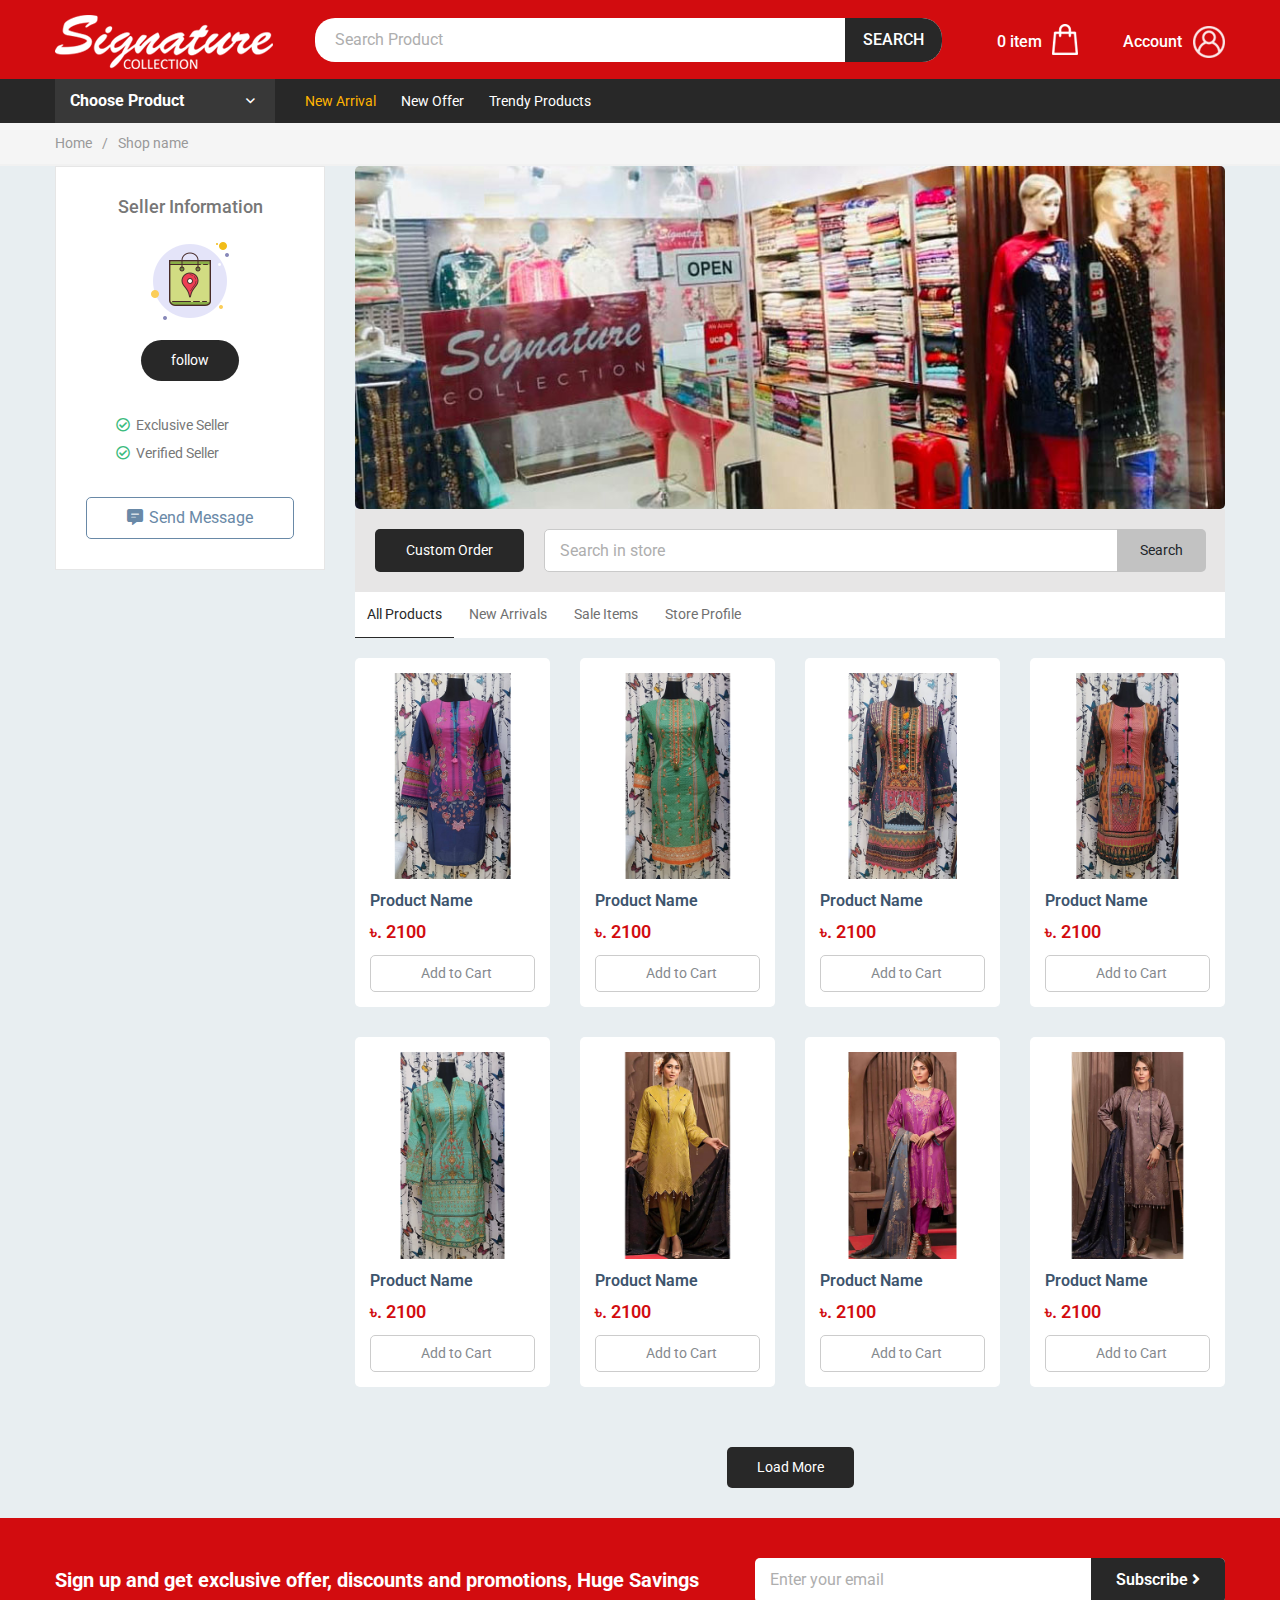
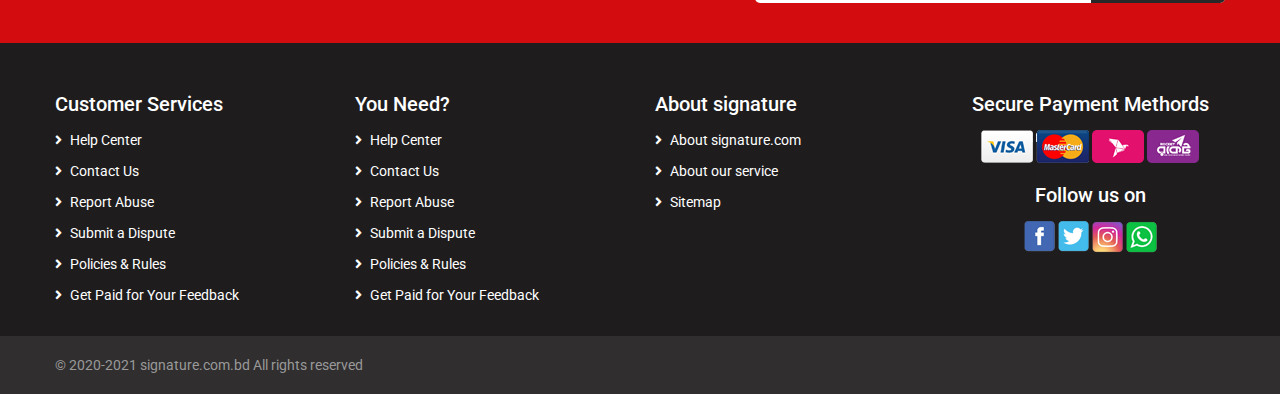
<file: vendor.html>
<!DOCTYPE html>
<html class="no-js" lang="en">

<head>

    <!--========= Required meta tags =========-->
    <meta charset="utf-8">
    <meta http-equiv="x-ua-compatible" content="ie=edge">
    <meta name="description" content="">
    <meta name="viewport" content="width=device-width, initial-scale=1, shrink-to-fit=no">

    <!--====== Title ======-->
    <title>Signature</title>

    <!--====== Favicon ======-->
    <link rel="shortcut icon" href="assets/images/favicon.png" type="images/x-icon" />
    
    <!--====== CSS Here ======-->
    <link rel="stylesheet" href="assets/css/bootstrap.min.css">
    <link rel="stylesheet" href="assets/css/animate.min.css">
    <link rel="stylesheet" href="assets/css/font-awesome.min.css">
    <link rel="stylesheet" href="assets/css/lightcase.css">
    <link rel="stylesheet" href="assets/css/meanmenu.css">
    <link rel="stylesheet" href="assets/css/nice-select.css">
    <link rel="stylesheet" href="assets/css/owl.carousel.min.css">
    <link rel="stylesheet" href="assets/css/slicknav.min.css">
    <link rel="stylesheet" href="assets/css/default.css">
    <link rel="stylesheet" href="assets/css/style.css">
    <link rel="stylesheet" href="assets/css/responsive.css">
    
</head>

<body> 
    <!--[if lt IE 8]>
        <p class="browserupgrade">You are using an <strong>outdated</strong> browser. Please <a href="http://browsehappy.com/">upgrade your browser</a> to improve your experience.</p>
    <![endif]-->

    <!-- header area start -->
    <header class="site-header">

        <div class="header-top">
            <div class="container">
                <div class="row">
                    <div class="col-xl-3 col-lg-3">
                        <a href="index.html" class="site-logo">
                            <img src="assets/images/logo.png" alt="">
                        </a>
                    </div>
                    <div class="col-xl-6 col-lg-6 my-auto">
                        <div class="search-by-cat">
                            <form action="get">
                                <div class="search-by-cat-wrap">
                                    <div class="search-field">
                                        <input type="search" placeholder="Search Product">
                                    </div>
                                    <button class="search-submit" type="submit">SEARCH</button>
                                </div>
                            </form>
                        </div>
                    </div>
                    <div class="col-xl-3 col-lg-3 my-auto">
                        <div class="cart-user-wrap">

                            <div class="cart-button">
                                <div class="cart-content">
                                    <span class="cart-total">0 item</span>
                                </div>
                                <div class="cart-icon">
                                    <img src="assets/images/cart.png" alt="">
                                </div>
                            </div>

                            <div class="user-button">
                                <div class="user-icon">
                                    <span>Account</span>
                                    <img src="assets/images/user.png" alt="">
                                    <div class="user-menu">
                                        <h4>Welcome to signature</h4>
                                        <a class="btn btn-blue" href="customer-register.html">Sign in</a>
                                        <br>
                                        <h4><span>New Customer?</span></h4>
                                        <a class="btn btn-orange" href="customer-register.html">Join Free</a>
                                    </div>
                                </div>                                
                            </div>

                        </div>
                    </div>
                </div>
            </div>
        </div>

        <!-- nav area start -->
        <div class="nav-area">
            <div class="container">
                <div class="row">
                    <div class="col-xl-3 col-lg-3 col-md-6 col-8">
                        <!-- <div id="mobile-menu-wrap"></div> -->
                        <div class="nav-cat-wrap">
                            <a  href="#" class="nav-cat-btn">
                                <!-- <i class="fa fa-bars"></i> -->
                                Choose Product 
                            </a>
                            <div class="nav-cat-menu">
                                <ul id="traffic-menu">
                                    <li>
                                        <a href="category.html">
                                            <img class="hide-on-hover" src="assets/icons/01.png">
                                            <img class="show-on-hover" src="assets/icons/Orange01.png">
                                            Winter Collection
                                        </a>
                                    </li>
                                    <li>
                                        <a href="category.html">
                                            <img class="hide-on-hover" src="assets/icons/02.png">
                                            <img class="show-on-hover" src="assets/icons/Orange02.png">
                                            Men's Collection
                                        </a>
                                    </li>
                                    <li class="mega-menu">
                                        <a href="category.html">
                                            <img class="hide-on-hover" src="assets/icons/03.png">
                                            <img class="show-on-hover" src="assets/icons/Orange03.png">
                                            Women's Collection
                                        </a>
                                        <ul class="mega-menu-content">
                                            <li><a href="">
                                                <img src="assets/images/cat-thumb.png">
                                                <p>Sub Category Name</p>
                                            </a></li>
                                            <li><a href="">
                                                <img src="assets/images/cat-thumb.png">
                                                <p>Sub Category Name</p>
                                            </a></li>
                                            <li><a href="">
                                                <img src="assets/images/cat-thumb.png">
                                                <p>Sub Category Name</p>
                                            </a></li>
                                            <li><a href="">
                                                <img src="assets/images/cat-thumb.png">
                                                <p>Sub Category Name</p>
                                            </a></li>
                                            <li><a href="">
                                                <img src="assets/images/cat-thumb.png">
                                                <p>Sub Category Name</p>
                                            </a></li>
                                            <li><a href="">
                                                <img src="assets/images/cat-thumb.png">
                                                <p>Sub Category Name</p>
                                            </a></li>
                                            <li><a href="">
                                                <img src="assets/images/cat-thumb.png">
                                                <p>Sub Category Name</p>
                                            </a></li>
                                            <li><a href="">
                                                <img src="assets/images/cat-thumb.png">
                                                <p>Sub Category Name</p>
                                            </a></li>
                                            <li><a href="">
                                                <img src="assets/images/cat-thumb.png">
                                                <p>Sub Category Name</p>
                                            </a></li>
                                            <li><a href="">
                                                <img src="assets/images/cat-thumb.png">
                                                <p>Sub Category Name</p>
                                            </a></li>
                                            <li><a href="">
                                                <img src="assets/images/cat-thumb.png">
                                                <p>Sub Category Name</p>
                                            </a></li>
                                            <li><a href="">
                                                <img src="assets/images/cat-thumb.png">
                                                <p>Sub Category Name</p>
                                            </a></li>
                                        </ul>
                                    </li>
                                    <li>
                                        <a href="category.html">
                                            <img class="hide-on-hover" src="assets/icons/04.png">
                                            <img class="show-on-hover" src="assets/icons/Orange04.png">
                                            Kid's Collection
                                        </a>
                                    </li>
                                    <li>
                                        <a href="category.html">
                                            <img class="hide-on-hover" src="assets/icons/05.png">
                                            <img class="show-on-hover" src="assets/icons/Orange05.png">
                                            Trendy Collection
                                        </a>
                                    </li>
                                    <li>
                                        <a href="category.html">
                                            <img class="hide-on-hover" src="assets/icons/06.png">
                                            <img class="show-on-hover" src="assets/icons/Orange06.png">
                                            Super Reasonable
                                        </a>
                                    </li>
                                    <li>
                                        <a href="category.html">
                                            <img class="hide-on-hover" src="assets/icons/07.png">
                                            <img class="show-on-hover" src="assets/icons/Orange07.png">
                                            Best by Signature
                                        </a>
                                    </li>
                                    <li>
                                        <a href="category.html">
                                            <img class="hide-on-hover" src="assets/icons/08.png">
                                            <img class="show-on-hover" src="assets/icons/Orange08.png">
                                            Gift Zone
                                        </a>
                                    </li>
                                    <li>
                                        <a href="category.html">
                                            <img class="hide-on-hover" src="assets/icons/09.png">
                                            <img class="show-on-hover" src="assets/icons/Orange09.png">
                                            New Arrival
                                        </a>
                                    </li>
                                </ul>
                            </div>
                        </div>
                    </div>
                    <div class="col-xl-9 col-lg-9 col-md-6 col-4 my-auto">
                        <div class="main-menu">
                            <nav>
                                <ul>
                                    <li class="active"><a href="">New Arrival</a></li>
                                    <li><a href="">New Offer</a></li>
                                    <li><a href="">Trendy Products</a></li>
                                </ul>
                            </nav>
                        </div>
                        <div class="sideicon">
                            <input type="checkbox" class="navigation__checkbox" id="navi-toggle">
                            <label for="navi-toggle" class="navigation__button">
                                <span class="navigation__icon">&nbsp;</span>
                            </label>
                        </div>
                    </div>
                </div>
            </div>
        </div>
        <!-- nav area end -->
    </header>
    <!-- header area end -->

    <div class="overlay"></div>

    <!-- hamburger menu start -->
    <div class="hamburger-menu">
        <div class="sidebarlists">
            <div class="crossbars">
                <button></button>
            </div>
            <ul>
                <li class="active"><a href="#0">All Medicine</a></li>
                <li><a href="#0">Pharmacy</a></li>
                <li><a href="#0">Health Condition</a></li>
                <li><a href="#0">Sell on Trustmed</a></li>
                <li><a href="#0">Sell on Trustmed</a></li>
            </ul>
        </div>
    </div>
    <!-- hamburger menu end -->
    

    <!-- breadcrummb area start -->
    <section class="breadcrumb-area">
        <div class="container">
            <div class="row">
                <div class="col-xl-12">
                    <div class="breadcrumb-text">
                        <ul>
                            <li><a href="index.html">Home</a></li>
                            <li>/</li>
                            <li>Shop name</li>
                        </ul>
                    </div>
                </div>
            </div>
        </div>
    </section>
    <!-- breadcrummb area end -->


    <!-- shop area start -->
    <section class="shop-area">
        <div class="container">
            <div class="row">
                <div class="col-xl-3">
                    <div class="saler-info">
                        <h4 class="title">Seller Information</h4>
                        <img src="assets/images/seller-info.png" alt="">
                        <a  href="#0" class="site-btn btn-dark">follow</a>

                        <ul>
                            <li>Exclusive Seller</li>
                            <li>Verified Seller</li>
                        </ul>

                        <button  class="message">
                            <i class="fa fa-comment-alt-lines"></i> Send Message
                        </button>
                    </div>
                </div>
                <div class="col-xl-9">
                    <div class="row">
                        <div class="col-xl-12">
                            <div class="cat-banner">
                                <img src="assets/images/Screenshot_11.png" alt="">
                            </div>
                            <div class="custom-order-form">
                                <a class="btn site-btn" href="">Custom Order</a>
                                <form class="search-in-store">
                                    <input type="text" name="" placeholder="Search in store">
                                    <input type="submit" class="btn" name="" value="Search">
                                </form>
                            </div>
                        </div>
                    </div>
                    <div class="row">
                        <div class="col-xl-12">
                            <div class="filter-count">
                                <div class="result-count">
                                    <div class="sort-menu">
                                        <a class="active" href="">All Products</a>
                                        <a href="">New Arrivals</a>
                                        <a href="">Sale Items</a>
                                        <a href="">Store Profile</a>
                                    </div>
                                </div>
                            </div>
                        </div>
                        <div class="product-area col-xl-12 mt-20">
                            <div class="row">

                                <div class="col-lg-3 col-md-4 col-sm-6">
                                    <div class="single-product">
                                        <a href="#0" class="product-thumb">
                                            <img src="assets/images/p5.png" alt="">
                                        </a>
                                        <div class="product-content pt-10">
                                            <a href="#0" class="product-ttile">Product Name</a>
                                            <span class="product-price">৳. 2100</span>
                                            <a href="#0" class="add-to-cart"><i class="fa fa-cart"></i> Add to Cart</a>
                                        </div>
                                    </div>
                                </div>

                                <div class="col-lg-3 col-md-4 col-sm-6">
                                    <div class="single-product">
                                        <a href="#0" class="product-thumb">
                                            <img src="assets/images/p6.png" alt="">
                                        </a>
                                        <div class="product-content pt-10">
                                            <a href="#0" class="product-ttile">Product Name</a>
                                            <span class="product-price">৳. 2100</span>
                                            <a href="#0" class="add-to-cart"><i class="fa fa-cart"></i> Add to Cart</a>
                                        </div>
                                    </div>
                                </div>

                                <div class="col-lg-3 col-md-4 col-sm-6">
                                    <div class="single-product">
                                        <a href="#0" class="product-thumb">
                                            <img src="assets/images/p7.png" alt="">
                                        </a>
                                        <div class="product-content pt-10">
                                            <a href="#0" class="product-ttile">Product Name</a>
                                            <span class="product-price">৳. 2100</span>
                                            <a href="#0" class="add-to-cart"><i class="fa fa-cart"></i> Add to Cart</a>
                                        </div>
                                    </div>
                                </div>

                                <div class="col-lg-3 col-md-4 col-sm-6">
                                    <div class="single-product">
                                        <a href="#0" class="product-thumb">
                                            <img src="assets/images/p8.png" alt="">
                                        </a>
                                        <div class="product-content pt-10">
                                            <a href="#0" class="product-ttile">Product Name</a>
                                            <span class="product-price">৳. 2100</span>
                                            <a href="#0" class="add-to-cart"><i class="fa fa-cart"></i> Add to Cart</a>
                                        </div>
                                    </div>
                                </div>

                                <div class="col-lg-3 col-md-4 col-sm-6">
                                    <div class="single-product">
                                        <a href="#0" class="product-thumb">
                                            <img src="assets/images/p9.png" alt="">
                                        </a>
                                        <div class="product-content pt-10">
                                            <a href="#0" class="product-ttile">Product Name</a>
                                            <span class="product-price">৳. 2100</span>
                                            <a href="#0" class="add-to-cart"><i class="fa fa-cart"></i> Add to Cart</a>
                                        </div>
                                    </div>
                                </div>

                                <div class="col-lg-3 col-md-4 col-sm-6">
                                    <div class="single-product">
                                        <a href="#0" class="product-thumb">
                                            <img src="assets/images/p10.png" alt="">
                                        </a>
                                        <div class="product-content pt-10">
                                            <a href="#0" class="product-ttile">Product Name</a>
                                            <span class="product-price">৳. 2100</span>
                                            <a href="#0" class="add-to-cart"><i class="fa fa-cart"></i> Add to Cart</a>
                                        </div>
                                    </div>
                                </div>

                                <div class="col-lg-3 col-md-4 col-sm-6">
                                    <div class="single-product">
                                        <a href="#0" class="product-thumb">
                                            <img src="assets/images/p11.png" alt="">
                                        </a>
                                        <div class="product-content pt-10">
                                            <a href="#0" class="product-ttile">Product Name</a>
                                            <span class="product-price">৳. 2100</span>
                                            <a href="#0" class="add-to-cart"><i class="fa fa-cart"></i> Add to Cart</a>
                                        </div>
                                    </div>
                                </div>

                                <div class="col-lg-3 col-md-4 col-sm-6">
                                    <div class="single-product">
                                        <a href="#0" class="product-thumb">
                                            <img src="assets/images/p12.png" alt="">
                                        </a>
                                        <div class="product-content pt-10">
                                            <a href="#0" class="product-ttile">Product Name</a>
                                            <span class="product-price">৳. 2100</span>
                                            <a href="#0" class="add-to-cart"><i class="fa fa-cart"></i> Add to Cart</a>
                                        </div>
                                    </div>
                                </div>



                            </div>
                        </div>
                        <div class="col-xl-12 text-center mt-30 mb-30">
                            <a href="#0" class="site-btn">Load More</a>
                        </div>
                    </div>
                </div>
            </div>
        </div>
    </section>
    <!-- shop area end -->



    <!-- newslater area start -->
    <div class="newslater-area">
        <div class="container">
            <div class="row">
                <div class="col-xl-7 my-auto">
                    <p>Sign up and get exclusive offer, discounts and promotions, Huge Savings</p>
                </div>
                <div class="col-xl-5">
                    <div class="newslater">
                        <form action="index.html">
                            <input type="email" name="email" id="email" placeholder="Enter your email">
                            <button class="btn-dark" type="submit">Subscribe <i class="fa fa-angle-right"></i></button>
                        </form>
                    </div>
                </div>
            </div>
        </div>
    </div>
    <!-- newslater area end -->


    <!-- footer area start -->
    <footer class="site-footer pt-50">
        <div class="container">
            <div class="row mt-none-30">

                <div class="col-lg-3 col-md-6 col-sm-6">
                    <div class="footer-widget mt-30">
                        <h4 class="widget-title mb-15">Customer Services</h4>
                        <ul>
                            <li><a href="#0">Help Center</a></li>
                            <li><a href="#0">Contact Us</a></li>
                            <li><a href="#0">Report Abuse</a></li>
                            <li><a href="#0">Submit a Dispute</a></li>
                            <li><a href="#0">Policies & Rules</a></li>
                            <li><a href="#0">Get Paid for Your Feedback</a></li>
                        </ul>
                    </div>
                </div>

                <div class="col-lg-3 col-md-6 col-sm-6">
                    <div class="footer-widget mt-30">
                        <h4 class="widget-title mb-15">You Need?</h4>
                        <ul>
                            <li><a href="#0">Help Center</a></li>
                            <li><a href="#0">Contact Us</a></li>
                            <li><a href="#0">Report Abuse</a></li>
                            <li><a href="#0">Submit a Dispute</a></li>
                            <li><a href="#0">Policies & Rules</a></li>
                            <li><a href="#0">Get Paid for Your Feedback</a></li>
                        </ul>
                    </div>
                </div>

                <div class="col-lg-3 col-md-6 col-sm-6">
                    <div class="footer-widget mt-30">
                        <h4 class="widget-title mb-15">About signature</h4>
                        <ul>
                            <li><a href="#0">About signature.com</a></li>
                            <li><a href="#0">About our service</a></li>
                            <li><a href="#0">Sitemap</a></li>
                        </ul>
                    </div>
                </div>

                <div class="col-lg-3 col-md-6 col-sm-6">
                    <div class="footer-widget text-center mt-30">
                        <h4 class="widget-title mb-15">Secure Payment Methords</h4>

                        <div class="pmnt-box">
                            <img src="assets/images/visa.png">
                            <img src="assets/images/master-card.png">
                            <img src="assets/images/bkash-p.png">
                            <img src="assets/images/rocket-p.png">
                        </div>

                        <h4 class="widget-title mb-15 mt-4">Follow us on</h4>
                        <div class="footer-socials">
                            <a href=""><img src="assets/images/fb-icon.png"></a>
                            <a href=""><img src="assets/images/tw-icon.png"></a>
                            <a href=""><img src="assets/images/lnk-icon.png"></a>
                            <a href=""><img src="assets/images/wh-icon.png"></a>
                        </div>

                    </div>
                </div>

            </div>

        </div>

        <div class="copyright pt-15 pb-15 mt-30">
            <div class="container">

                <div class="d-flex justify-content-between">

                    <div class="copyright-text">
                        <p>&copy; 2020-2021 signature.com.bd All rights reserved</p>
                    </div>

                </div>

            </div>
        </div>
    </footer>
    <!-- footer area end -->

    <!--========= JS Here =========-->
    <script src="assets/js/jquery-2.2.4.min.js"></script>
    <script src="assets/js/bootstrap.min.js"></script>
    <script src="assets/js/jquery.meanmenu.min.js"></script>
    <script src="assets/js/jquery.nice-select.min.js"></script>
    <script src="assets/js/lightcase.js"></script>
    <script src="assets/js/owl.carousel.min.js"></script>
    <script src="assets/js/jquery.slicknav.min.js"></script>
    <script src="assets/js/wow.min.js"></script>
    <script src="assets/js/main.js"></script>
</body>

</html>
</file>
<file: assets/css/nice-select.css>
.nice-select {
  -webkit-tap-highlight-color: transparent;
  background-color: #fff;
  border-radius: 5px;
  border: solid 1px #e8e8e8;
  box-sizing: border-box;
  clear: both;
  cursor: pointer;
  display: block;
  float: left;
  font-family: inherit;
  font-size: 14px;
  font-weight: normal;
  height: 42px;
  line-height: 40px;
  outline: none;
  padding-left: 18px;
  padding-right: 30px;
  position: relative;
  text-align: left !important;
  -webkit-transition: all 0.2s ease-in-out;
  transition: all 0.2s ease-in-out;
  -webkit-user-select: none;
     -moz-user-select: none;
      -ms-user-select: none;
          user-select: none;
  white-space: nowrap;
  width: auto; }
  .nice-select:hover {
    border-color: #dbdbdb; }
  .nice-select:active, .nice-select.open, .nice-select:focus {
    border-color: #999; }
  .nice-select:after {
    border-bottom: 2px solid #999;
    border-right: 2px solid #999;
    content: '';
    display: block;
    height: 5px;
    margin-top: -4px;
    pointer-events: none;
    position: absolute;
    right: 12px;
    top: 50%;
    -webkit-transform-origin: 66% 66%;
        -ms-transform-origin: 66% 66%;
            transform-origin: 66% 66%;
    -webkit-transform: rotate(45deg);
        -ms-transform: rotate(45deg);
            transform: rotate(45deg);
    -webkit-transition: all 0.15s ease-in-out;
    transition: all 0.15s ease-in-out;
    width: 5px; }
  .nice-select.open:after {
    -webkit-transform: rotate(-135deg);
        -ms-transform: rotate(-135deg);
            transform: rotate(-135deg); }
  .nice-select.open .list {
    opacity: 1;
    pointer-events: auto;
    -webkit-transform: scale(1) translateY(0);
        -ms-transform: scale(1) translateY(0);
            transform: scale(1) translateY(0); }
  .nice-select.disabled {
    border-color: #ededed;
    color: #999;
    pointer-events: none; }
    .nice-select.disabled:after {
      border-color: #cccccc; }
  .nice-select.wide {
    width: 100%; }
    .nice-select.wide .list {
      left: 0 !important;
      right: 0 !important; }
  .nice-select.right {
    float: right; }
    .nice-select.right .list {
      left: auto;
      right: 0; }
  .nice-select.small {
    font-size: 12px;
    height: 36px;
    line-height: 34px; }
    .nice-select.small:after {
      height: 4px;
      width: 4px; }
    .nice-select.small .option {
      line-height: 34px;
      min-height: 34px; }
  .nice-select .list {
    background-color: #fff;
    border-radius: 5px;
    box-shadow: 0 0 0 1px rgba(68, 68, 68, 0.11);
    box-sizing: border-box;
    margin-top: 4px;
    opacity: 0;
    overflow: hidden;
    padding: 0;
    pointer-events: none;
    position: absolute;
    top: 100%;
    left: 0;
    -webkit-transform-origin: 50% 0;
        -ms-transform-origin: 50% 0;
            transform-origin: 50% 0;
    -webkit-transform: scale(0.75) translateY(-21px);
        -ms-transform: scale(0.75) translateY(-21px);
            transform: scale(0.75) translateY(-21px);
    -webkit-transition: all 0.2s cubic-bezier(0.5, 0, 0, 1.25), opacity 0.15s ease-out;
    transition: all 0.2s cubic-bezier(0.5, 0, 0, 1.25), opacity 0.15s ease-out;
    z-index: 9; }
    .nice-select .list:hover .option:not(:hover) {
      background-color: transparent !important; }
  .nice-select .option {
    cursor: pointer;
    font-weight: 400;
    line-height: 40px;
    list-style: none;
    min-height: 40px;
    outline: none;
    padding-left: 18px;
    padding-right: 29px;
    text-align: left;
    -webkit-transition: all 0.2s;
    transition: all 0.2s; }
    .nice-select .option:hover, .nice-select .option.focus, .nice-select .option.selected.focus {
      background-color: #f6f6f6; }
    .nice-select .option.selected {
      font-weight: bold; }
    .nice-select .option.disabled {
      background-color: transparent;
      color: #999;
      cursor: default; }

.no-csspointerevents .nice-select .list {
  display: none; }

.no-csspointerevents .nice-select.open .list {
  display: block; }
</file>
<file: assets/css/default.css>
/* Deafult Margin & Padding */
.mt-none-20 {
	margin-top: -20px;
}
.mt-none-30 {
	margin-top: -30px;
}
.mt-none-40 {
	margin-top: -40px;
}
.mt-none-50 {
	margin-top: -50px;
}
.mt-none-60 {
	margin-top: -50px;
}
.mt-none-80 {
	margin-top: -80px;
}
/*-- Margin Top --*/
.mt-5 {
	margin-top: 5px;
}
.mt-10 {
	margin-top: 10px;
}
.mt-15 {
	margin-top: 15px;
}
.mt-20 {
	margin-top: 20px;
}
.mt-25 {
	margin-top: 25px;
}
.mt-30 {
	margin-top: 30px;
}
.mt-35 {
	margin-top: 35px;
}
.mt-40 {
	margin-top: 40px;
}
.mt-45 {
	margin-top: 45px;
}
.mt-50 {
	margin-top: 50px;
}
.mt-55 {
	margin-top: 55px;
}
.mt-60 {
	margin-top: 60px;
}
.mt-65 {
	margin-top: 65px;
}
.mt-70 {
	margin-top: 70px;
}
.mt-75 {
	margin-top: 75px;
}
.mt-80 {
	margin-top: 80px;
}
.mt-85 {
	margin-top: 85px;
}
.mt-90 {
	margin-top: 90px;
}
.mt-95 {
	margin-top: 95px;
}
.mt-100 {
	margin-top: 100px;
}
.mt-105 {
	margin-top: 105px;
}
.mt-110 {
	margin-top: 110px;
}
.mt-115 {
	margin-top: 115px;
}
.mt-120 {
	margin-top: 120px;
}
.mt-125 {
	margin-top: 125px;
}
.mt-130 {
	margin-top: 130px;
}
.mt-135 {
	margin-top: 135px;
}
.mt-140 {
	margin-top: 140px;
}
.mt-145 {
	margin-top: 145px;
}
.mt-150 {
	margin-top: 150px;
}
.mt-155 {
	margin-top: 155px;
}
.mt-160 {
	margin-top: 160px;
}
.mt-165 {
	margin-top: 165px;
}
.mt-170 {
	margin-top: 170px;
}
.mt-175 {
	margin-top: 175px;
}
.mt-180 {
	margin-top: 180px;
}
.mt-185 {
	margin-top: 185px;
}
.mt-190 {
	margin-top: 190px;
}
.mt-195 {
	margin-top: 195px;
}
.mt-200 {
	margin-top: 200px;
}
/*-- Margin Bottom --*/

.mb-5 {
	margin-bottom: 5px;
}
.mb-10 {
	margin-bottom: 10px;
}
.mb-15 {
	margin-bottom: 15px;
}
.mb-20 {
	margin-bottom: 20px;
}
.mb-25 {
	margin-bottom: 25px;
}
.mb-30 {
	margin-bottom: 30px;
}
.mb-35 {
	margin-bottom: 35px;
}
.mb-40 {
	margin-bottom: 40px;
}
.mb-45 {
	margin-bottom: 45px;
}
.mb-50 {
	margin-bottom: 50px;
}
.mb-55 {
	margin-bottom: 55px;
}
.mb-60 {
	margin-bottom: 60px;
}
.mb-65 {
	margin-bottom: 65px;
}
.mb-70 {
	margin-bottom: 70px;
}
.mb-75 {
	margin-bottom: 75px;
}
.mb-80 {
	margin-bottom: 80px;
}
.mb-85 {
	margin-bottom: 85px;
}
.mb-90 {
	margin-bottom: 90px;
}
.mb-95 {
	margin-bottom: 95px;
}
.mb-100 {
	margin-bottom: 100px;
}
.mb-105 {
	margin-bottom: 105px;
}
.mb-110 {
	margin-bottom: 110px;
}
.mb-115 {
	margin-bottom: 115px;
}
.mb-120 {
	margin-bottom: 120px;
}
.mb-125 {
	margin-bottom: 125px;
}
.mb-130 {
	margin-bottom: 130px;
}
.mb-135 {
	margin-bottom: 135px;
}
.mb-140 {
	margin-bottom: 140px;
}
.mb-145 {
	margin-bottom: 145px;
}
.mb-150 {
	margin-bottom: 150px;
}
.mb-155 {
	margin-bottom: 155px;
}
.mb-160 {
	margin-bottom: 160px;
}
.mb-165 {
	margin-bottom: 165px;
}
.mb-170 {
	margin-bottom: 170px;
}
.mb-175 {
	margin-bottom: 175px;
}
.mb-180 {
	margin-bottom: 180px;
}
.mb-185 {
	margin-bottom: 185px;
}
.mb-190 {
	margin-bottom: 190px;
}
.mb-195 {
	margin-bottom: 195px;
}
.mb-200 {
	margin-bottom: 200px;
}
/*-- margin left --*/
.ml-5 {
	margin-left: 5px;
}
.ml-10 {
	margin-left: 10px;
}
.ml-15 {
	margin-left: 15px;
}
.ml-20 {
	margin-left: 20px;
}
.ml-25 {
	margin-left: 25px;
}
.ml-30 {
	margin-left: 30px;
}
.ml-35 {
	margin-left: 35px;
}
.ml-40 {
	margin-left: 40px;
}
.ml-45 {
	margin-left: 45px;
}
.ml-50 {
	margin-left: 50px;
}
.ml-55 {
	margin-left: 55px;
}
.ml-60 {
	margin-left: 60px;
}
.ml-65 {
	margin-left: 65px;
}
.ml-70 {
	margin-left: 70px;
}
.ml-75 {
	margin-left: 75px;
}
.ml-80 {
	margin-left: 80px;
}
.ml-85 {
	margin-left: 85px;
}
.ml-90 {
	margin-left: 90px;
}
.ml-95 {
	margin-left: 95px;
}
.ml-100 {
	margin-left: 100px;
}
.ml-105 {
	margin-left: 105px;
}
.ml-110 {
	margin-left: 110px;
}
.ml-115 {
	margin-left: 115px;
}
.ml-120 {
	margin-left: 120px;
}
.ml-125 {
	margin-left: 125px;
}
.ml-130 {
	margin-left: 130px;
}
.ml-135 {
	margin-left: 135px;
}
.ml-140 {
	margin-left: 140px;
}
.ml-145 {
	margin-left: 145px;
}
.ml-150 {
	margin-left: 150px;
}
.ml-155 {
	margin-left: 155px;
}
.ml-160 {
	margin-left: 160px;
}
.ml-165 {
	margin-left: 165px;
}
.ml-170 {
	margin-left: 170px;
}
.ml-175 {
	margin-left: 175px;
}
.ml-180 {
	margin-left: 180px;
}
.ml-185 {
	margin-left: 185px;
}
.ml-190 {
	margin-left: 190px;
}
.ml-195 {
	margin-left: 195px;
}
.ml-200 {
	margin-left: 200px;
}
/*-- margin right --*/
.mr-5 {
	margin-right: 5px;
}
.mr-10 {
	margin-right: 10px;
}
.mr-15 {
	margin-right: 15px;
}
.mr-20 {
	margin-right: 20px;
}
.mr-25 {
	margin-right: 25px;
}
.mr-30 {
	margin-right: 30px;
}
.mr-35 {
	margin-right: 35px;
}
.mr-40 {
	margin-right: 40px;
}
.mr-45 {
	margin-right: 45px;
}
.mr-50 {
	margin-right: 50px;
}
.mr-55 {
	margin-right: 55px;
}
.mr-60 {
	margin-right: 60px;
}
.mr-65 {
	margin-right: 65px;
}
.mr-70 {
	margin-right: 70px;
}
.mr-75 {
	margin-right: 75px;
}
.mr-80 {
	margin-right: 80px;
}
.mr-85 {
	margin-right: 85px;
}
.mr-90 {
	margin-right: 90px;
}
.mr-95 {
	margin-right: 95px;
}
.mr-100 {
	margin-right: 100px;
}
.mr-105 {
	margin-right: 105px;
}
.mr-110 {
	margin-right: 110px;
}
.mr-115 {
	margin-right: 115px;
}
.mr-120 {
	margin-right: 120px;
}
.mr-125 {
	margin-right: 125px;
}
.mr-130 {
	margin-right: 130px;
}
.mr-135 {
	margin-right: 135px;
}
.mr-140 {
	margin-right: 140px;
}
.mr-145 {
	margin-right: 145px;
}
.mr-150 {
	margin-right: 150px;
}
.mr-155 {
	margin-right: 155px;
}
.mr-160 {
	margin-right: 160px;
}
.mr-165 {
	margin-right: 165px;
}
.mr-170 {
	margin-right: 170px;
}
.mr-175 {
	margin-right: 175px;
}
.mr-180 {
	margin-right: 180px;
}
.mr-185 {
	margin-right: 185px;
}
.mr-190 {
	margin-right: 190px;
}
.mr-195 {
	margin-right: 195px;
}
.mr-200 {
	margin-right: 200px;
}


/*-- Padding Top --*/

.pt-5 {
	padding-top: 5px;
}
.pt-10 {
	padding-top: 10px;
}
.pt-15 {
	padding-top: 15px;
}
.pt-20 {
	padding-top: 20px;
}
.pt-25 {
	padding-top: 25px;
}
.pt-30 {
	padding-top: 30px;
}
.pt-35 {
	padding-top: 35px;
}
.pt-40 {
	padding-top: 40px;
}
.pt-45 {
	padding-top: 45px;
}
.pt-50 {
	padding-top: 50px;
}
.pt-55 {
	padding-top: 55px;
}
.pt-60 {
	padding-top: 60px;
}
.pt-65 {
	padding-top: 65px;
}
.pt-70 {
	padding-top: 70px;
}
.pt-75 {
	padding-top: 75px;
}
.pt-80 {
	padding-top: 80px;
}
.pt-85 {
	padding-top: 85px;
}
.pt-90 {
	padding-top: 90px;
}
.pt-95 {
	padding-top: 95px;
}
.pt-100 {
	padding-top: 100px;
}
.pt-105 {
	padding-top: 105px;
}
.pt-110 {
	padding-top: 110px;
}
.pt-115 {
	padding-top: 115px;
}
.pt-120 {
	padding-top: 120px;
}
.pt-125 {
	padding-top: 125px;
}
.pt-130 {
	padding-top: 130px;
}
.pt-135 {
	padding-top: 135px;
}
.pt-140 {
	padding-top: 140px;
}
.pt-145 {
	padding-top: 145px;
}
.pt-150 {
	padding-top: 150px;
}
.pt-155 {
	padding-top: 155px;
}
.pt-160 {
	padding-top: 160px;
}
.pt-165 {
	padding-top: 165px;
}
.pt-170 {
	padding-top: 170px;
}
.pt-175 {
	padding-top: 175px;
}
.pt-180 {
	padding-top: 180px;
}
.pt-185 {
	padding-top: 185px;
}
.pt-190 {
	padding-top: 190px;
}
.pt-195 {
	padding-top: 195px;
}
.pt-200 {
	padding-top: 200px;
}
/*-- Padding Bottom --*/

.pb-5 {
	padding-bottom: 5px;
}
.pb-10 {
	padding-bottom: 10px;
}
.pb-15 {
	padding-bottom: 15px;
}
.pb-20 {
	padding-bottom: 20px;
}
.pb-25 {
	padding-bottom: 25px;
}
.pb-30 {
	padding-bottom: 30px;
}
.pb-35 {
	padding-bottom: 35px;
}
.pb-40 {
	padding-bottom: 40px;
}
.pb-45 {
	padding-bottom: 45px;
}
.pb-50 {
	padding-bottom: 50px;
}
.pb-55 {
	padding-bottom: 55px;
}
.pb-60 {
	padding-bottom: 60px;
}
.pb-65 {
	padding-bottom: 65px;
}
.pb-70 {
	padding-bottom: 70px;
}
.pb-75 {
	padding-bottom: 75px;
}
.pb-80 {
	padding-bottom: 80px;
}
.pb-85 {
	padding-bottom: 85px;
}
.pb-90 {
	padding-bottom: 90px;
}
.pb-95 {
	padding-bottom: 95px;
}
.pb-100 {
	padding-bottom: 100px;
}
.pb-105 {
	padding-bottom: 105px;
}
.pb-110 {
	padding-bottom: 110px;
}
.pb-115 {
	padding-bottom: 115px;
}
.pb-120 {
	padding-bottom: 120px;
}
.pb-125 {
	padding-bottom: 125px;
}
.pb-130 {
	padding-bottom: 130px;
}
.pb-135 {
	padding-bottom: 135px;
}
.pb-140 {
	padding-bottom: 140px;
}
.pb-145 {
	padding-bottom: 145px;
}
.pb-150 {
	padding-bottom: 150px;
}
.pb-155 {
	padding-bottom: 155px;
}
.pb-160 {
	padding-bottom: 160px;
}
.pb-165 {
	padding-bottom: 165px;
}
.pb-170 {
	padding-bottom: 170px;
}
.pb-175 {
	padding-bottom: 175px;
}
.pb-180 {
	padding-bottom: 180px;
}
.pb-185 {
	padding-bottom: 185px;
}
.pb-190 {
	padding-bottom: 190px;
}
.pb-195 {
	padding-bottom: 195px;
}
.pb-200 {
	padding-bottom: 200px;
}

/*-- Padding left --*/

.pl-0 {
	padding-left: 0px;
}
.pl-5 {
	padding-left: 5px !important;
}
.pl-10 {
	padding-left: 10px;
}
.pl-15 {
	padding-left: 15px;
}
.pl-20 {
	padding-left: 20px;
}
.pl-25 {
	padding-left: 25px;
}
.pl-30 {
	padding-left: 30px;
}
.pl-35 {
	padding-left: 35px;
}
.pl-40 {
	padding-left: 40px;
}
.pl-45 {
	padding-left: 45px;
}
.pl-50 {
	padding-left: 50px;
}
.pl-55 {
	padding-left: 55px;
}
.pl-60 {
	padding-left: 60px;
}
.pl-65 {
	padding-left: 65px;
}
.pl-70 {
	padding-left: 70px;
}
.pl-75 {
	padding-left: 75px;
}
.pl-80 {
	padding-left: 80px;
}
.pl-85 {
	padding-left: 85px;
}
.pl-90 {
	padding-left: 90px;
}
.pl-100 {
	padding-left: 100px;
}
.pl-105 {
	padding-left: 105px;
}
.pl-110 {
	padding-left: 110px;
}
.pl-115 {
	padding-left: 115px;
}
.pl-120 {
	padding-left: 120px;
}
.pl-125 {
	padding-left: 125px;
}
/*-- Padding right --*/

.pr-0 {
	padding-right: 0px;
}
.pr-5 {
	padding-right: 5px !important;
}
.pr-10 {
	padding-right: 10px;
}
.pr-15 {
	padding-right: 15px;
}
.pr-20 {
	padding-right: 20px;
}
.pr-25 {
	padding-right: 25px;
}
.pr-30 {
	padding-right: 30px;
}
.pr-35 {
	padding-right: 35px;
}
.pr-40 {
	padding-right: 40px;
}
.pr-45 {
	padding-right: 45px;
}
.pr-50 {
	padding-right: 50px;
}
.pr-55 {
	padding-right: 55px;
}
.pr-60 {
	padding-right: 60px;
}
.pr-65 {
	padding-right: 65px;
}
.pr-70 {
	padding-right: 70px;
}
.pr-75 {
	padding-right: 75px;
}
.pr-80 {
	padding-right: 80px;
}
.pr-85 {
	padding-right: 85px;
}
.pr-90 {
	padding-right: 90px;
}
.pr-95 {
	padding-right: 95px;
}
.pr-100 {
	padding-right: 100px;
}
.pr-105 {
	padding-right: 105px;
}

/* black overlay */

[data-overlay] {
	position: relative;
}
[data-overlay]::before {
	background: #223645;
	content: "";
	height: 100%;
	left: 0;
	position: absolute;
	top: 0;
	width: 100%;
	z-index: 1;
}
[data-overlay="23"]::before {
	opacity: 0.23;
}
[data-overlay="25"]::before {
	opacity: 0.25;
}
[data-overlay="3"]::before {
	opacity: 0.3;
}
[data-overlay="33"]::before {
	opacity: 0.33;
}
[data-overlay="4"]::before {
	opacity: 0.4;
}
[data-overlay="5"]::before {
	opacity: 0.5;
}
[data-overlay="6"]::before {
	opacity: 0.6;
}
[data-overlay="65"]::before {
	opacity: 0.65;
}
[data-overlay="7"]::before {
	opacity: 0.7;
}
[data-overlay="75"]::before {
	opacity: 0.75;
}
[data-overlay="8"]::before {
	opacity: 0.8;
}
[data-overlay="85"]::before {
	opacity: 0.85;
}
[data-overlay="9"]::before {
	opacity: 0.9;
}

.bg_img{
    background-position: center center;
    background-size: cover;
    background-repeat: no-repeat;
    width: 100%;
    height: 100%;
}
</file>
<file: assets/css/style.css>
/*
    Theme Name: MediCheck - Medical and Health HTML5 Template
    Author: Authore Name
    Support: mail@gmail.com
    Description: Medical and Health HTML5 Template
    Version: 1.0
*/

/* CSS Index
-----------------------------------
1. Theme default css
*/

/* 1. Theme default css */
@import url("https://fonts.googleapis.com/css2?family=Roboto:ital,wght@0,300;0,400;0,500;0,700;0,900;1,300;1,400;1,500;1,700;1,900&display=swap");
@import url("https://fonts.googleapis.com/css2?family=Hind+Siliguri:wght@500;600;700&display=swap");

*,
*::after,
*::before {
	margin: 0;
	padding: 0;
	outline: 0;
}

a,
a:hover,
a:visited,
a:link {
	text-decoration: none;
}

a:focus,
input:focus,
textarea:focus,
button:focus {
	text-decoration: none;
	outline: none;
}

html,
body {
	font-family: "Roboto", sans-serif;
	font-weight: 400;
	font-style: normal;
	font-size: 14px;
	color: #777777;
}

body {
	background: #f5f5f5;
}

h1,
h2,
h3,
h4,
h5,
h6 {
	line-height: 1.1;
}

p {
	margin: 0;
	padding: 0;
	line-height: 28px;
}

ul,
li {
	margin: 0px;
	padding: 0px;
	list-style-type: none;
}

input[type="text"],
input[type="email"],
input[type="number"],
input[type="tel"],
input[type="password"],
input[type="url"],
select,
textarea {
	border: 1px solid #cacaca;
	padding: 11px 15px;
	border-radius: 5px;
	width: 100%;
}

a,
button,
input[type="submit"] {
	-webkit-transition: all 0.3s;
	-o-transition: all 0.3s;
	transition: all 0.3s;
	cursor: pointer;
}

img {
	max-width: 100%;
	height: auto;
}


.color {
	color: #d20c0f;
}


/* header css */
.site-header {
    background: #d20c0f;
}

.search-cat-list .nice-select {
	height: 40px;
	border-radius: 5px 0px 0px 5px;
	font-size: 16px;
	color: #6d6d6d;
	border: none;
	border-right: 1px solid #ddd;
}

.search-cat-list {
	flex-basis: 30%;
}

.search-field input {
	width: 100%;
    border: none;
    height: 44px;
    padding-left: 20px;
	border-radius: 20px;
	background-color: #fff;
}

.search-submit {
    font-size: 16px;
    font-weight: 500;
    background: #282828;
    color: #fff;
    border: none;
    padding: 0 18px;
    border-radius: 0px 20px 20px 0px;
    transition: 0.2s;
    position: absolute;
    right: 0;
    top: 0;
    height: 44px;
}

.btn-dark {
	background: #282828;
}

.search-submit:hover,
.btn-dark:hover {
	background: #ffb401;
	border-color: #ffb401;
}

.cart-user-wrap {
	display: flex;
	justify-content: flex-end;
	font-size: 16px;
}

.cart-button {
	display: flex;
	align-items: center;
}

.cart-content .cart-total {
    margin-right: 10px;
    margin-top: 5px;
    display: inline-block;
}

.cart-icon {
	margin-right: 10px;
}

.user-icon > span {
    margin-right: 7px;
    display: inline-block;
    margin-top: 13px;
} 

/* nav css */
.nav-area {
    background: #282828;
    color: white;
}

@media(min-width: 1200px){
	nav {
	    transform: translateX(-50px);
	}
}

.main-menu ul li:not(:first-child) {
	margin-left: 25px;
}

.main-menu ul a {
	color: #c8c8c8;
}

.nav-cat-btn {
	background: #d20c0f;
	color: #282828;
	padding: 10px 0;
	font-size: 16px;
	font-weight: 700;
	display: block;
}

.nav-cat-btn:hover {
    color: #ffffff;
    background: #ffb401;
}

.main-menu ul .active a,
.main-menu ul a:hover {
	color: #ffb401;
}

.main-menu ul {
	display: flex;
}

.main-menu ul a {
	color: #fff;
	padding: 11px 0;
	display: block;
}

.nav-cat-btn {
    background: #383838;
    color: #ffffff;
    padding: 10px 0;
    font-size: 16px;
    padding-left: 15px;
    cursor: pointer;
}

.nav-cat-btn i.fa {
	margin-right: 10px;
}

.nav-cat-menu {
    background: #fff;
    padding: 12px 15px;
    position: absolute;
    width: calc(100% - 50px);
    z-index: 20;
    padding-right: 0;
    cursor: pointer;
    top: 44px;
    left: 0;
    display: none;    
	box-shadow: 0px 13px 25px -12px rgba(0, 0, 0, 0.1);
}

.show-all-cat-btn a {
    text-align: center;
    font-weight: 600;
    color: #282828;
}

.show-all-cat-btn a:after,
.show-all-cat-btn a:before {
    display: none;
}

.nav-cat-wrap:hover .nav-cat-menu {
	display: block;
}

.nav-cat-menu li:not(:last-child) {
	margin-bottom: 7px;
}

.nav-cat-menu a {
	color: #3e5369;
}
.nav-cat-menu > li > a:hover {
	color: #282828;
}

.nav-cat-menu > ul > li > a img {
    margin-right: 7px;
}

.nav-cat-wrap {
	position: relative;
	padding-right: 50px;
}

.nav-cat-wrap::after {
	top: 50%;
	right: 70px;
	content: "\f107";
	position: absolute;
	transform: translateY(-50%);
	font-family: "Font Awesome 5 Pro";
}

.nav-cat-menu .show-on-hover {
	display: none;
}

.nav-cat-menu a:hover .show-on-hover {
	display: initial;
}

.nav-cat-menu a:hover .hide-on-hover {
	display: none;
}

.nav-cat-menu > ul > li > a:hover,
.nav-cat-menu >ul > li > a:hover:after {
	color: #d20c0f;
}



/* cat area css */
.cat-area {
	background: #f5f5f5;
}
.heading-title {
	color: #323232;
	font-size: 24px;
	font-weight: 700;
	margin-bottom: 0;
}
.single-cat-box .cat-title {
	color: #535353;
	font-size: 16px;
	transition: 0.2s;
}
.single-cat-box {
	text-align: center;
	background: #fff;
	min-height: 210px;
	padding-top: 25px;
	border: 1px solid #e7e7e7;
	transition: 0.2s;
}

.single-cat-box .cat-img {
	position: absolute;
	bottom: 2px;
	left: 50%;
	transform: translateX(-50%);
}
.single-cat-box:hover {
	border-color: #f65329;
}

.single-cat-box:hover .cat-title {
	color: #f65329;
}
.img-box {
	height: 260px;
}
.img-box img {
	width: 100%;
	border-radius: 5px;
	height: 100%;
}

/* product css */
.heading-title.small {
	font-size: 20px;
	z-index: 4;
}

.single-product {
    padding: 15px;
    transition: 0.2s;
    background: #fff;
    position: relative;
    margin-bottom: 30px;
    border-radius: 5px;
}

.onsale {
	background: #f74b39;
	text-transform: capitalize;
	color: #fff;
	font-weight: 700;
	width: 50px;
	min-height: 26px;
	display: flex;
	justify-content: center;
	align-items: center;
	top: 6px;
	left: 6px;
	border-radius: 5px;
	position: absolute;
}

.add-to-cart {
	border: 1px solid #ccc;
	display: block;
	text-align: center;
	padding: 7px;
	color: #85898e;
	margin-top: 10px;
	border-radius: 5px;
}

.add-to-cart i {
	padding-right: 5px;
}
.add-to-cart:hover {
	background: #d20c0f;
	border-color: transparent;
	color: #fff;
}
.product-ttile {
	display: block;
	color: #3d546c;
	margin-bottom: 5px;
	font-weight: 600;
	font-size: 16px;
}

.product-price {
	color: #d20c0f;
	font-weight: 600;
	font-size: 18px;
}

.product-ttile:hover {
	color: #282828;
}

/* footer css */
.site-footer {
	z-index: 2;
	color: #fff;
	position: relative;
	background: #1e1c1d;
}

.copyright {
    background: #302e2f;
    color: #999;
}

.social-links {
	display: flex;
}
.social-links a {
	display: block;
	width: 30px;
	height: 30px;
	border-radius: 40px;
	border: 1px solid #b5c8e8;
	color: #b5c8e8;
	text-align: center;
	line-height: 30px;
	font-size: 11px;
}

.social-links a:hover {
	background: #282828;
	color: #fff;
	border-color: transparent;
}
.social-links a:not(:last-child) {
	margin-right: 8px;
}

.footer-widget li:not(:last-child) {
	margin-bottom: 10px;
}

.footer-widget li {
	position: relative;
	padding-left: 15px;
}

.footer-widget li:after {
    content: "\f105";
    font-family: "Font Awesome 5 Pro";
    position: absolute;
    left: 0;
    top: 50%;
    transform: translateY(-50%);
    font-weight: bold;
}

.footer-widget li a {
	display: block;
	color: inherit;
}

.footer-widget li a:hover,
.footer-widget li:hover:after,
.backto-top:hover {
	color: #d20c0f;
}

.widget-title {
	color: inherit;
	font-weight: 500;
	font-size: 20px;
}
.payment-title {
	font-size: 20px;
	color: #fff;
}


.backto-top {
	color: #94aac2;
}

.product-area,
.shop-area {
	background: #e8eef1;
}

.product-thumb {
	overflow: hidden;
	display: block;
	text-align: center;
}

.product-thumb img {
	transition: 0.3s;
}

.single-product:hover .product-thumb img {
	transform: scale(1.05);
}

.single-cat-box.shop .cat-img {
	position: inherit;
	transform: translateX(0px);
	margin-bottom: 44px;
}

.single-cat-box.shop .cat-title {
	margin-bottom: 0;
}

/* banner effect */
.img-box a::before,
.img-box a::after {
	background-color: rgba(229, 229, 229, 0.6);
	content: "";
	height: 100%;
	left: 0;
	opacity: 1;
	position: absolute;
	top: 0;
	transition: all 0.9s ease 0s;
	width: 100%;
	z-index: 1;
}
.img-box a::before {
	border-top: 1px solid rgba(229, 229, 229, 0.6);
	transform: translate(0%, 105%);
}
.img-box a::after {
	border-bottom: 1px solid rgba(229, 229, 229, 0.6);
	transform: translate(0%, -105%);
}
.img-box:hover a::before,
.img-box:hover a::after {
	opacity: 0;
	transform: translate(0px, 0px);
}
.img-box {
	position: relative;
	overflow: hidden;
}

.search-cat-list .nice-select .list {
	width: 100%;
	border-radius: 5px;
	margin-top: 0;
}

.search-cat-list .nice-select .list li {
	font-size: 14px;
}
.search-cat-list .nice-select {
	width: 100%;
	line-height: 46px;
	background: #fcdfd2;
}

#scroll-top {
	background: transparent;
	border: none;
}

/* .nav-cat-menu.active {
    opacity: 1;
    visibility: visible;
    transform: rotate(0deg);
}

.nav-cat-menu {
    opacity: 0;
    visibility: hidden;
    transform: rotate(15deg);
    transition: .3s;
} */

.offer-content {
	color: #323232;
	font-weight: 600;
	margin-top: 10px;
	display: block;
}

.single-offer-box:hover .offer-icon img {
	transform: translateY(-5px);
}

.single-offer-box .offer-icon img {
	transition: 0.3s;
}

/* breadcrumb css */
.breadcrumb-text ul {
	display: flex;
}
.breadcrumb-text ul a,
.breadcrumb-text ul li {
	color: #999;
}

.breadcrumb-text ul a {
	display: block;
}

.breadcrumb-text ul li:not(:first-child) {
	margin-left: 10px;
}

.breadcrumb-area {
	border-bottom: 2px solid #f1f1f1;
	padding: 10px 0;
}

/* woo sidebar css */
.sidebar-widget .widget-title {
	color: #282828;
	font-size: 16px;
	border-bottom: 1px solid #ddd;
	padding-bottom: 10px;
}

.sidebar-widget li a {
	display: block;
	color: #888;
	font-size: 14px;
}

.sidebar-widget li i {
	margin-right: 5px;
}

.sidebar-widget li:not(:last-child) {
	margin-bottom: 5px;
}
.woo-sidebar {
	background: #f5f5f5;
}

.sidebar-widget {
	background: #fff;
	padding: 15px;
}

.sidebar-widget li a:hover {
	color: #282828;
}

.short-wrapper {
	display: flex;
	justify-content: flex-end;
	align-items: center;
}

.short-wrapper h4 {
	font-size: 12px;
	font-weight: 400;
	margin-right: 10px;
	margin-bottom: 0;
}

.short-wrapper .nice-select {
	height: 40px;
	border-radius: 5px;
}
.filter-count {
    background: #fff;
}
.site-btn {
	display: inline-block;
	padding: 10px 30px;
	background: #282828;
	border-radius: 5px;
	color: #fff;
}


.site-btn:hover {
	background: #ffb401;
	color: #fff;
}

.single-product-thumb .nav {
	display: flex !important;
	margin-top: 10px;
}

.single-product-thumb .nav li{
	float: left;
	width: 25%;
}

.single-product-thumb .nav a {
    padding: 0px;
    width: 100%;
    height: 100px;
    overflow: hidden;
    background: #fff;
    display: flex;
    align-items: center;
    justify-content: center;
    border: 2px solid #f3f3f3;
}

.single-product-thumb .nav a.active {
	border: 1px solid #282828;
}

.single-product-thumb .tab-content {
	min-height: 300px;
	background: #fff;
}

.single-product-thumb .tab-content > .tab-pane {
	min-height: 300px;
}

.single-product-thumb .tab-content > .tab-pane {
	text-align: center;
}

.single-products-area {
	padding: 30px 0;
	background: #f3f3f3;
}

.single-product-thumb .tab-content img {
	width: 100%;
}

.single-product-content .product-title {
	font-weight: 400;
	color: #444;
	line-height: 1.4;
}

.single-product-content .product-sku {
	color: #282828;
	font-weight: 600;
	font-size: 14px;
}

.single-product-content .product-price .sale-price {
	color: #ed1d2b;
}

.single-product-content .product-price {
	font-weight: 500;
	transform: translateY(5px);
	margin: 25px 0;
}

span.o-price {
	color: #888;
    margin: 0 30px;
    text-decoration-line: line-through;
}

.quantity-details {
    margin: 20px 0;
}

.quantity-details .shipping-info-top {
	display: block;
	font-size: 14px;
	color: #282828;
}

.quantity-details .shipping-info {
	color: #444;
	font-size: 18px;
	margin-top: 20px;
}

.quantity-details .quantity {
    display: flex;
    align-items: center;
}

.quantity-details .quantity .qty-plus-minus {
	display: flex;
	align-items: center;
	margin-right: 15px;
}

.quantity-details .quantity .qty-plus-minus span {
    padding: 10px 15px;
    background: #ffff;
    cursor: pointer;
    font-size: 16px;
    font-weight: 600;
    border-radius: 5px;
    border: 1px solid #999999;
    margin-right: 7px;
}

span.qty-plus-minus input {
    padding: 10px 10px;
    height: 46px;
    margin-right: 8px;
    border-color: #999;
}

.order-policy {
    display: flex;
    justify-content: space-between;
    align-items: center;
    margin-top: 25px;
    display: none;
}

.order-policy h4 {
	font-size: 16px;
	color: #444;
	margin-bottom: 5px;
}

.order-policy ul {
	display: flex;
	justify-content: space-between;
	border: 1px solid #444;
	padding: 5px 10px;
	margin-top: 10px;
}

.order-policy ul span {
	color: #444;
	font-weight: 600;
}

.order-policy p {
	line-height: 1.4;
}

.quantity-details .quantity h4 {
	font-size: 18px;
	color: #444;
}

.product-tab li a {
	font-size: 14px;
	font-weight: 600;
	color: #444;
	font-weight: 400;
}

.product-tab ul {
	justify-content: flex-start;
	margin-bottom: 0;
}

.product-tab ul a.active {
	color: #ffb401;
	background-color: #fff;
}

.product-tab ul a {
	border-bottom: 2px solid transparent;
	text-transform: uppercase;
	padding: 10px 10px;
}

.product-tab ul a:hover {
	color: #ffb401;
}

.releted-product .title {
	color: #444;
	margin-bottom: 15px;
}

.product-delivery-wrap img {
	width: 100%;
}

/* cart css */
.cart-top {
	border: 1px solid #cccc;
	text-align: center;
	margin-bottom: 20px;
	margin-top: 20px;
	background: #fff;
}

.single-cart-top .icon {
	font-size: 30px;
	color: #7a8a9e;
}

.single-cart-top .title {
	font-size: 14px;
	color: #444;
	margin-top: 5px;
	font-weight: 400;
}

.single-cart-top {
	margin: 15px 0;
	display: block;
}

.cart-top .col-md-4:not(:last-child) .single-cart-top {
	border-right: 1px solid #ccc;
}

.cart-items .table td {
	vertical-align: middle;
}

.cart-items .product-thumbnail img {
	width: 100px;
}

.cart-item .product-remove {
	color: #282828 !important;
}

td.product-remove a {
	color: #282828;
}

.cart-items .product-name {
	font-size: 14px;
	color: #444;
}

.cart-items .product-name a {
	color: #444;
}

.cart-items .qty-plus-minus {
	display: flex;
	align-items: center;
	justify-content: flex-end;
}

.cart-items .qty-plus-minus span {
	padding: 8px 10px;
	background: #ddd;
	cursor: pointer;
}

.cart-items .qty-plus-minus .qty {
    width: 50px;
    border-radius: 0;
    padding: 7px;
    height: 34px;
    margin: 0;
}

.cart-items product-subtotal {
	text-align: right;
}

.cart-items td {
	border-bottom: 1px solid #ccc;
	border-right: 1px solid #ccc;
}

.table-content table {
	border-color: #ccc;
	border-radius: 0;
	border-style: solid;
	border-width: 1px 0 0 1px;
	width: 100%;
	margin-bottom: 0;
}

td.product-remove {
	text-align: center;
}

.cart-items {
	margin-bottom: 30px;
	background: #fff;
}

.shopping-cart {
	padding-bottom: 30px;
	background: #f5f5f5;
}

.order-summery {
	border: 1px solid #ccc;
	padding: 20px 20px;
	margin-top: 20px;
	background: #fff;
}

.order-summery h4 {
	color: #444;
	font-weight: 500;
}

.order-summery h5 {
	font-size: 14px;
	font-weight: 400;
	margin-top: 15px;
}

.sub {
	margin-top: 20px;
	margin-bottom: 20px;
}

.sub li span {
	text-transform: uppercase;
}

.sub li {
	display: flex;
	align-items: center;
	justify-content: space-between;
}

.sub li:not(:last-child) {
	margin-bottom: 10px;
	padding-bottom: 10px;
	border-bottom: 1px solid #ccc;
}

.order-summery form {
	display: flex;
	align-items: center;
}

.order-summery form button {
	padding: 10px 20px;
	color: #fff;
	border: none;
	border-radius: 5px;
	margin-left: 10px;
}

.grand-total {
	margin-top: 20px;
}

.grand-total li span {
	text-transform: uppercase;
	color: #222;
	font-weight: 700;
}

.grand-total li {
	display: flex;
	justify-content: space-between;
	color: #282828;
	font-weight: 700;
}

.single-cart-top.active .icon,
.single-cart-top.active .title {
	color: #282828;
}

.shipping-details h4 {
	font-size: 20px;
	color: #444;
	margin-bottom: 15px;
}

.shipping-details input,
.shipping-details textarea {
	padding: 8px;
}

.shipping-details label {
	display: block;
	font-size: 14px;
}

.shipping-details .nice-select {
	width: 100%;
	margin-bottom: 15px;
}

.shipping-details .nice-select .list {
	width: 100%;
}

/* sidebar start */
.sidebarlists {
	background: #fff;
	position: fixed;
	top: 0;
	height: 100%;
	width: 320px;
	z-index: 977;
	padding: 20px 25px;
	left: -320px;
	transition: 0.3s;
}

.sidebarlists ul {
	margin: 0;
	padding: 0;
	list-style: none;
}

.sidebarlists ul li {
	display: block;
}

.sidebarlists ul li a {
	color: #1b2b3a;
	font-weight: 700;
	font-size: 20px;
	display: block;
	margin: 6px 0;
	font-family: "Encode Sans Condensed", sans-serif;
	transition: all 0.3s;
	position: relative;
}

.sidebarlists ul li a:hover {
	padding-left: 8px;
	color: #e7212d;
}

.sidebarlists ul li a::after {
	transition: all 0.3s;
}

.sidebarlists ul li a:hover::after {
	height: 100%;
	width: 4px;
	content: "";
	background: #e7212d;
	position: absolute;
	top: 50%;
	transform: translateY(-50%);
	left: -5px;
}

.crossbars {
	margin-bottom: 30px;
}

.crossbars button {
	background: transparent;
	border: none;
	cursor: pointer;
	padding: 0;
}

.crossbars button {
	position: relative;
	z-index: 1;
	width: 30px;
	height: 30px;
}

.crossbars button::after,
.crossbars button::before {
	height: 3px;
	width: 20px;
	background: #1b2b3a;
	content: "";
	left: 0;
	bottom: 10px;
	position: absolute;
	transform: rotate(135deg);
	transition: all 0.3s;
}

.crossbars button::before {
	transform: rotate(-135deg);
}

.crossbars button:hover::after,
.crossbars button:hover::before {
	width: 32px;
}

.overlay {
	background: #24384c;
	position: fixed;
	width: 100%;
	height: 100%;
	z-index: 944;
	opacity: 0.3;
	left: 0;
	top: 0;
	transition: 0.3s;
	visibility: hidden;
	opacity: 0;
}

.sidebarlists.active {
	left: 0;
}

.overlay.active {
	visibility: visible;
	opacity: 0.5;
}

.sideicon {
	display: none;
}

/* hamburger navigation css */
.navigation__checkbox {
	display: none;
}

.navigation__button {
	cursor: pointer;
	text-align: center;
	margin-bottom: 0;
	margin-top: 15px;
}

.navigation__icon {
	position: relative;
	margin-top: 5px;
}

.navigation__icon,
.navigation__icon::before,
.navigation__icon::after {
	width: 26px;
	height: 2px;
	background-color: #fff;
	display: inline-block;
}

.navigation__icon::before,
.navigation__icon::after {
	content: "";
	position: absolute;
	left: 0;
	transition: all 0.1s;
}

.navigation__icon::before {
	top: -8px;
}

.navigation__icon::after {
	top: 8px;
}

.navigation__button:hover .navigation__icon:before {
	top: -13px;
}

.navigation__button:hover .navigation__icon:after {
	top: 13px;
}

.sidebarlists .mainmenu ul {
	display: block;
}

.cat-banner img {
	border-radius: 5px;
}
.download-wrap a {
	display: block;
	width: 80%;
}

.download-wrap a:first-child {
	margin-bottom: 10px;
}

.cart-items .qty-plus-minus span:hover {
	background: #282828;
	color: #fff;
}

.shipping-details {
	background: #fff;
	padding: 15px;
	margin-bottom: 15px;
}

.nav-area.sticky {
	position: fixed !important;
	top: 0px;
	width: 100%;
	z-index: 1000;
	box-shadow: 0px 13px 25px -12px rgba(0, 0, 0, 0.1);
}

.nav-area.animated {
	-webkit-animation-duration: 0.3s;
	animation-duration: 0.3s;
}

.search-cat-list .nice-select .current {
	font-weight: 600;
	color: #222;
}

.single-payment-box {
	background: #000;
	display: block;
	text-align: center;
	padding: 20px 6px;
	min-height: 206px;
}

.single-payment-box .title {
	color: #222;
	font-size: 20px;
	margin-top: 20px;
}
.payment .col-lg-4:nth-child(1) .single-payment-box {
	background: #f4d5db;
}
.payment .col-lg-4:nth-child(2) .single-payment-box {
	background: #fec4dd;
}
.payment .col-lg-4:nth-child(3) .single-payment-box {
	background: #f0dfef;
}
.payment .col-lg-4:nth-child(4) .single-payment-box {
	background: #f7dec0;
}
.payment .col-lg-4:nth-child(5) .single-payment-box {
	background: #c7e3ef;
}
.payment .col-lg-4:nth-child(6) .single-payment-box {
	background: #fbdddb;
}

.single-product-del .icon img {
	width: auto;
}

.product-dell-wrap .single-product-del {
	display: flex;
	align-items: center;
	background: #f8e6cc;
	padding: 10px 10px;
}

.product-dell-wrap .single-product-del h4 {
	font-size: 12px;
	font-weight: 700;
	color: #545454;
	transform: translateY(5px);
}

.product-dell-wrap .single-product-del span {
	text-transform: uppercase;
	color: #ff6d0e;
	display: block;
	margin-bottom: 6px;
}

.single-product-del .icon {
	margin-right: 10px;
	flex-basis: 15%;
}

.saller-wrap {
	display: flex;
	justify-content: space-between;
}

.name-star ul {
	display: flex;
}

.single-product-del .content {
	flex-basis: 80%;
}

.chat-btn {
	color: #307ec2;
	font-weight: 600;
	display: block;
	margin-bottom: 5px;
	font-size: 12px;
}

.saller-btn {
	background: #112942;
	color: #fff;
	display: block;
	padding: 8px 15px;
	font-weight: 600;
	border-radius: 40px;
	font-size: 10px;
}

.saller-btn:hover {
	background: #112942;
	color: #fff;
}

.name-star ul li {
	color: #112942;
	font-size: 12px;
}

.name-star ul li:last-child {
	color: #b1b1b1;
}

.product-dell-wrap .single-product-del:nth-child(2) {
	background: #dee8ca;
}
.product-dell-wrap .single-product-del:nth-child(3) {
	background: #cfe7ee;
}
.product-dell-wrap .single-product-del:nth-child(4) {
	background: #ebe8e8;
}

.download-wrap img {
	width: 175px;
}

.header-top {
    padding: 10px 0;
    font-weight: 500;
    line-height: 16px;
    color: #fff;
}

.search-by-cat-wrap {
	position: relative;
	margin-top: 1px;
}

@media (min-width: 1200px){
	.search-by-cat {
	    width: 110%;
	    transform: translateX(-40px);
	}
}

.search-field {
	position: relative;
}

.section-heading {
	position: relative;
	width: 100%;
}

.section-heading .site-btn.transparent {
	position: absolute;
	right: 0;
	top: -12px;
	border: 2px solid #c5d3da;
	background: #f5f5f5;
	padding: 10px 30px;
	font-size: 14px;
	font-weight: 600;
	border-radius: 5px;
	color: #6a6a6a;
	z-index: 2;
}

.section-heading .site-btn.transparent:hover {
	background: #d20c0f;
	color: #fff;
}

.product-tab {
	background: #fff;
}

.tab-content {
	padding: 15px;
}
.releted-product-wrap {
	background: #fff;
	padding: 10px 15px;
}

.product-tab .nav {
	background: #e7e7e7;
}

.saller-chat {
	margin-top: -42px;
	text-align: center;
}

.sku-review-wrap {
	display: flex;
	justify-content: space-between;
}

.name-star.wrap {
	display: flex;
}

.price-stock {
	display: flex;
	align-items: center;
	justify-content: space-between;
	background: #e8e8e8;
	padding: 5px 10px;
	margin-top: 10px;
}

.product-buttons {
	display: flex;
}

.share-wish a {
	background: #fff;
	display: block;
	font-size: 16px;
	color: #282828;
	width: 40px;
	height: 41px;
	text-align: center;
	line-height: 41px;
	border-radius: 5px;
}

.share-wish {
	display: flex;
	align-items: center;
	margin-left: 10px;
}

.share-wish a:not(:last-child) {
	border-right: 1px solid #ddd;
}

.share-wish a:hover {
	background: #282828;
	color: #fff;
}

.heading-label {
	margin-left: 15px;
	border: 2px solid #ccd9df;
	border-radius: 3px;
	overflow: hidden;
	-ms-flex: 1 1;
	flex: 1 1;
}

.section-heading {
	display: flex;
	align-items: center;
	margin-bottom: 50px;
}

.short-wrapper .nice-select {
	font-size: 12px;
	height: 35px;
	line-height: 35px;
	padding-left: 8px;
	padding-right: 22px;
}

.shipping-fee ul {
	display: flex;
}

.shipping-fee ul li:not(:last-child) {
	margin-right: 5px;
}

.shipping-fee ul span {
	color: #222;
}

.shipping-fee ul li {
	font-weight: 600;
	font-size: 12px;
	color: #999;
}

.shipping-fee {
	padding: 10px;
	border-bottom: 1px solid #ccc;
}

.cart-item-wrap {
	display: flex;
	align-items: center;
	padding: 10px;
	justify-content: space-between;
}

.cart-product-thumb {
	width: 100px;
}

.delete-item .remove {
	border: none;
	color: #fff;
	background: #be3607;
	padding: 2px 8px;
	border-radius: 3px;
}

.cart-product-details .name {
	font-size: 14px;
	color: #222;
}

.cart-product-details .meta-info {
	font-size: 12px;
}

.cart-item-price .sale-price {
	color: #ff6d0e;
	font-size: 18px;
	display: block;
	font-weight: 600;
}

.cart-item-quantity span {
	font-size: 12px;
}
.name-and-details-wrap {
	display: flex;
	align-items: center;
}

.cart-item-price {
	margin-right: 40px;
}

/* megamenu css */
li.mega-menu ul {
	width: 1000px;
	background: #f5f5f5;
	right: 0;
	top: 0;
	padding: 10px;
	padding-bottom: 0;
	box-shadow: 4px 7px 18px 0px rgba(7, 13, 12, 0.3);
}

.brand-lists {
	display: flex;
	flex-wrap: wrap;
}

.brand-lists .single-brand {
	flex-basis: 50%;
}

li.mega-menu ul ul li {
	display: block;
}

li.mega-menu ul ul li a {
	display: block;
	font-size: 12px;
}

li.mega-menu h4.title {
	font-size: 14px;
	border-bottom: 1px solid #ccc;
	padding-bottom: 10px;
	margin-bottom: 0;
	color: #222;
}

li.mega-menu ul ul {
	padding: 10px 0;
}

li.mega-menu > ul {
	width: 1000px;
	background: #f5f5f5;
	right: 0;
	top: 0;
	padding: 10px;
	padding-bottom: 0;
	position: absolute;
	left: 220px;
	opacity: 0;
	visibility: hidden;
	overflow-x: hidden;
}

.mega-menu-content a {
    color: #6d256b;
}

.mega-menu-content a:hover {
    color: #d20c0f;
}

.nav-cat-menu li:hover ul {
	opacity: 1;
	visibility: visible;
}

li.mega-menu ul ul li:not(:last-child) {
	margin-bottom: 5px;
}

.nav-cat-menu >ul > li > a {
    position: relative;
    display: block;
    font-weight: 500;
    line-height: 31px;
}

.nav-cat-menu >ul > li > a:after {
    content: "\f105";
    font-family: "Font Awesome 5 Pro";
    position: absolute;
    top: 50%;
    transform: translateY(-50%);
    right: 15px;
    color: #282828;
}

.mega-menu-content li {
    padding: 15px;
    float: left;
    width: 25%;
    margin: 0 !important;
    text-align:center;
}
.mega-menu-content li a p {
    margin-top: 10px;
}

.slicknav_menu {
	display: none;
}

#footer {
	clear: both;
	height: 500px;
}

.woo-sidebar.sticky {
	position: fixed;
	top: 130px;
	width: 270px;
	z-index: 1;
}

.single-payment-box .icon {
	min-height: 120px;
}

/* slide css */
.banner-area {
    background: #ececec;
}

.banner-area .owl-dots div {
	display: block;
	height: 10px;
	width: 10px;
	border-radius: 40px;
	margin: 0 3px;
	background: #fff;
}

.banner-area .owl-dots {
	display: flex;
	position: absolute;
	width: 100%;
	text-align: center;
	justify-content: center;
	bottom: 20px;
}

.banner-area .owl-dots div.active {
	background: #fdb201;
}

.main-menu .site-btn {
	background: #ff2a00;
	font-size: 12px;
	padding: 7px 15px;
	font-weight: 400;
	border-radius: 40px;
}

.main-menu {
	display: flex;
	justify-content: space-between;
	align-items: center;
}

.main-menu .site-btn:hover {
	background: #282828;
}
.vendor-widget-wrap .icon {
	text-align: center;
	margin-bottom: 15px;
}

a.review-ratting {
	display: block;
	color: #282828;
	text-decoration: underline;
	font-size: 16px;
	margin-bottom: 15px;
	margin-top: 5px;
}

span.followed {
	font-size: 12px;
	color: #222;
	display: block;
	margin-bottom: 15px;
}

span.followed i {
	margin-right: 5px;
}

.vendor-buttons {
	display: flex;
	justify-content: space-between;
	align-items: center;
}

.vendor-buttons a:first-child {
	background: #ececec;
	color: #222;
	flex-basis: 35%;
	margin-right: 10px;
}

.vendor-buttons a:last-child {
	flex-basis: 75%;
}

.vendor-buttons a {
	text-align: center;
	font-size: 12px;
	padding: 10px 0;
}

.vendor-name {
	color: #222;
	font-size: 24px;
	font-weight: 600;
}

.sidebar-widget.vendor {
	border: 2px solid #dcdcdc;
	padding: 30px;
	border-radius: 20px;
}

.vendor-buttons a:first-child:hover {
	background: #112942;
	color: #fff;
}

.user-button {
	position: relative;
}

.user-button .user-icon {
	cursor: pointer;
}



.user-button .user-menu li:not(:last-child) a {
	border-bottom: 1px solid #cccc;
}

.user-icon:hover .user-menu {
	opacity: 1;
	visibility: visible;
}

.user-button .user-menu {
	position: absolute;
	width: 230px;
	background: #fff;
	border-radius: 5px;
	z-index: 2;
	visibility: hidden;
	opacity: 0;
	right: 0;
	padding: 20px;
	box-shadow: 4px 7px 18px 0px rgba(7, 13, 12, 0.1);
    text-align: center;
}

.user-menu h4 {
    font-size: 16px;
    color: #282828;
    line-height: 40px;
    margin: 0;
}
.user-menu h4 span {
    color: #8a8a8a;
}

.user-menu .btn {
    color: #fff;
    font-size: 16px;
    display: block;
    border-radius: 5px;
}

.btn-blue {
    background: #282828;
}
.btn-blue:hover {
	background: #ffb401;
}

.btn-orange {
    background: #d20c0f;
}
.btn-orange:hover {
	background: #ffb401;
}
.btn-trnsp {
	color: #fff;
	border: 1px solid #fff;
}
.btn-trnsp:hover {
	color: #fff;
	background: #d20c0f;
	border: 1px solid #d20c0f;
}


.login-form > ul > li:first-child a {
    border-radius: 5px 0 0 5px;
}

.login-form > ul > li:last-child a {
    border-radius: 0 5px 5px 0;
}

/* login and register */
.login-form a.nav-link {
    color: #fff;
    padding: 10px 60px;
    font-weight: 500;
    font-size: 16px;
    background: #282828;
}

.login-form a.nav-link.active {
    background: #d20c0f;
}

.login-form a.nav-link:hover {
    background: #ffb401;
}

.tab-pane h3,
.tab-pane h4 {
    text-align: center;
    margin-bottom: 25px;
    margin-top: 20px;
}

.login-form .submit {
	text-align: center;
}

.login-btns {
	display: flex;
	align-items: center;
}

.login-btns a {
	flex-basis: 50%;
	text-align: center;
	color: #222;
	font-weight: 600;
}

.login-btns a:first-child {
	border-radius: 5px 0px 0px 5px;
	background: #f3c823;
}

.login-btns a:last-child {
	border-radius: 0px 5px 5px 0px;
	color: #fff;
}

.login-btns a:hover {
	background: #112942;
}

.login-head .title {
	color: #222;
	font-size: 24px;
	text-align: center;
	margin: 16px 0;
	font-weight: 600;
	margin-bottom: 30px;
}

.login-form input {
    padding: 10px;
    padding-left: 15px;
    border: 1px solid #ddd;
    border-radius: 5px;
    background: #f5f5f5;
    color: #d20c0f;
}

::placeholder {
	color: #aeaeae;
	font-size: 16px;
}

.login-form .nice-select {
	width: 100%;
}

.form-group {
    margin-bottom: 20px;
}

.form-group.aggree a {
	color: #bc5e84;
	font-weight: 500;
}

.form-group.aggree {
	display: flex;
}

.form-group.aggree input {
	margin-right: 8px;
	transform: translateY(3px);
	cursor: pointer;
	flex-basis: 13px;
}

.form-group.aggree a span {
	color: #f3c823;
}

.terms-text {
	flex-basis: 100%;
}

.login-form .nice-select {
    margin-bottom: 15px;
    background: #f5f5f5;
    color: #aeaeb6;
    border-color: #dddddd;
    padding-left: 15px;
    font-size: 16px;
}

.nice-select .list {
	width: 100%;
}

.login-form .submit .site-btn {
	border: none;
	font-weight: 600;
	font-size: 16px;
	padding: 10px 60px;
}

.vendor-widget-wrap .icon img {
	border-radius: 50%;
}

@media (min-width: 992px){
	.cart-user-wrap .cart-button {
		transform: translateX(-35px);
	}
}

.offer-wrap .row .col-xl-3:nth-child(1) .single-offer-box {
	background: #f9efd6;
}

.offer-wrap .row .col-xl-3:nth-child(2) .single-offer-box {
	background: #e3f4de;
}

.offer-wrap .row .col-xl-3:nth-child(3) .single-offer-box {
	background: #f1eedd;
}

.offer-wrap .row .col-xl-3:nth-child(4) .single-offer-box {
	background: #dee4e7;
}

.single-offer-box {
	padding: 15px 0;
	border-radius: 10px;
}

.site-logo {
	display: inline-block;
	margin-top: 5px;
}

.single-banner-item {
    height: 360px;
    background-size: cover;
    background-repeat: no-repeat;
    background-position: center;
    display: flex;
    align-items: center;
}

.banner-content {
    padding-left: 30px;
	margin: 0 15px;
}

.banner-content h2 {
    font-size: 80px;
    color: #282828;
    font-weight: 800;
}

.banner-content h3 {
    font-size: 35px;
    color: #282828;
}



.why-choose {
	background: #fff;
	padding: 60px 0px;
}

.why-choose .section-heading {
	margin-bottom: 50px;
	color: #333333;
}

.why-choose .section-heading h2 {
	font-size: 50px;
}

.single-why-choose .content h4 {
	font-size: 18px;
	margin-top: 25px;
	color: #333333;
	margin-bottom: 5px;
}

.single-why-choose .icon {
	min-height: 85px;
}

.row.choose .col-xl-3:not(:last-child) {
	border-right: 1px solid #e1e1e1;
}

/* newslater css */
.newslater-area {
	padding: 40px 0px;
	background: #d20c0f;
}

.newslater-area p {
	font-size: 20px;
	font-weight: 700;
	color: #fff;
}

.newslater {
	position: relative;
}

.newslater input {
	width: 100%;
	border: none;
	height: 45px;
}

.newslater button {
	position: absolute;
	right: 0;
	top: 0;
	background: #282828;
	border: none;
	font-size: 16px;
	font-weight: 600;
	color: #fff;
	padding: 10px 25px;
	border-radius: 0px 5px 5px 0px;
	height: 45px;
}

.order-policy input {
	display: none;
}

.order-policy label {
    text-align: center;
    padding: 10px;
    border: 1px dashed #a1a1a1;
    cursor: pointer;
    transition: .3s;
    border-radius: 10px;
}

.order-policy label img {
	margin-right: 5px;
}

.order-policy h4 {
	font-weight: 700;
}

.order-policy h4 span {
	color: #fff;
	background: #d20c0f;
	padding: 5px 13px;
	display: inline-block;
	border-radius: 40px;
}

.product-head .product-title {
	color: #112942;
	font-weight: 700;
}

.product-head h5 {
	font-size: 16px;
	font-weight: 400;
	color: #112942;
}

.sku-review-wrap {
	flex-direction: column;
	justify-content: flex-end;
	align-items: normal;
	text-align: right;
	margin-top: -75px;
}

.name-star.wrap {
	justify-content: flex-end;
	margin-top: 20px;
}

.name-star ul li {
	color: #d20c0f;
}

.strup-wrap {
	display: flex;
	background: #dfe9f3;
	margin-top: 25px;
	border: 1px solid #b6cde4;
	display: none;
}

.strup-wrap span {
	background: #cadaea;
	display: flex;
	justify-content: center;
	padding: 5px 10px;
	align-items: center;
}

.strup-wrap .content {
	padding: 10px;
}

.strup-wrap .content h5 {
	font-size: 16px;
	color: #61809e;
	margin-bottom: 0;
}

.strup-wrap .content p {
	color: #6989a7;
}

.quantity-details span.sale-price {
	font-size: 20px;
	font-weight: 600;
}

.saler-info {
    text-align: center;
    background: #fff;
    border: 1px solid #E6E6E6;
    padding: 30px;
}

.saler-info img {
    margin: 0 auto;
    display: block;
}

.saler-info span {
    display: block;
}

.saler-info .title {
    font-size: 18px;
    margin-bottom: 25px;
}

.saler-info .liense {
    color: #6989A7;
    margin-top: 20px;
    margin-bottom: 20px;
}

.saler-info .message {
    display: block;
    text-align: center;
    background: transparent;
    color: #6989A7;
    font-size: 16px;
    border: 1px solid;
    width: 100%;
    padding: 8px;
    border-radius: 5px;
}

.saler-info .message:hover {
	color: #fff;
	background: #ffb401;
}

.saler-info .message i {
    margin-right: 2px;
}

.saler-info a.site-btn {
    border-radius: 30px;
    margin-top: 20px;
}

.order-policy label:hover {
    background: #fff;
}

.saler-info ul {
    margin: 30px auto;
    text-align: left;
}

.saler-info ul li {
    margin-left: 30px;
    padding-left: 20px;
	position: relative;
	line-height: 28px;
}

.saler-info ul li:after {
	content: "\f058";
	font-family: "Font Awesome 5 Pro";
	position: absolute;
	top: 50%;
	transform: translateY(-50%);
	left: 0px;
	color: #3bbb7d;
}
@media (max-width: 991px) {
	.copyright .d-flex.justify-content-between {
	    flex-direction: column;
	    align-items: center;
	    flex-wrap: wrap;
	    gap: 15px;
	}
}


/* custom-order-form */
.custom-order-form {
    display: flex;
    align-items: center;
    gap: 20px;
    padding: 20px;
    background-color: #e7e6e6;
}
.custom-order-form .btn {
    white-space: nowrap;
}
.search-in-store {
    display: flex;
    justify-content: center;
    width: 100%;
}
.search-in-store input {}
.search-in-store input {
    height: 43px;
    margin-right: -1px;
    border-radius: 5px 0 0 5px;
}
.search-in-store input[type='submit'] {
    background: #c2c2c2;
    border-radius: 0 5px 5px 0;
    width: 100px;
    border: none;
    height: 43px;
}


/* Sort menu */
.sort-menu a {
    padding: 12px;
    display: inline-block;
    border-bottom: 1px solid #fff;
    color: #707070;
}

.sort-menu a:hover, .sort-menu a.active {
    color: #282828;
    border-color: #282828;
}

.section-heading {
    margin-bottom: 30px;
    margin-top: 30px;
}

/*.product-area .row {
    margin: 0 -7px;
}

.product-area .row [class*=col] {
    border: none;
    padding: 0 7px;
}*/



.banner-area .container {
	display: flex;
}


/* Left Side Mega menu */
.left-side-mega-menu {
	flex-basis: 220px;
	background-color: #fff;
}

.left-side-mega-menu .nav-cat-menu {
    display: block;
    position: relative;
    margin: 0;
    width: 100%;
    top: 0;
    left: 0;
    box-shadow: none;
}

.main-slider {
	flex: 1;
}

/* Main Slider */
.carousel-item .carousel-caption {
    left: 40px;
    right: auto;
    bottom: 52%;
    text-align: left;
    transform: translateY(50%);
}

.main-slider .carousel,
.main-slider .carousel-inner,
.main-slider .carousel-item {
	height: 100%;
}

.carousel-item:after {
	position: absolute;
	content: '';
	top: 0;
	left: 0;
	width: 100%;
	height: 100%;
	background: #00000080;
}

.carousel-caption h1 {
	font-size: 60px;
	font-weight: 700;
}
.carousel-caption h2 {
	font-size: 40px;
	font-weight: 700;
}

.carousel-caption .btn {
	margin-top: 5px;
	padding: 7px 20px;
}

.carousel .carousel-indicators li {
	width: 10px;
	height: 10px;
	border-radius: 50%;
	opacity: 1;
	background-color: #fff;
}

.carousel .carousel-indicators li.active {
	background-color: #d20c0f;
}

section.offer-area {
    background: #fff;
}



/* Featured Section START */
/*-----------------------------------------------------------------------*/

.featured-section {
	padding: 30px 0;
	background-color: #fff;
}

.featured-box {
    z-index: 1;
    height: 200px;
    padding: 30px;
    display: flex;
    overflow: hidden;
    position: relative;
    border-radius: 10px;
    align-items: flex-end;
    background-size: cover;
    background-repeat: no-repeat;
    background-position: center;
    transition: 0.3s ease;
}

@media (max-width: 768px) {
	.featured-box {
		margin-bottom: 30px;
	}
}

.featured-box:before {
	top: 0;
	left: 0;
	width: 100%;
	height: 100%;
	z-index: 2;
	content: '';
	position: absolute;
	background: rgb(0 0 0 / .7);
	background: linear-gradient(
		180deg, 
		rgb(0 0 0 / 0) 0%, 
		rgba(0 0 0 / .3) 50%, 
		rgba(0 0 0 / .9) 100%
	);
}

.featured-box * {
	margin: 0;
	z-index: 3;
}

.ft-box-img-bg {
	top: 0;
	left: 0;
	width: 100%;
	height: 100%;
	z-index: -1;
	position: absolute;
	background-size: cover;
	background-position: center;
	background-repeat: no-repeat;
	transition: 0.3s ease;
}

.featured-box:hover .ft-box-img-bg {
	transform: scale(1.2);
}

.featured-box h3 {
	color: #fff;
	margin-top: 0px;
	margin-bottom: 15px;
}

.featured-box-content {
	left: 0;
	bottom: -30px;
	padding: 0 20px;
	width: 100%;
	height: 80px;
	text-align: center;
	position: absolute;
	transition: 0.3s ease;
}

.featured-box:hover .featured-box-content {
	bottom: 20px;
}

.featured-box .btn {
	opacity: 0;
	transition: 0.3s ease;
	margin: 0 auto;
	color: #fff;
	padding: 8px 20px;
}

.featured-box:hover .btn {
	transition: 0.3s ease;
	opacity: 1;
	bottom: 0;
}

/*-----------------------------------------------------------------------*/
/* Featured Section END */
</file>
<file: assets/css/responsive.css>
/* Normal desktop :1200px. */
@media (min-width: 1200px) and (max-width: 1500px) {
	li.mega-menu > ul {
		width: 950px;
	}
}

/* Normal desktop :992px. */
@media (max-width: 1199px) {
	.img-box {
		height: auto;
	}
	.offer-wrap .row .col-xl-3:nth-child(2) .single-offer-box {
		border-color: transparent;
	}
	.search-field {
		flex-basis: 64%;
	}
	.search-submit {
		position: absolute;
		right: 0;
	}
	.banner-title.big span {
		font-size: 60px;
	}
	.banner-title {
		font-size: 42px;
	}

	.banner-title.big {
		font-size: 50px;
	}
	.banner-content {
		padding-top: 133px;
	}
	.banner-area img {
		min-height: auto;
	}
	.nav-cat-wrap::after {
		right: 25px;
	}
	.nav-cat-wrap {
		padding-right: 0px;
		width: 220px;
	}
	.nav-cat-menu {
		width: calc(100% - 10px);
	}
	li.mega-menu > ul {
		left: 200px;
		width: 730px;
	}
	.search-submit {
		right: -5px;
	}
}

/* Tablet desktop :768px. */
@media (max-width: 991px) {
	.site-logo {
		display: block;
		text-align: center;
		margin-bottom: 20px;
	}

	.cart-user-wrap {
		margin-top: 20px;
		justify-content: center;
	}

	.user-button {
		margin-left: 30px;
	}
	.main-menu {
		display: none;
	}
	.sideicon {
		display: flex;
		align-items: center;
		justify-content: flex-end;
	}
	.search-by-cat {
		margin-right: 0px;
	}
	.search-submit {
		right: -5px;
	}
	.slicknav_menu {
		display: block;
	}

	li.mega-menu.slicknav_open > ul {
		opacity: 1;
		visibility: visible;
		position: inherit;
		width: 100%;
		background: transparent;
		left: 0;
		margin: 0;
	}
	li.mega-menu.slicknav_open .row .col-md-3 {
		flex-basis: 100% !important;
		max-width: 100%;
	}
	li.mega-menu.slicknav_open .row {
		display: flex;
		flex-wrap: wrap;
	}
	li.mega-menu.slicknav_open .row ul {
		background: transparent;
		margin: 0;
	}
	li.mega-menu.slicknav_open h4.title {
		color: #fff;
	}
	li.mega-menu.slicknav_open .row ul a {
		margin: 0;
	}
	li.mega-menu > ul {
		width: 490px;
	}

}

/* small mobile :320px. */
@media (max-width: 767px) {
	.result-count {
		text-align: center;
	}

	.short-by-lisr {
		text-align: center;
	}

	.short-wrapper {
		justify-content: center;
		margin-top: 10px;
	}
	.back-conti-btns .col-md-6 {
		text-align: center !important;
	}
	.cart-item-wrap {
    flex-direction: column;
}
}
@media (max-width: 780px) {
	.discover-content h1.left, .discover-content h3 {
    font-size: 28px;
}

.discover-content .textwidget h2 {
    font-size: 24px;
}
}

/* Large Mobile :560px. */
@media only screen and (min-width: 600px) and (max-width: 767px) {
}
</file>
<file: assets/css/lightcase.css>
/**
 * Lightcase - jQuery Plugin
 * The smart and flexible Lightbox Plugin.
 *
 * @author		Cornel Boppart <cornel@bopp-art.com>
 * @copyright	Author
 *
 * @version		2.5.0 (11/03/2018)
 */
/**
 * Lightcase settings
 *
 * Note: Override default settings for your project without touching this source code by simply
 * defining those variables within a SASS map called '$lightcase-custom'.
 *
 * // Example usage
 * $lightcase-custom: (
 *   'breakpoint': 768px
 * );
 */
@font-face {
  font-family: 'lightcase';
  src: url("../fonts/lightcase.eot?55356177");
  src: url("../fonts/lightcase.eot?55356177#iefix") format("embedded-opentype"), url("../fonts/lightcase.woff?55356177") format("woff"), url("../fonts/lightcase.ttf?55356177") format("truetype"), url("../fonts/lightcase.svg?55356177#lightcase") format("svg");
  font-weight: normal;
  font-style: normal;
}
/* line 12, ../scss/components/fonts/_font-lightcase.scss */
[class*='lightcase-icon-']:before {
  font-family: 'lightcase', sans-serif;
  font-style: normal;
  font-weight: normal;
  speak: none;
  display: inline-block;
  text-decoration: inherit;
  width: 1em;
  text-align: center;
  /* For safety - reset parent styles, that can break glyph codes*/
  font-variant: normal;
  text-transform: none;
  /* fix buttons height, for twitter bootstrap */
  line-height: 1em;
  /* Uncomment for 3D effect */
  /* text-shadow: 1px 1px 1px rgba(127, 127, 127, 0.3); */
}

/* Codes */
/* line 35, ../scss/components/fonts/_font-lightcase.scss */
.lightcase-icon-play:before {
  content: '\e800';
}

/* line 36, ../scss/components/fonts/_font-lightcase.scss */
.lightcase-icon-pause:before {
  content: '\e801';
}

/* line 37, ../scss/components/fonts/_font-lightcase.scss */
.lightcase-icon-close:before {
  content: '\e802';
}

/* line 38, ../scss/components/fonts/_font-lightcase.scss */
.lightcase-icon-prev:before {
  content: '\e803';
}

/* line 39, ../scss/components/fonts/_font-lightcase.scss */
.lightcase-icon-next:before {
  content: '\e804';
}

/* line 40, ../scss/components/fonts/_font-lightcase.scss */
.lightcase-icon-spin:before {
  content: '\e805';
}

/**
 * Mixin providing icon defaults to be used on top of font-lightcase.
 *
 * Example usage:
 * @include icon(#e9e9e9)
 */
/**
 * Mixin providing icon defaults including a hover status to be used
 * on top of font-lightcase.
 *
 * Example usage:
 * @include icon-hover(#e9e9e9, #fff)
 */
/**
 * Provides natural content overflow behavior and scrolling support
 * even so for touch devices.
 *
 * Example usage:
 * @include overflow()
 */
/**
 * Neutralizes/resets dimensions including width, height, position as well as margins,
 * paddings and styles. Used to enforce a neutral and unstyled look and behavoir!
 *
 * Example usage:
 * @include clear(true)
 *
 * @param boolean $important
 */
@-webkit-keyframes lightcase-spin {
  0% {
    -webkit-transform: rotate(0deg);
    -moz-transform: rotate(0deg);
    -o-transform: rotate(0deg);
    transform: rotate(0deg);
  }
  100% {
    -webkit-transform: rotate(359deg);
    -moz-transform: rotate(359deg);
    -o-transform: rotate(359deg);
    transform: rotate(359deg);
  }
}
@-moz-keyframes lightcase-spin {
  0% {
    -webkit-transform: rotate(0deg);
    -moz-transform: rotate(0deg);
    -o-transform: rotate(0deg);
    transform: rotate(0deg);
  }
  100% {
    -webkit-transform: rotate(359deg);
    -moz-transform: rotate(359deg);
    -o-transform: rotate(359deg);
    transform: rotate(359deg);
  }
}
@-o-keyframes lightcase-spin {
  0% {
    -webkit-transform: rotate(0deg);
    -moz-transform: rotate(0deg);
    -o-transform: rotate(0deg);
    transform: rotate(0deg);
  }
  100% {
    -webkit-transform: rotate(359deg);
    -moz-transform: rotate(359deg);
    -o-transform: rotate(359deg);
    transform: rotate(359deg);
  }
}
@-ms-keyframes lightcase-spin {
  0% {
    -webkit-transform: rotate(0deg);
    -moz-transform: rotate(0deg);
    -o-transform: rotate(0deg);
    transform: rotate(0deg);
  }
  100% {
    -webkit-transform: rotate(359deg);
    -moz-transform: rotate(359deg);
    -o-transform: rotate(359deg);
    transform: rotate(359deg);
  }
}
@keyframes lightcase-spin {
  0% {
    -webkit-transform: rotate(0deg);
    -moz-transform: rotate(0deg);
    -o-transform: rotate(0deg);
    transform: rotate(0deg);
  }
  100% {
    -webkit-transform: rotate(359deg);
    -moz-transform: rotate(359deg);
    -o-transform: rotate(359deg);
    transform: rotate(359deg);
  }
}
/* line 1, ../scss/components/modules/_case.scss */
#lightcase-case {
  display: none;
  position: fixed;
  z-index: 2002;
  top: 50%;
  left: 50%;
  font-family: arial, sans-serif;
  font-size: 13px;
  line-height: 1.5;
  text-align: left;
  text-shadow: 0 0 10px rgba(0, 0, 0, 0.5);
}
@media screen and (max-width: 640px) {
  /* line 16, ../scss/components/modules/_case.scss */
  html[data-lc-type=inline] #lightcase-case, html[data-lc-type=ajax] #lightcase-case {
    position: fixed !important;
    top: 0 !important;
    left: 0 !important;
    right: 0 !important;
    bottom: 0 !important;
    margin: 0 !important;
    padding: 55px 0 70px 0;
    width: 100% !important;
    height: 100% !important;
    overflow: auto !important;
  }
}

@media screen and (min-width: 641px) {
  /* line 4, ../scss/components/modules/_content.scss */
  html:not([data-lc-type=error]) #lightcase-content {
    position: relative;
    z-index: 1;
    text-shadow: none;
    background-color: #fff;
    -webkit-box-shadow: 0 0 30px rgba(0, 0, 0, 0.5);
    -moz-box-shadow: 0 0 30px rgba(0, 0, 0, 0.5);
    -o-box-shadow: 0 0 30px rgba(0, 0, 0, 0.5);
    box-shadow: 0 0 30px rgba(0, 0, 0, 0.5);
    -webkit-backface-visibility: hidden;
  }
}
@media screen and (min-width: 641px) {
  /* line 23, ../scss/components/modules/_content.scss */
  html[data-lc-type=image] #lightcase-content, html[data-lc-type=video] #lightcase-content {
    background-color: #333;
  }
}
/* line 31, ../scss/components/modules/_content.scss */
html[data-lc-type=inline] #lightcase-content, html[data-lc-type=ajax] #lightcase-content, html[data-lc-type=error] #lightcase-content {
  -webkit-box-shadow: none;
  -moz-box-shadow: none;
  -o-box-shadow: none;
  box-shadow: none;
}
@media screen and (max-width: 640px) {
  /* line 31, ../scss/components/modules/_content.scss */
  html[data-lc-type=inline] #lightcase-content, html[data-lc-type=ajax] #lightcase-content, html[data-lc-type=error] #lightcase-content {
    position: relative !important;
    top: auto !important;
    left: auto !important;
    width: auto !important;
    height: auto !important;
    margin: 0 !important;
    padding: 0 !important;
    border: none !important;
    background: none !important;
  }
}
/* line 43, ../scss/components/modules/_content.scss */
html[data-lc-type=inline] #lightcase-content .lightcase-contentInner, html[data-lc-type=ajax] #lightcase-content .lightcase-contentInner, html[data-lc-type=error] #lightcase-content .lightcase-contentInner {
  -webkit-box-sizing: border-box;
  -moz-box-sizing: border-box;
  -o-box-sizing: border-box;
  box-sizing: border-box;
}
@media screen and (max-width: 640px) {
  /* line 43, ../scss/components/modules/_content.scss */
  html[data-lc-type=inline] #lightcase-content .lightcase-contentInner, html[data-lc-type=ajax] #lightcase-content .lightcase-contentInner, html[data-lc-type=error] #lightcase-content .lightcase-contentInner {
    padding: 15px;
  }
  /* line 52, ../scss/components/modules/_content.scss */
  html[data-lc-type=inline] #lightcase-content .lightcase-contentInner, html[data-lc-type=inline] #lightcase-content .lightcase-contentInner > *, html[data-lc-type=ajax] #lightcase-content .lightcase-contentInner, html[data-lc-type=ajax] #lightcase-content .lightcase-contentInner > *, html[data-lc-type=error] #lightcase-content .lightcase-contentInner, html[data-lc-type=error] #lightcase-content .lightcase-contentInner > * {
    width: 100% !important;
    max-width: none !important;
  }
  /* line 59, ../scss/components/modules/_content.scss */
  html[data-lc-type=inline] #lightcase-content .lightcase-contentInner > *:not(iframe), html[data-lc-type=ajax] #lightcase-content .lightcase-contentInner > *:not(iframe), html[data-lc-type=error] #lightcase-content .lightcase-contentInner > *:not(iframe) {
    height: auto !important;
    max-height: none !important;
  }
}
@media screen and (max-width: 640px) {
  /* line 70, ../scss/components/modules/_content.scss */
  html.lightcase-isMobileDevice[data-lc-type=iframe] #lightcase-content .lightcase-contentInner iframe {
    overflow: auto;
    -webkit-overflow-scrolling: touch;
  }
}
@media screen and (max-width: 640px) and (min-width: 641px) {
  /* line 74, ../scss/components/modules/_content.scss */
  html[data-lc-type=image] #lightcase-content .lightcase-contentInner, html[data-lc-type=video] #lightcase-content .lightcase-contentInner {
    line-height: 0.75;
  }
}

/* line 82, ../scss/components/modules/_content.scss */
html[data-lc-type=image] #lightcase-content .lightcase-contentInner {
  position: relative;
  overflow: hidden !important;
}
@media screen and (max-width: 640px) {
  /* line 91, ../scss/components/modules/_content.scss */
  html[data-lc-type=inline] #lightcase-content .lightcase-contentInner .lightcase-inlineWrap, html[data-lc-type=ajax] #lightcase-content .lightcase-contentInner .lightcase-inlineWrap, html[data-lc-type=error] #lightcase-content .lightcase-contentInner .lightcase-inlineWrap {
    position: relative !important;
    top: auto !important;
    left: auto !important;
    width: auto !important;
    height: auto !important;
    margin: 0 !important;
    padding: 0 !important;
    border: none !important;
    background: none !important;
  }
}
@media screen and (min-width: 641px) {
  /* line 100, ../scss/components/modules/_content.scss */
  html:not([data-lc-type=error]) #lightcase-content .lightcase-contentInner .lightcase-inlineWrap {
    padding: 30px;
    overflow: auto;
    -webkit-box-sizing: border-box;
    -moz-box-sizing: border-box;
    -o-box-sizing: border-box;
    box-sizing: border-box;
  }
}
@media screen and (max-width: 640px) {
  /* line 117, ../scss/components/modules/_content.scss */
  #lightcase-content h1, #lightcase-content h2, #lightcase-content h3, #lightcase-content h4, #lightcase-content h5, #lightcase-content h6, #lightcase-content p {
    color: #aaa;
  }
}
@media screen and (min-width: 641px) {
  /* line 117, ../scss/components/modules/_content.scss */
  #lightcase-content h1, #lightcase-content h2, #lightcase-content h3, #lightcase-content h4, #lightcase-content h5, #lightcase-content h6, #lightcase-content p {
    color: #333;
  }
}

/* line 3, ../scss/components/modules/_error.scss */
#lightcase-case p.lightcase-error {
  margin: 0;
  font-size: 17px;
  text-align: center;
  white-space: nowrap;
  overflow: hidden;
  text-overflow: ellipsis;
  color: #aaa;
}
@media screen and (max-width: 640px) {
  /* line 3, ../scss/components/modules/_error.scss */
  #lightcase-case p.lightcase-error {
    padding: 30px 0;
  }
}
@media screen and (min-width: 641px) {
  /* line 3, ../scss/components/modules/_error.scss */
  #lightcase-case p.lightcase-error {
    padding: 0;
  }
}

/* line 4, ../scss/components/modules/_global.scss */
.lightcase-open body {
  overflow: hidden;
}
/* line 8, ../scss/components/modules/_global.scss */
.lightcase-isMobileDevice .lightcase-open body {
  max-width: 100%;
  max-height: 100%;
}

/* line 1, ../scss/components/modules/_info.scss */
#lightcase-info {
  position: absolute;
  padding-top: 15px;
}
/* line 9, ../scss/components/modules/_info.scss */
#lightcase-info #lightcase-title,
#lightcase-info #lightcase-caption {
  margin: 0;
  padding: 0;
  line-height: 1.5;
  font-weight: normal;
  text-overflow: ellipsis;
}
/* line 19, ../scss/components/modules/_info.scss */
#lightcase-info #lightcase-title {
  font-size: 17px;
  color: #aaa;
}
@media screen and (max-width: 640px) {
  /* line 19, ../scss/components/modules/_info.scss */
  #lightcase-info #lightcase-title {
    position: fixed;
    top: 10px;
    left: 0;
    max-width: 87.5%;
    padding: 5px 15px;
    background: #333;
  }
}
/* line 33, ../scss/components/modules/_info.scss */
#lightcase-info #lightcase-caption {
  clear: both;
  font-size: 13px;
  color: #aaa;
}
/* line 39, ../scss/components/modules/_info.scss */
#lightcase-info #lightcase-sequenceInfo {
  font-size: 11px;
  color: #aaa;
}
@media screen and (max-width: 640px) {
  /* line 45, ../scss/components/modules/_info.scss */
  .lightcase-fullScreenMode #lightcase-info {
    padding-left: 15px;
    padding-right: 15px;
  }
  /* line 51, ../scss/components/modules/_info.scss */
  html:not([data-lc-type=image]):not([data-lc-type=video]):not([data-lc-type=flash]):not([data-lc-type=error]) #lightcase-info {
    position: static;
  }
}

/* line 1, ../scss/components/modules/_loading.scss */
#lightcase-loading {
  position: fixed;
  z-index: 9999;
  width: 1.123em;
  height: auto;
  font-size: 38px;
  line-height: 1;
  text-align: center;
  text-shadow: none;
  position: fixed;
  z-index: 2001;
  top: 50%;
  left: 50%;
  margin-top: -0.5em;
  margin-left: -0.5em;
  opacity: 1;
  font-size: 32px;
  text-shadow: 0 0 15px #fff;
  -moz-transform-origin: 50% 53%;
  -webkit-animation: lightcase-spin 0.5s infinite linear;
  -moz-animation: lightcase-spin 0.5s infinite linear;
  -o-animation: lightcase-spin 0.5s infinite linear;
  animation: lightcase-spin 0.5s infinite linear;
}
/* line 20, ../scss/components/mixins/_presets.scss */
#lightcase-loading, #lightcase-loading:focus {
  text-decoration: none;
  color: #fff;
  -webkit-tap-highlight-color: transparent;
  -webkit-transition: color, opacity, ease-in-out 0.25s;
  -moz-transition: color, opacity, ease-in-out 0.25s;
  -o-transition: color, opacity, ease-in-out 0.25s;
  transition: color, opacity, ease-in-out 0.25s;
}
/* line 32, ../scss/components/mixins/_presets.scss */
#lightcase-loading > span {
  display: inline-block;
  text-indent: -9999px;
}

/* line 2, ../scss/components/modules/_navigation.scss */
a[class*='lightcase-icon-'] {
  position: fixed;
  z-index: 9999;
  width: 1.123em;
  height: auto;
  font-size: 38px;
  line-height: 1;
  text-align: center;
  text-shadow: none;
  outline: none;
  cursor: pointer;
}
/* line 20, ../scss/components/mixins/_presets.scss */
a[class*='lightcase-icon-'], a[class*='lightcase-icon-']:focus {
  text-decoration: none;
  color: rgba(255, 255, 255, 0.6);
  -webkit-tap-highlight-color: transparent;
  -webkit-transition: color, opacity, ease-in-out 0.25s;
  -moz-transition: color, opacity, ease-in-out 0.25s;
  -o-transition: color, opacity, ease-in-out 0.25s;
  transition: color, opacity, ease-in-out 0.25s;
}
/* line 32, ../scss/components/mixins/_presets.scss */
a[class*='lightcase-icon-'] > span {
  display: inline-block;
  text-indent: -9999px;
}
/* line 49, ../scss/components/mixins/_presets.scss */
a[class*='lightcase-icon-']:hover {
  color: white;
  text-shadow: 0 0 15px white;
}
/* line 10, ../scss/components/modules/_navigation.scss */
.lightcase-isMobileDevice a[class*='lightcase-icon-']:hover {
  color: #aaa;
  text-shadow: none;
}
/* line 17, ../scss/components/modules/_navigation.scss */
a[class*='lightcase-icon-'].lightcase-icon-close {
  position: fixed;
  top: 15px;
  right: 15px;
  bottom: auto;
  margin: 0;
  opacity: 0;
  outline: none;
}
/* line 28, ../scss/components/modules/_navigation.scss */
a[class*='lightcase-icon-'].lightcase-icon-prev {
  left: 15px;
}
/* line 33, ../scss/components/modules/_navigation.scss */
a[class*='lightcase-icon-'].lightcase-icon-next {
  right: 15px;
}
/* line 38, ../scss/components/modules/_navigation.scss */
a[class*='lightcase-icon-'].lightcase-icon-pause, a[class*='lightcase-icon-'].lightcase-icon-play {
  left: 50%;
  margin-left: -0.5em;
}
@media screen and (min-width: 641px) {
  /* line 38, ../scss/components/modules/_navigation.scss */
  a[class*='lightcase-icon-'].lightcase-icon-pause, a[class*='lightcase-icon-'].lightcase-icon-play {
    opacity: 0;
  }
}
@media screen and (max-width: 640px) {
  /* line 2, ../scss/components/modules/_navigation.scss */
  a[class*='lightcase-icon-'] {
    bottom: 15px;
    font-size: 24px;
  }
}
@media screen and (min-width: 641px) {
  /* line 2, ../scss/components/modules/_navigation.scss */
  a[class*='lightcase-icon-'] {
    bottom: 50%;
    margin-bottom: -0.5em;
  }
  /* line 57, ../scss/components/modules/_navigation.scss */
  a[class*='lightcase-icon-']:hover, #lightcase-case:hover ~ a[class*='lightcase-icon-'] {
    opacity: 1;
  }
}

/* line 1, ../scss/components/modules/_overlay.scss */
#lightcase-overlay {
  display: none;
  width: 100%;
  min-height: 100%;
  position: fixed;
  z-index: 2000;
  top: -9999px;
  bottom: -9999px;
  left: 0;
  background: #333;
}
@media screen and (max-width: 640px) {
  /* line 1, ../scss/components/modules/_overlay.scss */
  #lightcase-overlay {
    opacity: 1 !important;
  }
}
</file>
